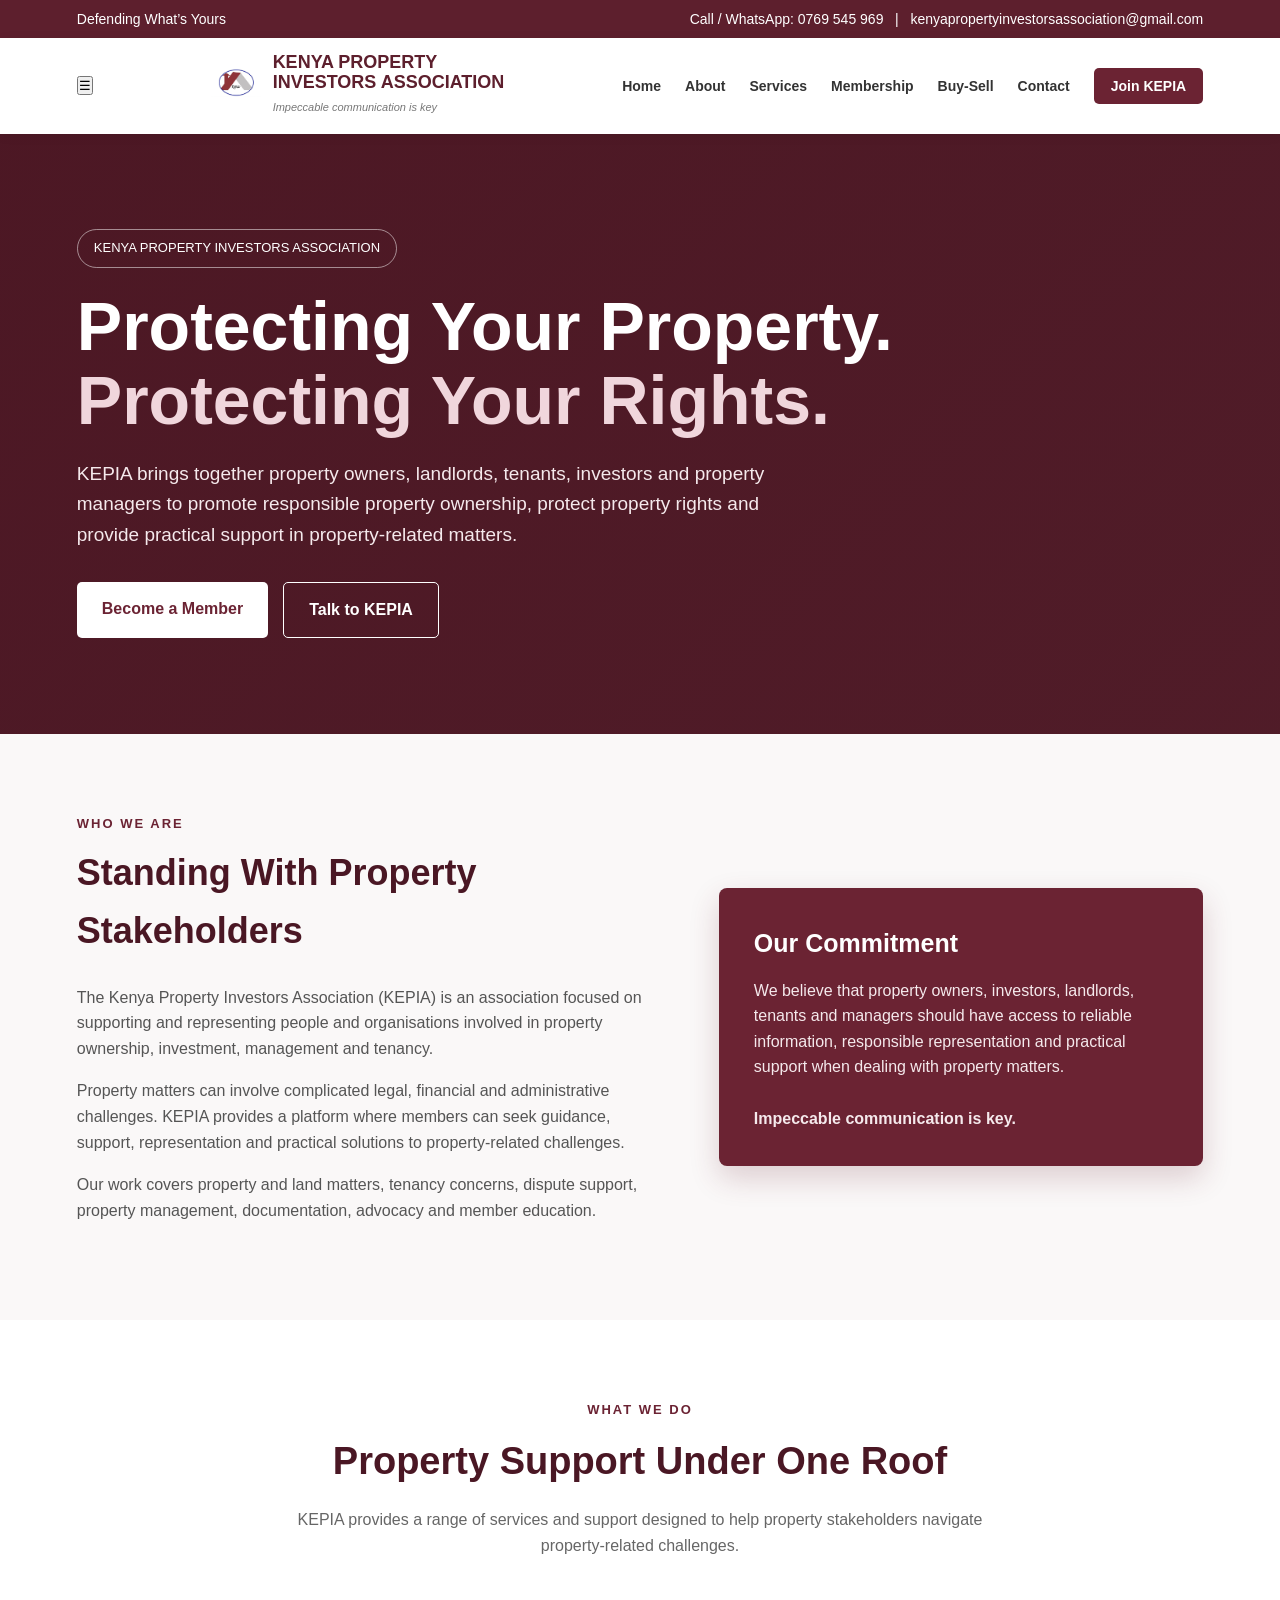
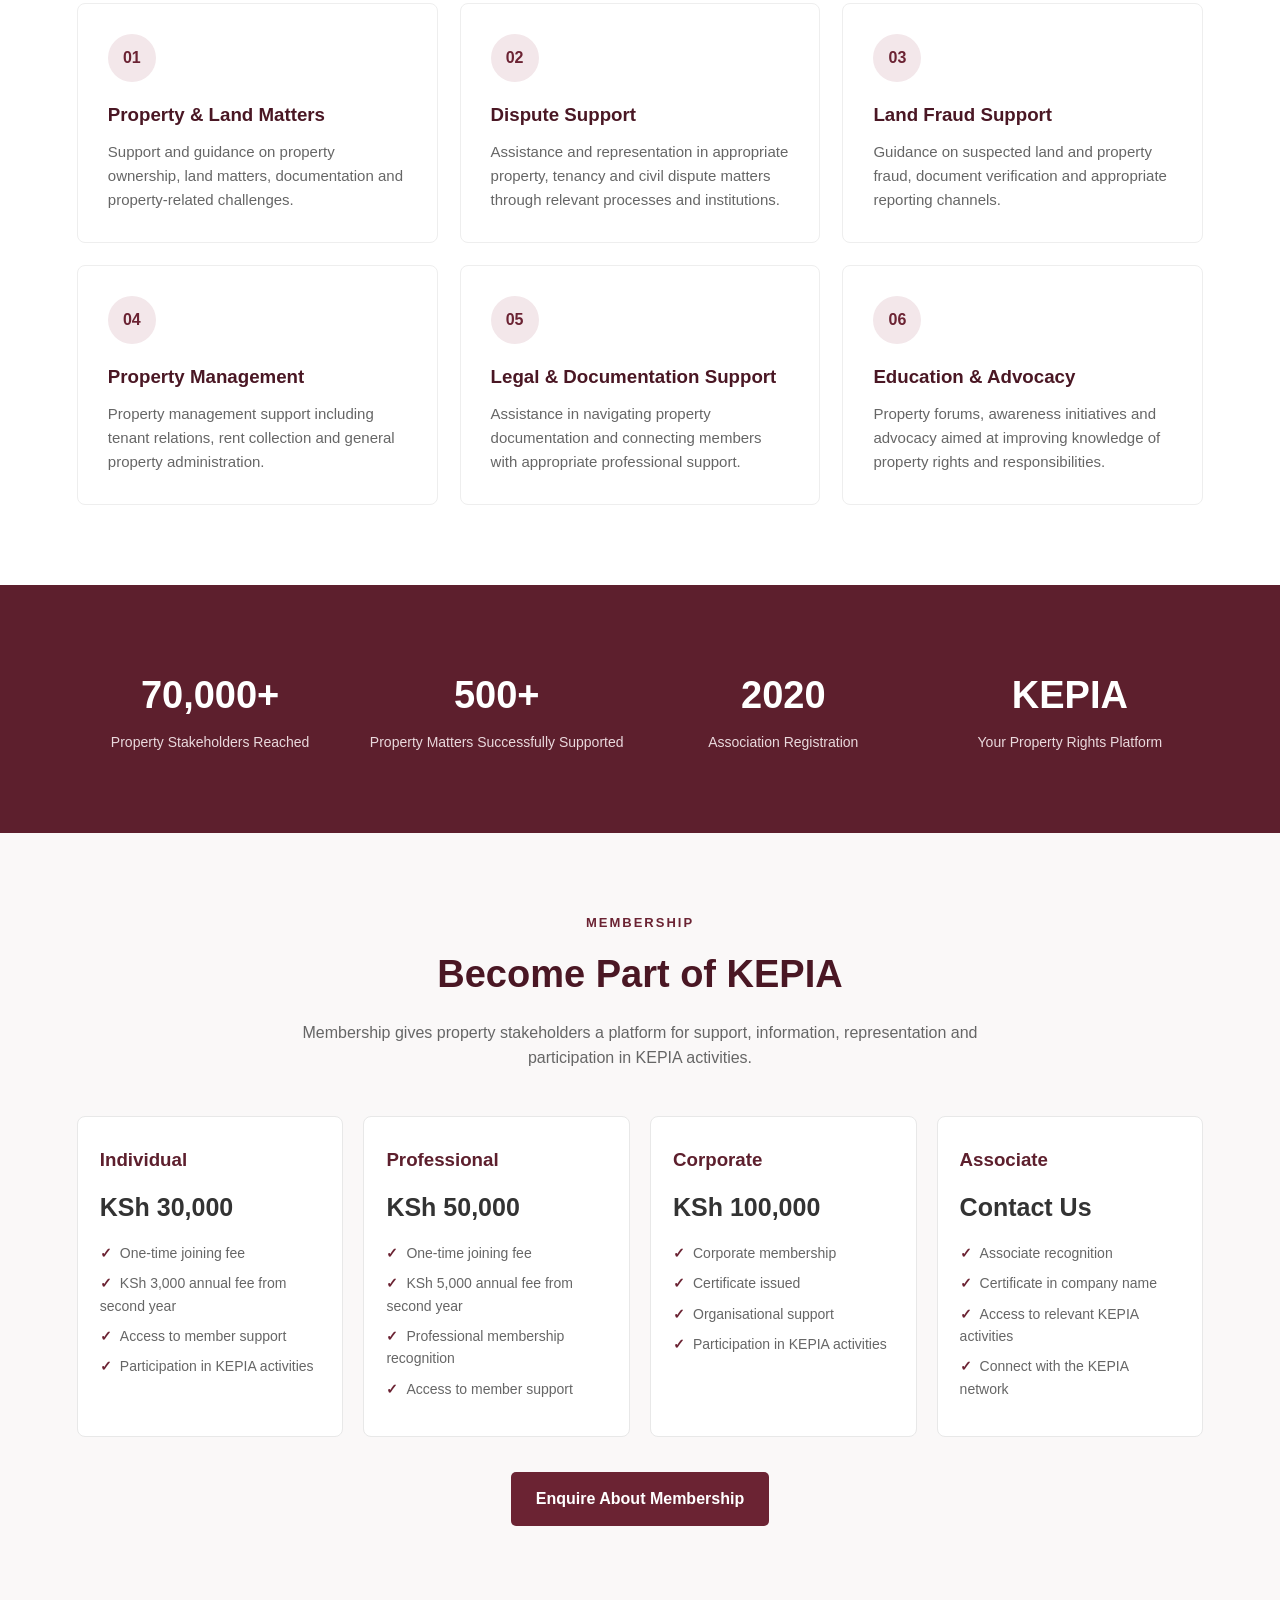
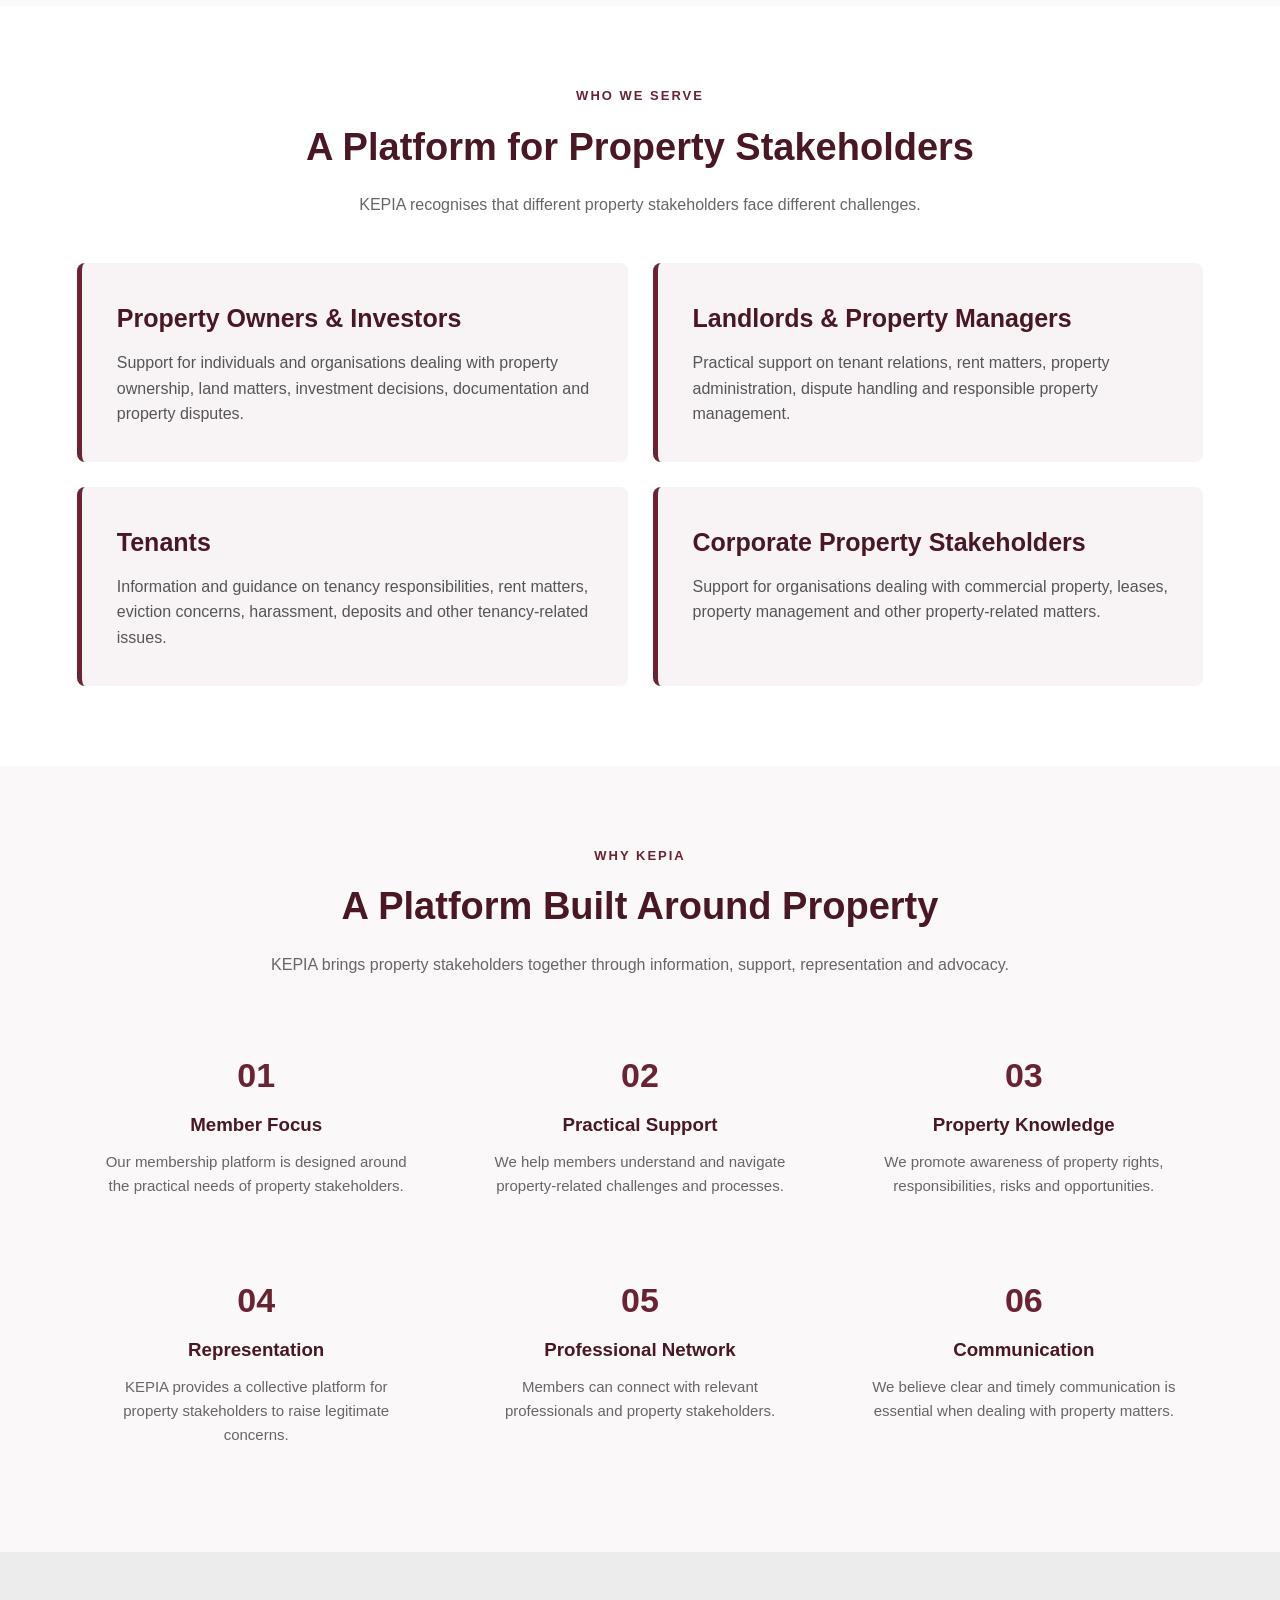
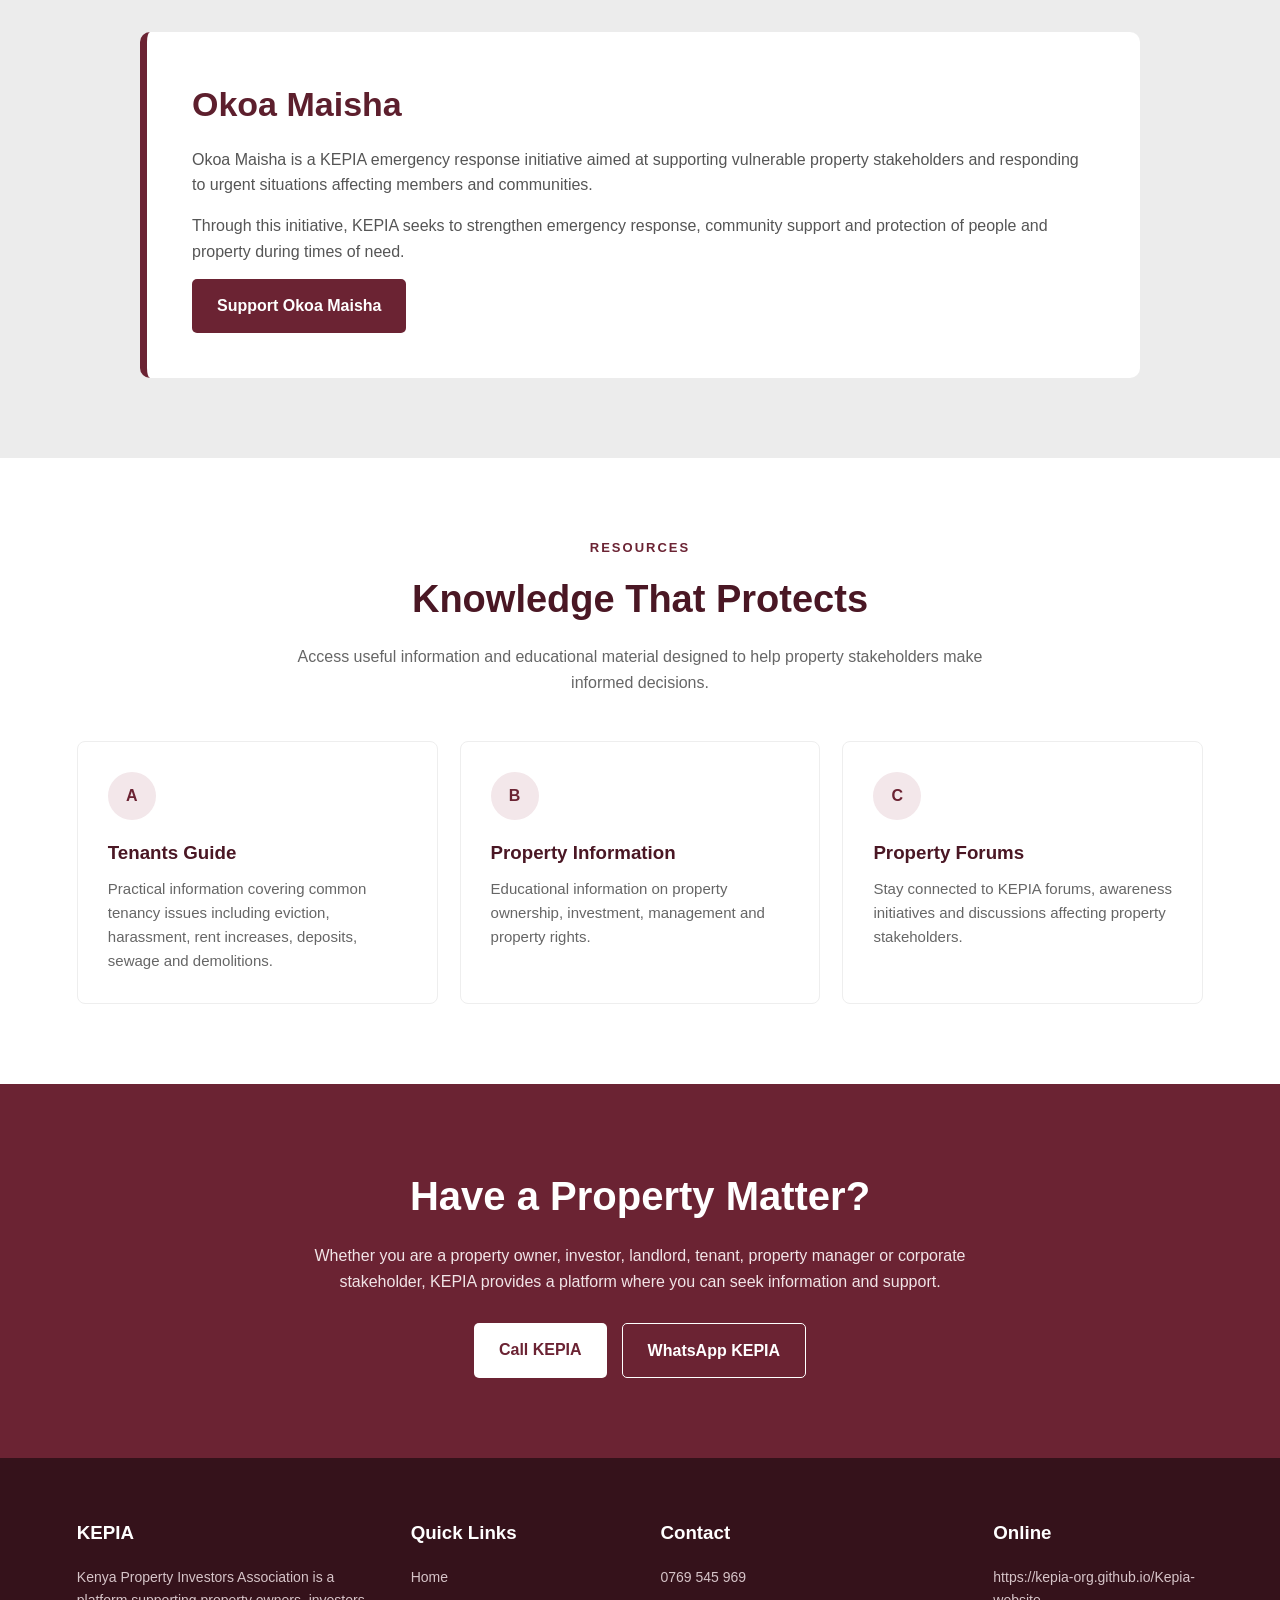
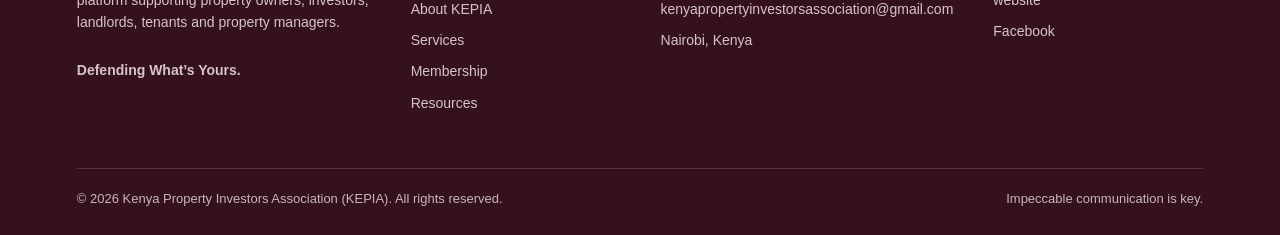
<file: index.html>
<!DOCTYPE html>
<html lang="en">
<head>
    <meta charset="UTF-8">
    <meta name="viewport" content="width=device-width, initial-scale=1.0">
<title>Kenya Property Investors Association (KEPIA) | Property Support in Kenya</title>

<meta name="description" content="Kenya Property Investors Association (KEPIA) supports property owners, landlords, tenants, investors and property managers in Kenya through property advocacy, dispute support, property management and investment services.">

<meta name="keywords" content="KEPIA, Kenya Property Investors Association, property investors Kenya, landlords Kenya, tenants Kenya, property management Kenya, property disputes Kenya, real estate Kenya">
    
    <style>
        * {
            margin: 0;
            padding: 0;
            box-sizing: border-box;
        }

        html {
            scroll-behavior: smooth;
        }

        body {
            font-family: Arial, Helvetica, sans-serif;
            line-height: 1.6;
            color: #333;
            background: #ffffff;
        }

        a {
            text-decoration: none;
        }

        /* TOP BAR */
        .top-bar {
            background: #5d1f2d;
            color: white;
            padding: 8px 6%;
            font-size: 14px;
            display: flex;
            justify-content: space-between;
            flex-wrap: wrap;
            gap: 10px;
        }

        .top-bar a {
            color: white;
        }

        /* NAVIGATION */
        nav {
            background: #ffffff;
            padding: 15px 6%;
            display: flex;
            justify-content: space-between;
            align-items: center;
            position: sticky;
            top: 0;
            z-index: 1000;
            box-shadow: 0 2px 10px rgba(0,0,0,0.08);
        }

        .logo {
            display: flex;
            align-items: center;
            gap: 12px;
        }
.logo-image img {
    width: 50px;
    height: 50px;
    object-fit: contain;
}
        .logo-mark {
            width: 48px;
            height: 48px;
            background: #6b2333;
            color: white;
            display: flex;
            align-items: center;
            justify-content: center;
            font-weight: bold;
            border-radius: 6px;
            font-size: 17px;
        }

        .logo-text h2 {
            color: #5d1f2d;
            font-size: 18px;
            line-height: 1.1;
        }

        .logo-text span {
            font-size: 11px;
            color: #777;
        }

        .nav-links {
            display: flex;
            list-style: none;
            gap: 24px;
            align-items: center;
        }

        .nav-links a {
            color: #333;
            font-weight: 600;
            font-size: 14px;
        }

        .nav-links a:hover {
            color: #6b2333;
        }

        .join-btn {
            background: #6b2333 !important;
            color: white !important;
            padding: 10px 17px;
            border-radius: 5px;
        }

        /* HERO */
        .hero {
            min-height: 600px;
            background:
                linear-gradient(rgba(72, 22, 34, 0.88), rgba(72, 22, 34, 0.88)),
                linear-gradient(135deg, #6b2333, #8b4655);
            color: white;
            display: flex;
            align-items: center;
            padding: 70px 6%;
        }

        .hero-content {
            max-width: 850px;
        }

        .hero-tag {
            display: inline-block;
            border: 1px solid rgba(255,255,255,0.5);
            padding: 8px 16px;
            border-radius: 30px;
            font-size: 13px;
            margin-bottom: 22px;
        }

        .hero h1 {
            font-size: clamp(38px, 6vw, 68px);
            line-height: 1.08;
            margin-bottom: 22px;
        }

        .hero h1 span {
            color: #f0d6dc;
        }

        .hero p {
            font-size: 19px;
            max-width: 720px;
            margin-bottom: 32px;
            color: #f5e9ec;
        }

        .hero-buttons {
            display: flex;
            gap: 15px;
            flex-wrap: wrap;
        }

        .btn-primary,
        .btn-secondary {
            display: inline-block;
            padding: 14px 25px;
            border-radius: 5px;
            font-weight: bold;
        }

        .btn-primary {
            background: white;
            color: #6b2333;
        }

        .btn-secondary {
            border: 1px solid white;
            color: white;
        }

        /* GENERAL */
        section {
            padding: 80px 6%;
        }

        .section-title {
            text-align: center;
            max-width: 750px;
            margin: 0 auto 45px;
        }

        .section-title .small-title {
            color: #6b2333;
            font-weight: bold;
            text-transform: uppercase;
            letter-spacing: 2px;
            font-size: 13px;
        }

        .section-title h2 {
            font-size: 38px;
            color: #4a1724;
            margin: 10px 0 15px;
        }

        .section-title p {
            color: #666;
        }

        /* INTRO */
        .intro {
            background: #faf8f8;
        }

        .intro-grid {
            display: grid;
            grid-template-columns: 1.1fr 0.9fr;
            gap: 50px;
            align-items: center;
        }

        .intro-text h2 {
            color: #4a1724;
            font-size: 36px;
            margin-bottom: 20px;
        }

        .intro-text p {
            margin-bottom: 17px;
            color: #555;
        }

        .highlight-box {
            background: #6b2333;
            color: white;
            padding: 35px;
            border-radius: 8px;
            box-shadow: 0 12px 30px rgba(107,35,51,0.2);
        }

        .highlight-box h3 {
            font-size: 25px;
            margin-bottom: 15px;
        }

        .highlight-box p {
            color: #f5e9ec;
        }

        /* SERVICES */
        .services-grid {
            display: grid;
            grid-template-columns: repeat(3, 1fr);
            gap: 22px;
        }

        .service-card {
            padding: 30px;
            border: 1px solid #eee;
            border-radius: 8px;
            background: white;
            transition: 0.25s;
        }

        .service-card:hover {
            transform: translateY(-5px);
            box-shadow: 0 12px 25px rgba(0,0,0,0.08);
            border-color: #d9bbc2;
        }

        .service-icon {
            width: 48px;
            height: 48px;
            border-radius: 50%;
            background: #f3e7ea;
            color: #6b2333;
            display: flex;
            align-items: center;
            justify-content: center;
            font-weight: bold;
            margin-bottom: 18px;
        }

        .service-card h3 {
            color: #4a1724;
            margin-bottom: 10px;
        }

        .service-card p {
            color: #666;
            font-size: 15px;
        }

        /* STATS */
        .stats {
            background: #5d1f2d;
            color: white;
        }

        .stats-grid {
            display: grid;
            grid-template-columns: repeat(4, 1fr);
            gap: 20px;
            text-align: center;
        }

        .stat h3 {
            font-size: 38px;
            margin-bottom: 5px;
        }

        .stat p {
            color: #ead9dd;
            font-size: 14px;
        }

        /* MEMBERSHIP */
        .membership {
            background: #faf8f8;
        }

        .membership-grid {
            display: grid;
            grid-template-columns: repeat(4, 1fr);
            gap: 20px;
        }

        .membership-card {
            background: white;
            border: 1px solid #e8e8e8;
            padding: 28px 22px;
            border-radius: 8px;
        }

        .membership-card h3 {
            color: #5d1f2d;
            margin-bottom: 12px;
        }

        .membership-card .price {
            font-size: 25px;
            font-weight: bold;
            color: #333;
            margin-bottom: 15px;
        }

        .membership-card ul {
            list-style: none;
            color: #666;
            font-size: 14px;
        }

        .membership-card li {
            margin-bottom: 8px;
        }

        .membership-card li::before {
            content: "✓";
            color: #6b2333;
            font-weight: bold;
            margin-right: 8px;
        }

        /* AUDIENCE */
        .audience-grid {
            display: grid;
            grid-template-columns: repeat(2, 1fr);
            gap: 25px;
        }

        .audience-card {
            padding: 35px;
            border-radius: 8px;
            background: #f8f4f5;
            border-left: 5px solid #6b2333;
        }

        .audience-card h3 {
            color: #4a1724;
            margin-bottom: 12px;
            font-size: 25px;
        }

        .audience-card p {
            color: #555;
        }

        /* OKOA */
        .okoa {
            background: #ececec;
        }

        .okoa-box {
            max-width: 1000px;
            margin: auto;
            background: white;
            border-radius: 10px;
            padding: 45px;
            border-left: 7px solid #6b2333;
        }

        .okoa-box h2 {
            color: #5d1f2d;
            font-size: 34px;
            margin-bottom: 15px;
        }

        .okoa-box p {
            color: #555;
            margin-bottom: 15px;
        }

        /* WHY KEPIA */
        .why-grid {
            display: grid;
            grid-template-columns: repeat(3, 1fr);
            gap: 25px;
        }

        .why-card {
            text-align: center;
            padding: 25px;
        }

        .why-number {
            font-size: 34px;
            color: #6b2333;
            font-weight: bold;
            margin-bottom: 8px;
        }

        .why-card h3 {
            color: #4a1724;
            margin-bottom: 10px;
        }

        .why-card p {
            color: #666;
            font-size: 15px;
        }

        /* CTA */
        .cta {
            background: #6b2333;
            color: white;
            text-align: center;
        }

        .cta h2 {
            font-size: 40px;
            margin-bottom: 15px;
        }

        .cta p {
            max-width: 700px;
            margin: 0 auto 28px;
            color: #f1e4e7;
        }

        .cta-buttons {
            display: flex;
            justify-content: center;
            gap: 15px;
            flex-wrap: wrap;
        }

        .cta .btn-primary {
            color: #6b2333;
        }

        .cta .btn-secondary {
            border-color: white;
        }

        /* FOOTER */
        footer {
            background: #35121b;
            color: white;
            padding: 60px 6% 25px;
        }

        .footer-grid {
            display: grid;
            grid-template-columns: 1.4fr 1fr 1fr 1fr;
            gap: 40px;
            margin-bottom: 45px;
        }

        footer h3 {
            margin-bottom: 18px;
        }

        footer p,
        footer li {
            color: #d6c4c8;
            font-size: 14px;
        }

        footer ul {
            list-style: none;
        }

        footer li {
            margin-bottom: 9px;
        }

        footer a {
            color: #d6c4c8;
        }

        footer a:hover {
            color: white;
        }

        .footer-bottom {
            border-top: 1px solid rgba(255,255,255,0.15);
            padding-top: 20px;
            display: flex;
            justify-content: space-between;
            gap: 15px;
            flex-wrap: wrap;
            font-size: 13px;
            color: #c8b5ba;
        }

        /* MOBILE */
        @media (max-width: 900px) {

            .nav-links {
                display: none;
            }
                .menu-toggle {
        display: block;
        background: #6b2333;
        color: white;
        border: none;
        font-size: 24px;
        padding: 7px 12px;
        border-radius: 5px;
        cursor: pointer;
    }
            .nav-links.active {
    display: flex;
    position: absolute;
    top: 100%;
    left: 0;
    width: 100%;
    background: white;
    flex-direction: column;
    gap: 0;
    padding: 15px 0;
    box-shadow: 0 8px 15px rgba(0,0,0,0.1);
}

.nav-links.active li {
    width: 100%;
    text-align: center;
    padding: 12px;
}

    .nav-links.active {
        display: flex;
        position: absolute;
        top: 100%;
        left: 0;
        width: 100%;
        background: white;
        flex-direction: column;
        gap: 0;
        padding: 15px 0;
        box-shadow: 0 8px 15px rgba(0,0,0,0.1);
    }

    .nav-links.active li {
        width: 100%;
        text-align: center;
        padding: 12px;
    }

            .intro-grid,
            .audience-grid {
                grid-template-columns: 1fr;
            }

            .services-grid,
            .why-grid {
                grid-template-columns: repeat(2, 1fr);
            }

            .membership-grid {
                grid-template-columns: repeat(2, 1fr);
            }

            .stats-grid {
                grid-template-columns: repeat(2, 1fr);
                gap: 35px;
            }

            .footer-grid {
                grid-template-columns: repeat(2, 1fr);
            }
        }

        @media (max-width: 600px) {

            .top-bar {
                justify-content: center;
                text-align: center;
            }

            nav {
                padding: 12px 5%;
            }

            .logo-text h2 {
                font-size: 15px;
            }

            .logo-mark {
                width: 42px;
                height: 42px;
            }
.logo-image img {
    width: 42px;
    height: 42px;
}
            section {
                padding: 60px 5%;
            }

            .hero {
                min-height: 540px;
                padding: 55px 5%;
            }

            .hero p {
                font-size: 17px;
            }

            .section-title h2,
            .intro-text h2 {
                font-size: 30px;
            }

            .services-grid,
            .membership-grid,
            .why-grid {
                grid-template-columns: 1fr;
            }

            .stats-grid {
                grid-template-columns: 1fr 1fr;
            }

            .stat h3 {
                font-size: 30px;
            }

            .footer-grid {
                grid-template-columns: 1fr;
            }

            .okoa-box {
                padding: 30px 22px;
            }

            .cta h2 {
                font-size: 30px;
            }
        }
    </style>
</head>

<body>

    <!-- TOP CONTACT BAR -->
    <div class="top-bar">
        <div>Defending What’s Yours</div>
        <div>
            Call / WhatsApp:
            <a href="tel:+254769545969">0769 545 969</a>
            &nbsp; | &nbsp;
            <a href="mailto:kenyaproprtyinvestorsassociation@gmail.com">kenyapropertyinvestorsassociation@gmail.com</a>
        </div>
    </div>

    <!-- NAVIGATION -->
    <nav>
        <button class="menu-toggle" onclick="toggleMenu()">☰</button>
        <div class="logo">
    <div class="logo-image">
        <img src="kepia-logo.jpg" alt="KEPIA Logo">
    </div>

    <div class="logo-text">
        <h2>KENYA PROPERTY<br>INVESTORS ASSOCIATION</h2>
        <span><em>Impeccable communication is key</em></span>
    </div>
</div>

        <ul class="nav-links">
            <li><a href="#home">Home</a></li>
            <li><a href="about.html">About</a></li>
            <li><a href="services.html">Services</a></li>
            <li><a href="membership.html">Membership</a></li>
            <li><a href="buy-sell.html">Buy-Sell</a></li>
            <li><a href="#contact">Contact</a></li>
            <li><a href="#membership" class="join-btn">Join KEPIA</a></li>
        </ul>
    </nav>

    <!-- HERO -->
    <header class="hero" id="home">
        <div class="hero-content">

            <div class="hero-tag">
                KENYA PROPERTY INVESTORS ASSOCIATION
            </div>

            <h1>
                Protecting Your Property.
                <span>Protecting Your Rights.</span>
            </h1>

            <p>
                KEPIA brings together property owners, landlords, tenants,
                investors and property managers to promote responsible property
                ownership, protect property rights and provide practical support
                in property-related matters.
            </p>

            <div class="hero-buttons">
                <a href="#membership" class="btn-primary">Become a Member</a>
                <a href="#contact" class="btn-secondary">Talk to KEPIA</a>
            </div>

        </div>
    </header>

    <!-- ABOUT INTRO -->
    <section class="intro" id="about">

        <div class="intro-grid">

            <div class="intro-text">

                <div class="section-title" style="text-align:left;margin:0 0 25px;">
                    <div class="small-title">Who We Are</div>
                    <h2>Standing With Property Stakeholders</h2>
                </div>

                <p>
                    The Kenya Property Investors Association (KEPIA) is an
                    association focused on supporting and representing people
                    and organisations involved in property ownership,
                    investment, management and tenancy.
                </p>

                <p>
                    Property matters can involve complicated legal,
                    financial and administrative challenges. KEPIA provides
                    a platform where members can seek guidance, support,
                    representation and practical solutions to property-related
                    challenges.
                </p>

                <p>
                    Our work covers property and land matters, tenancy
                    concerns, dispute support, property management,
                    documentation, advocacy and member education.
                </p>

            </div>

            <div class="highlight-box">
                <h3>Our Commitment</h3>

                <p>
                    We believe that property owners, investors, landlords,
                    tenants and managers should have access to reliable
                    information, responsible representation and practical
                    support when dealing with property matters.
                </p>

                <br>

                <p>
                    <strong>Impeccable communication is key.</strong>
                </p>
            </div>

        </div>

    </section>

    <!-- SERVICES -->
    <section id="services">

        <div class="section-title">
            <div class="small-title">What We Do</div>

            <h2>Property Support Under One Roof</h2>

            <p>
                KEPIA provides a range of services and support designed to
                help property stakeholders navigate property-related
                challenges.
            </p>
        </div>

        <div class="services-grid">

            <div class="service-card">
                <div class="service-icon">01</div>
                <h3>Property & Land Matters</h3>
                <p>
                    Support and guidance on property ownership, land matters,
                    documentation and property-related challenges.
                </p>
            </div>

            <div class="service-card">
                <div class="service-icon">02</div>
                <h3>Dispute Support</h3>
                <p>
                    Assistance and representation in appropriate property,
                    tenancy and civil dispute matters through relevant
                    processes and institutions.
                </p>
            </div>

            <div class="service-card">
                <div class="service-icon">03</div>
                <h3>Land Fraud Support</h3>
                <p>
                    Guidance on suspected land and property fraud, document
                    verification and appropriate reporting channels.
                </p>
            </div>

            <div class="service-card">
                <div class="service-icon">04</div>
                <h3>Property Management</h3>
                <p>
                    Property management support including tenant relations,
                    rent collection and general property administration.
                </p>
            </div>

            <div class="service-card">
                <div class="service-icon">05</div>
                <h3>Legal & Documentation Support</h3>
                <p>
                    Assistance in navigating property documentation and
                    connecting members with appropriate professional support.
                </p>
            </div>

            <div class="service-card">
                <div class="service-icon">06</div>
                <h3>Education & Advocacy</h3>
                <p>
                    Property forums, awareness initiatives and advocacy aimed
                    at improving knowledge of property rights and responsibilities.
                </p>
            </div>

        </div>

    </section>

    <!-- STATS -->
    <section class="stats">

        <div class="stats-grid">

            <div class="stat">
                <h3>70,000+</h3>
                <p>Property Stakeholders Reached</p>
            </div>

            <div class="stat">
                <h3>500+</h3>
                <p>Property Matters Successfully Supported</p>
            </div>

            <div class="stat">
                <h3>2020</h3>
                <p>Association Registration</p>
            </div>

            <div class="stat">
                <h3>KEPIA</h3>
                <p>Your Property Rights Platform</p>
            </div>

        </div>

    </section>

    <!-- MEMBERSHIP -->
    <section class="membership" id="membership">

        <div class="section-title">

            <div class="small-title">Membership</div>

            <h2>Become Part of KEPIA</h2>

            <p>
                Membership gives property stakeholders a platform for
                support, information, representation and participation
                in KEPIA activities.
            </p>

        </div>

        <div class="membership-grid">

            <div class="membership-card">
                <h3>Individual</h3>

                <div class="price">KSh 30,000</div>

                <ul>
                    <li>One-time joining fee</li>
                    <li>KSh 3,000 annual fee from second year</li>
                    <li>Access to member support</li>
                    <li>Participation in KEPIA activities</li>
                </ul>
            </div>

            <div class="membership-card">
                <h3>Professional</h3>

                <div class="price">KSh 50,000</div>

                <ul>
                    <li>One-time joining fee</li>
                    <li>KSh 5,000 annual fee from second year</li>
                    <li>Professional membership recognition</li>
                    <li>Access to member support</li>
                </ul>
            </div>

            <div class="membership-card">
                <h3>Corporate</h3>

                <div class="price">KSh 100,000</div>

                <ul>
                    <li>Corporate membership</li>
                    <li>Certificate issued</li>
                    <li>Organisational support</li>
                    <li>Participation in KEPIA activities</li>
                </ul>
            </div>

            <div class="membership-card">
                <h3>Associate</h3>

                <div class="price">Contact Us</div>

                <ul>
                    <li>Associate recognition</li>
                    <li>Certificate in company name</li>
                    <li>Access to relevant KEPIA activities</li>
                    <li>Connect with the KEPIA network</li>
                </ul>
            </div>

        </div>

        <div style="text-align:center;margin-top:35px;">
            <a href="#contact" class="btn-primary"
               style="background:#6b2333;color:white;">
                Enquire About Membership
            </a>
        </div>

    </section>

    <!-- WHO WE SERVE -->
    <section>

        <div class="section-title">

            <div class="small-title">Who We Serve</div>

            <h2>A Platform for Property Stakeholders</h2>

            <p>
                KEPIA recognises that different property stakeholders face
                different challenges.
            </p>

        </div>

        <div class="audience-grid">

            <div class="audience-card">
                <h3>Property Owners & Investors</h3>
                <p>
                    Support for individuals and organisations dealing with
                    property ownership, land matters, investment decisions,
                    documentation and property disputes.
                </p>
            </div>

            <div class="audience-card">
                <h3>Landlords & Property Managers</h3>
                <p>
                    Practical support on tenant relations, rent matters,
                    property administration, dispute handling and responsible
                    property management.
                </p>
            </div>

            <div class="audience-card">
                <h3>Tenants</h3>
                <p>
                    Information and guidance on tenancy responsibilities,
                    rent matters, eviction concerns, harassment, deposits
                    and other tenancy-related issues.
                </p>
            </div>

            <div class="audience-card">
                <h3>Corporate Property Stakeholders</h3>
                <p>
                    Support for organisations dealing with commercial
                    property, leases, property management and other
                    property-related matters.
                </p>
            </div>

        </div>

    </section>

    <!-- WHY KEPIA -->
    <section class="intro">

        <div class="section-title">

            <div class="small-title">Why KEPIA</div>

            <h2>A Platform Built Around Property</h2>

            <p>
                KEPIA brings property stakeholders together through
                information, support, representation and advocacy.
            </p>

        </div>

        <div class="why-grid">

            <div class="why-card">
                <div class="why-number">01</div>
                <h3>Member Focus</h3>
                <p>
                    Our membership platform is designed around the practical
                    needs of property stakeholders.
                </p>
            </div>

            <div class="why-card">
                <div class="why-number">02</div>
                <h3>Practical Support</h3>
                <p>
                    We help members understand and navigate property-related
                    challenges and processes.
                </p>
            </div>

            <div class="why-card">
                <div class="why-number">03</div>
                <h3>Property Knowledge</h3>
                <p>
                    We promote awareness of property rights, responsibilities,
                    risks and opportunities.
                </p>
            </div>

            <div class="why-card">
                <div class="why-number">04</div>
                <h3>Representation</h3>
                <p>
                    KEPIA provides a collective platform for property
                    stakeholders to raise legitimate concerns.
                </p>
            </div>

            <div class="why-card">
                <div class="why-number">05</div>
                <h3>Professional Network</h3>
                <p>
                    Members can connect with relevant professionals and
                    property stakeholders.
                </p>
            </div>

            <div class="why-card">
                <div class="why-number">06</div>
                <h3>Communication</h3>
                <p>
                    We believe clear and timely communication is essential
                    when dealing with property matters.
                </p>
            </div>

        </div>

    </section>

    <!-- OKOA MAISHA -->
    <section class="okoa" id="resources">

        <div class="okoa-box">

            <h2>Okoa Maisha</h2>

            <p>
                Okoa Maisha is a KEPIA emergency response initiative aimed
                at supporting vulnerable property stakeholders and responding
                to urgent situations affecting members and communities.
            </p>

            <p>
                Through this initiative, KEPIA seeks to strengthen emergency
                response, community support and protection of people and
                property during times of need.
            </p>

            <a href="https://www.mchanga.africa/fundraiser/115937"
               target="_blank"
               class="btn-primary"
               style="background:#6b2333;color:white;">
                Support Okoa Maisha
            </a>

        </div>

    </section>

    <!-- RESOURCES -->
    <section>

        <div class="section-title">

            <div class="small-title">Resources</div>

            <h2>Knowledge That Protects</h2>

            <p>
                Access useful information and educational material designed
                to help property stakeholders make informed decisions.
            </p>

        </div>

        <div class="services-grid">

            <div class="service-card">
                <div class="service-icon">A</div>
                <h3>Tenants Guide</h3>
                <p>
                    Practical information covering common tenancy issues
                    including eviction, harassment, rent increases, deposits,
                    sewage and demolitions.
                </p>
            </div>

            <div class="service-card">
                <div class="service-icon">B</div>
                <h3>Property Information</h3>
                <p>
                    Educational information on property ownership,
                    investment, management and property rights.
                </p>
            </div>

            <div class="service-card">
                <div class="service-icon">C</div>
                <h3>Property Forums</h3>
                <p>
                    Stay connected to KEPIA forums, awareness initiatives
                    and discussions affecting property stakeholders.
                </p>
            </div>

        </div>

    </section>

    <!-- FINAL CTA -->
    <section class="cta">

        <h2>Have a Property Matter?</h2>

        <p>
            Whether you are a property owner, investor, landlord, tenant,
            property manager or corporate stakeholder, KEPIA provides a
            platform where you can seek information and support.
        </p>

        <div class="cta-buttons">

            <a href="tel:+254769545969" class="btn-primary">
                Call KEPIA
            </a>

            <a href="https://wa.me/254769545969"
               target="_blank"
               class="btn-secondary">
                WhatsApp KEPIA
            </a>

        </div>

    </section>

    <!-- FOOTER -->
    <footer id="contact">

        <div class="footer-grid">

            <div>
                <h3>KEPIA</h3>

                <p>
                    Kenya Property Investors Association is a platform
                    supporting property owners, investors, landlords,
                    tenants and property managers.
                </p>

                <br>

                <p>
                    <strong>Defending What’s Yours.</strong>
                </p>
            </div>

            <div>
                <h3>Quick Links</h3>

                <ul>
                    <li><a href="#home">Home</a></li>
                    <li><a href="#about">About KEPIA</a></li>
                    <li><a href="#services">Services</a></li>
                    <li><a href="#membership">Membership</a></li>
                    <li><a href="#resources">Resources</a></li>
                </ul>
            </div>

            <div>
                <h3>Contact</h3>

                <ul>
                    <li>
                        <a href="tel:+254769545969">
                            0769 545 969
                        </a>
                    </li>

                    <li>
                        <a href="mailto:kenyapropertyinvestorsassociation@gmail.com">
                            kenyapropertyinvestorsassociation@gmail.com
                        </a>
                    </li>

                    <li>Nairobi, Kenya</li>
                </ul>
            </div>

            <div>
                <h3>Online</h3>

                <ul>
                    <li>
                        <a href="https://https://kepia-org.github.io/Kepia-website " target="_blank">
                            https://kepia-org.github.io/Kepia-website
                        </a>
                    </li>

                    <li>
                        <a href="https://www.facebook.com/KEPIA"
                           target="_blank">
                            Facebook
                        </a>
                    </li>
                </ul>
            </div>

        </div>

        <div class="footer-bottom">

            <div>
                © 2026 Kenya Property Investors Association (KEPIA).
                All rights reserved.
            </div>

            <div>
                Impeccable communication is key.
            </div>

        </div>

    </footer>

<script>
function toggleMenu() {
    document.querySelector('.nav-links').classList.toggle('active');
}
</script>
</body>
</html>
</file>
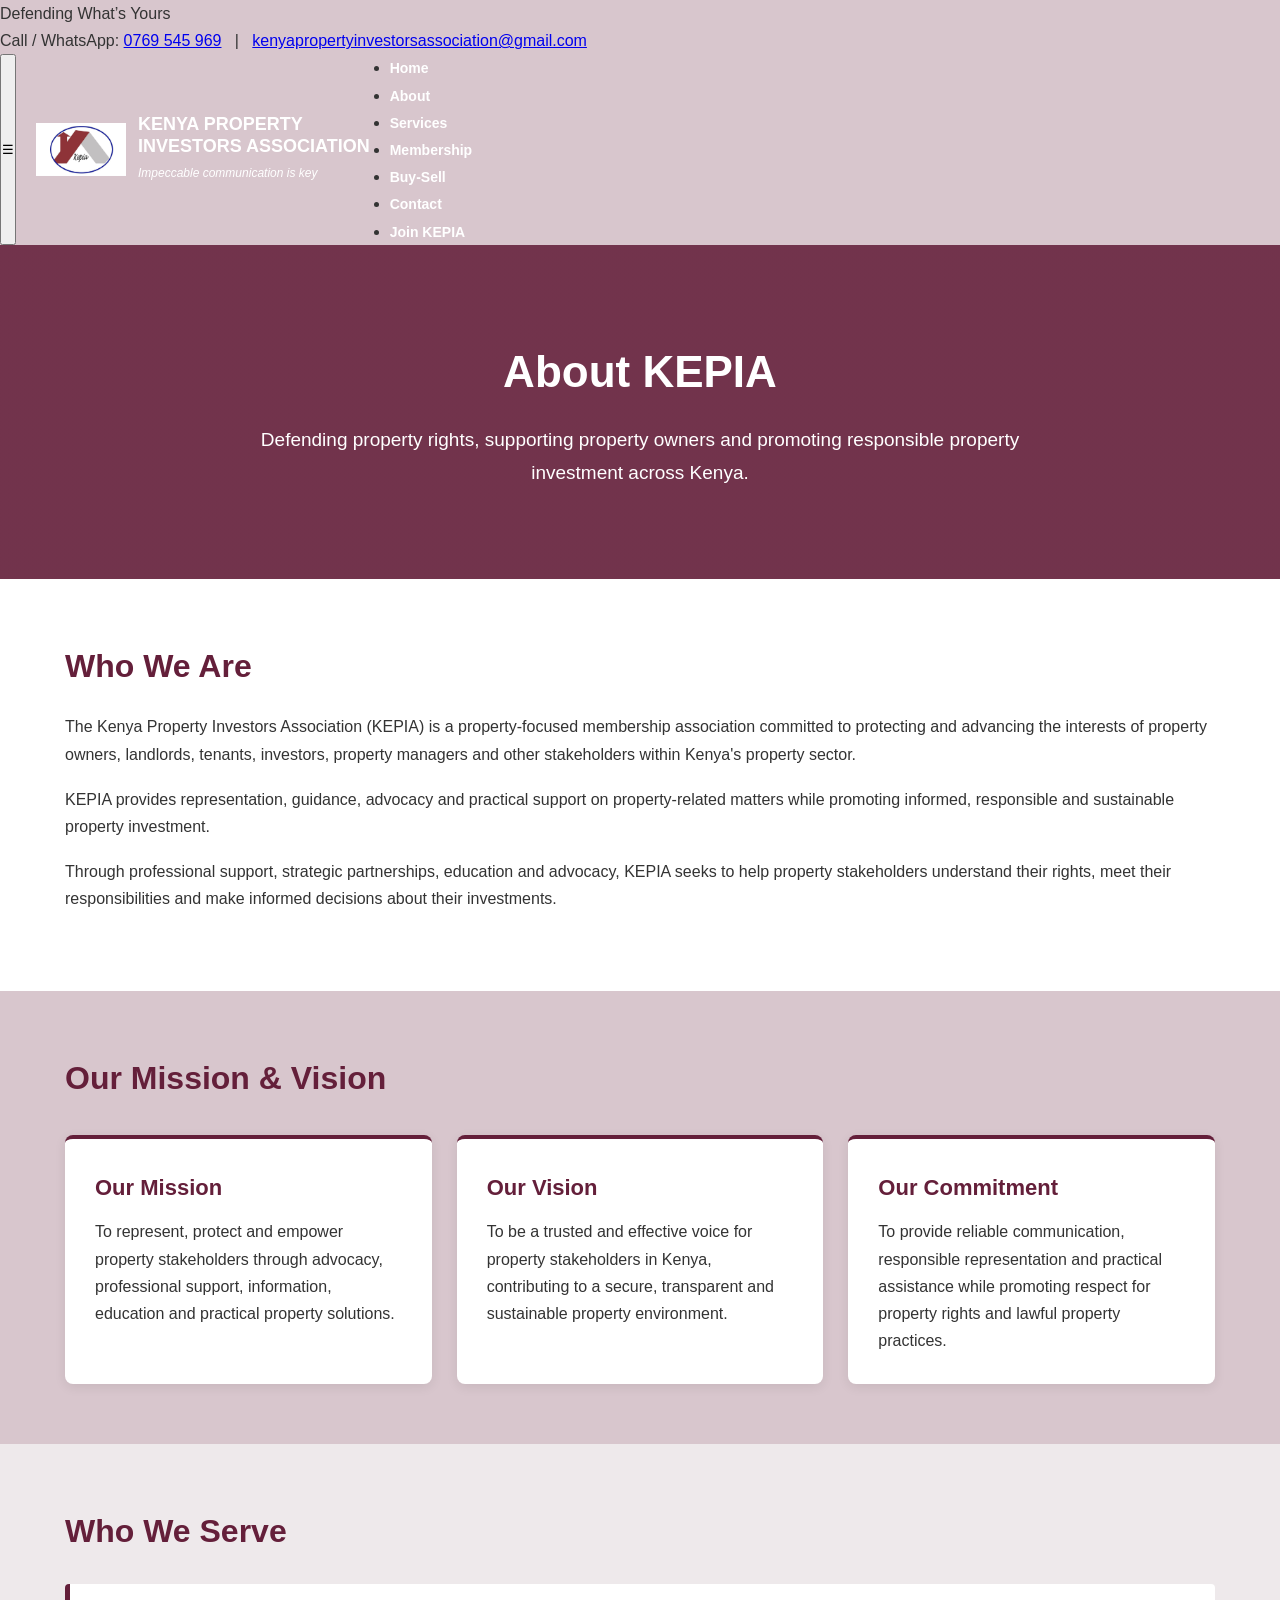
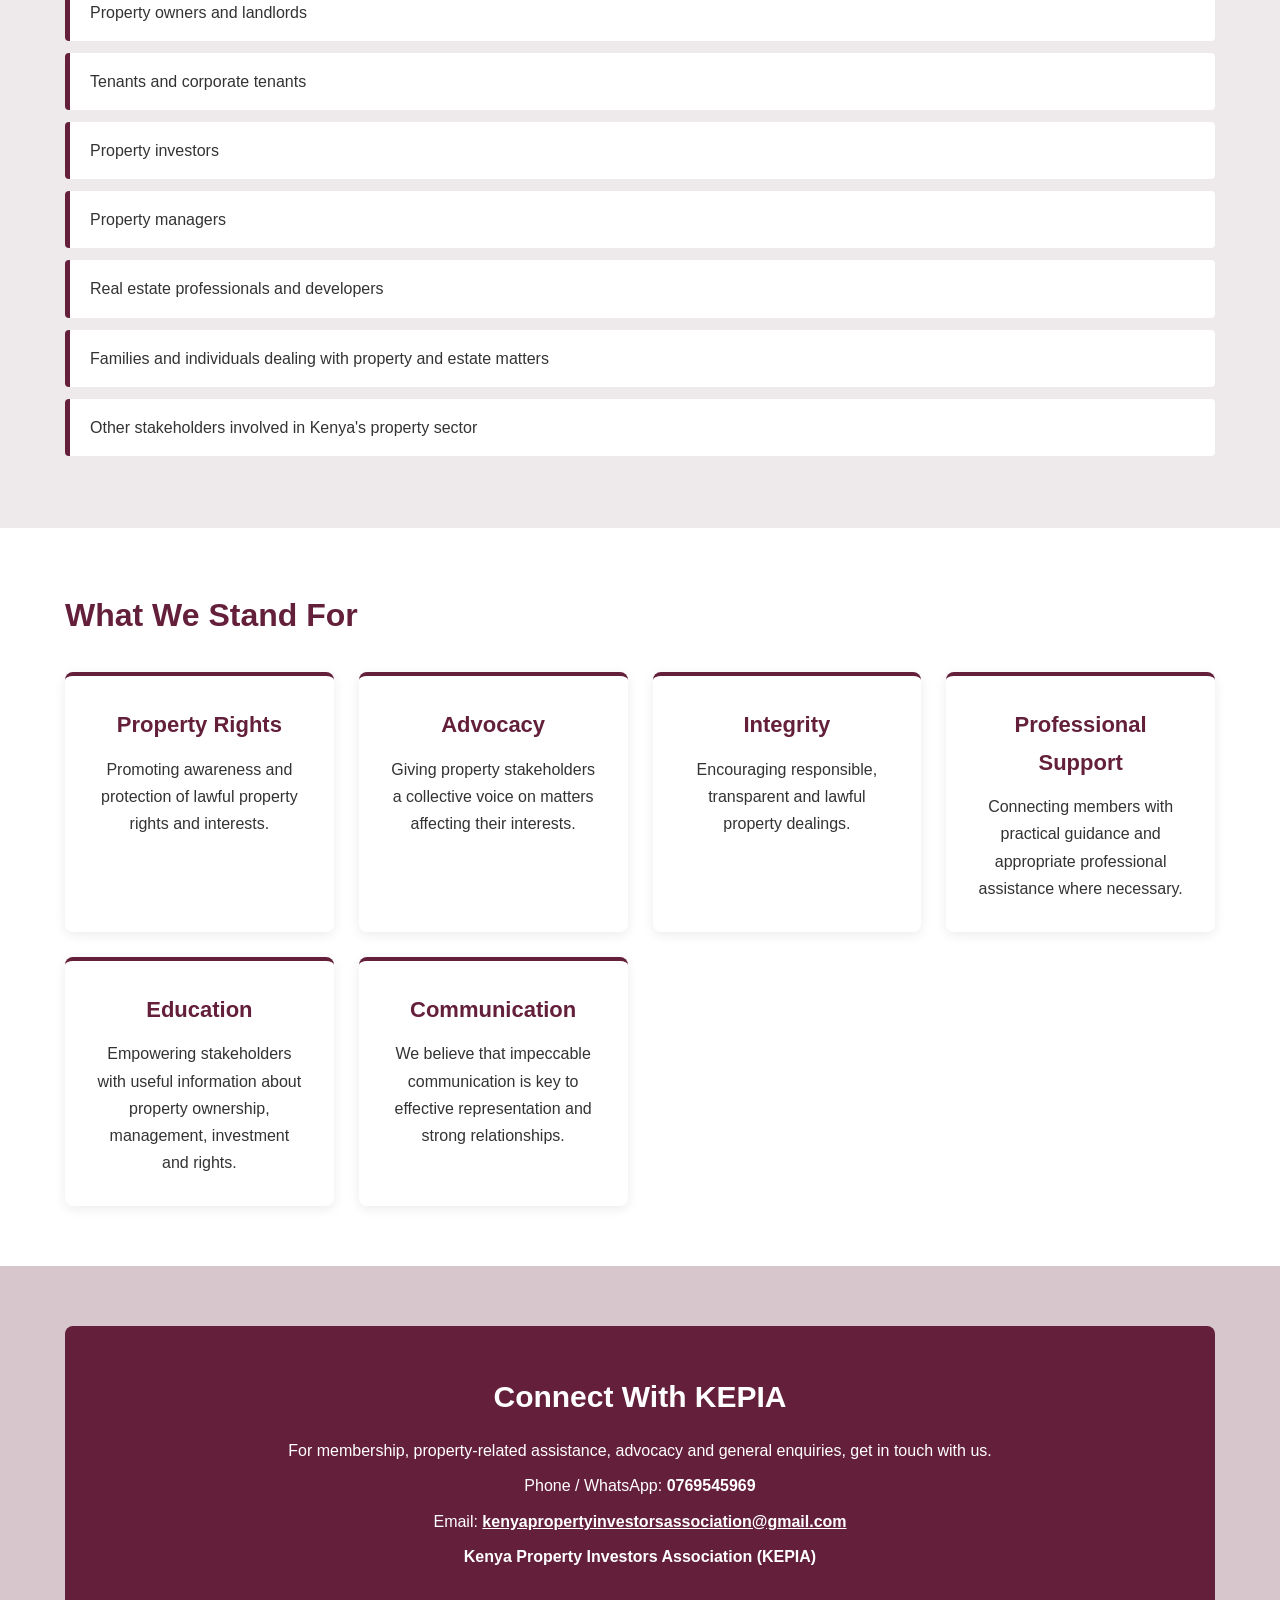
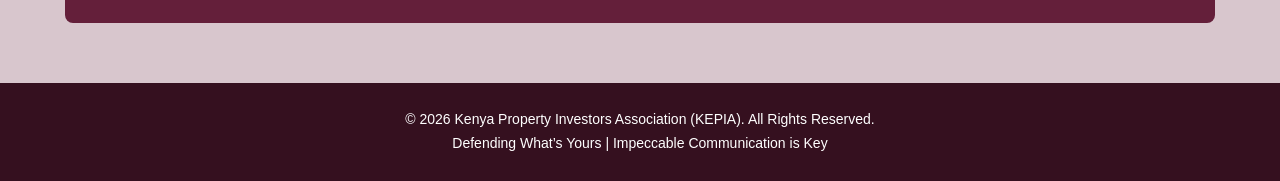
<file: about.html>
<!DOCTYPE html>
<html lang="en">
<head>
  <meta charset="UTF-8">
  <meta name="viewport" content="width=device-width, initial-scale=1.0">
  <title>About KEPIA | Kenya Property Investors Association</title>
<meta name="description" content="Learn about the Kenya Property Investors Association (KEPIA), its mission and its support for property owners, landlords, tenants, investors and property managers across Kenya.">
<meta name="keywords" content="KEPIA, Kenya Property Investors Association, property owners Kenya, landlords Kenya, tenants Kenya, property investors Kenya, property management Kenya">
  <style>
    * {
      box-sizing: border-box;
      margin: 0;
      padding: 0;
    }

    body {
      font-family: Arial, Helvetica, sans-serif;
      line-height: 1.7;
      color: #333;
      background: rgba(100, 31, 58, 0.25);
    }

    header {
      background: #641f3a;
      color: white;
      padding: 12px 6%;
      display: flex;
      justify-content: space-between;
      align-items: center;
      flex-wrap: wrap;
    }
.logo {
  display: flex;
  align-items: center;
  gap: 12px;
}

.logo-text h2 {
  font-size: 18px;
  margin: 0;
  line-height: 1.2;
}

.logo-text span {
  font-size: 12px;
  font-weight: normal;
}
   .logo-text {
  color: white !important;
}

.logo-text h2 {
  color: white !important;
}

.logo-text span {
  color: white !important;
} 
   .logo-image img {
  width: 90px;
  height: 90px;
  object-fit: contain;
  display: block;
} 

    nav {
      display: flex;
      gap: 20px;
      flex-wrap: wrap;
    }

    nav a {
      color: white;
      text-decoration: none;
      font-weight: bold;
      font-size: 14px;
    }

    nav a:hover {
      text-decoration: underline;
    }

    .hero {
      background: linear-gradient(rgba(100,31,58,0.88), rgba(100,31,58,0.88)),
                  url("https://images.unsplash.com/photo-1560518883-ce09059eeffa?auto=format&fit=crop&w=1600&q=80");
      background-size: cover;
      background-position: center;
      color: white;
      text-align: center;
      padding: 90px 20px;
    }

    .hero h1 {
      font-size: 44px;
      margin-bottom: 15px;
    }

    .hero p {
      font-size: 19px;
      max-width: 800px;
      margin: auto;
    }

    .container {
      width: 90%;
      max-width: 1150px;
      margin: auto;
    }

    section {
      padding: 60px 0;
    }

    .intro {
      background: white;
    }

    .intro h2,
    .section-title {
      color: #641f3a;
      font-size: 32px;
      margin-bottom: 20px;
    }

    .intro p {
      margin-bottom: 18px;
      font-size: 16px;
    }

    .cards {
      display: grid;
      grid-template-columns: repeat(auto-fit, minmax(250px, 1fr));
      gap: 25px;
      margin-top: 30px;
    }

    .card {
      background: white;
      padding: 30px;
      border-radius: 8px;
      box-shadow: 0 3px 12px rgba(0,0,0,0.08);
      border-top: 4px solid #641f3a;
    }

    .card h3 {
      color: #641f3a;
      margin-bottom: 12px;
      font-size: 22px;
    }

    .serve {
      background: #eee9eb;
    }

    .serve ul {
      list-style: none;
      margin-top: 25px;
    }

    .serve li {
      background: white;
      margin-bottom: 12px;
      padding: 15px 20px;
      border-left: 5px solid #641f3a;
      border-radius: 4px;
    }

    .values {
      background: white;
    }

    .values .card {
      text-align: center;
    }

    .contact-box {
      background: #641f3a;
      color: white;
      text-align: center;
      padding: 45px 25px;
      border-radius: 8px;
    }

    .contact-box h2 {
      font-size: 30px;
      margin-bottom: 15px;
    }

    .contact-box p {
      margin: 8px 0;
    }

    .contact-box a {
      color: white;
      font-weight: bold;
    }

    footer {
      background: #35101f;
      color: white;
      text-align: center;
      padding: 25px 15px;
      font-size: 14px;
    }

    @media (max-width: 700px) {
      header {
        justify-content: center;
        gap: 15px;
      }

      nav {
        justify-content: center;
      }

      .hero h1 {
        font-size: 34px;
      }

      .hero p {
        font-size: 17px;
      }

      section {
        padding: 45px 0;
      }
    }
  </style>
</head>

<body>
<!-- TOP CONTACT BAR -->
<div class="top-bar">
  <div>Defending What’s Yours</div>
  <div>
    Call / WhatsApp:
    <a href="tel:+254769545969">0769 545 969</a>
    &nbsp; | &nbsp;
    <a href="mailto:kenyapropertyinvestorsassociation@gmail.com">kenyapropertyinvestorsassociation@gmail.com</a>
  </div>
</div>

<!-- NAVIGATION -->
<nav>
  <button class="menu-toggle" onclick="toggleMenu()">☰</button>

  <div class="logo">
    <div class="logo-image">
      <img src="kepia-logo.jpg" alt="KEPIA Logo" style="width: 90px; height: 90px; object-fit: contain;">
    </div>

    <div class="logo-text">
      <h2>KENYA PROPERTY<br>INVESTORS ASSOCIATION</h2>
      <span><em>Impeccable communication is key</em></span>
    </div>
  </div>

  <ul class="nav-links">
    <li><a href="index.html">Home</a></li>
    <li><a href="about.html">About</a></li>
    <li><a href="services.html">Services</a></li>
    <li><a href="membership.html">Membership</a></li>
    <li><a href="buy-sell.html">Buy-Sell</a></li>
    <li><a href="contact.html">Contact</a></li>
    <li><a href="#membership" class="join-btn">Join KEPIA</a></li>
  </ul>
</nav>

<section class="hero">
  <h1>About KEPIA</h1>
  <p>
    Defending property rights, supporting property owners and promoting
    responsible property investment across Kenya.
  </p>
</section>

<section class="intro">
  <div class="container">

    <h2>Who We Are</h2>

    <p>
      The Kenya Property Investors Association (KEPIA) is a property-focused
      membership association committed to protecting and advancing the interests
      of property owners, landlords, tenants, investors, property managers and
      other stakeholders within Kenya's property sector.
    </p>

    <p>
      KEPIA provides representation, guidance, advocacy and practical support
      on property-related matters while promoting informed, responsible and
      sustainable property investment.
    </p>

    <p>
      Through professional support, strategic partnerships, education and
      advocacy, KEPIA seeks to help property stakeholders understand their
      rights, meet their responsibilities and make informed decisions about
      their investments.
    </p>

  </div>
</section>

<section>
  <div class="container">

    <h2 class="section-title">Our Mission & Vision</h2>

    <div class="cards">

      <div class="card">
        <h3>Our Mission</h3>
        <p>
          To represent, protect and empower property stakeholders through
          advocacy, professional support, information, education and practical
          property solutions.
        </p>
      </div>

      <div class="card">
        <h3>Our Vision</h3>
        <p>
          To be a trusted and effective voice for property stakeholders in
          Kenya, contributing to a secure, transparent and sustainable property
          environment.
        </p>
      </div>

      <div class="card">
        <h3>Our Commitment</h3>
        <p>
          To provide reliable communication, responsible representation and
          practical assistance while promoting respect for property rights and
          lawful property practices.
        </p>
      </div>

    </div>

  </div>
</section>

<section class="serve">
  <div class="container">

    <h2 class="section-title">Who We Serve</h2>

    <ul>
      <li>Property owners and landlords</li>
      <li>Tenants and corporate tenants</li>
      <li>Property investors</li>
      <li>Property managers</li>
      <li>Real estate professionals and developers</li>
      <li>Families and individuals dealing with property and estate matters</li>
      <li>Other stakeholders involved in Kenya's property sector</li>
    </ul>

  </div>
</section>

<section class="values">
  <div class="container">

    <h2 class="section-title">What We Stand For</h2>

    <div class="cards">

      <div class="card">
        <h3>Property Rights</h3>
        <p>
          Promoting awareness and protection of lawful property rights and
          interests.
        </p>
      </div>

      <div class="card">
        <h3>Advocacy</h3>
        <p>
          Giving property stakeholders a collective voice on matters affecting
          their interests.
        </p>
      </div>

      <div class="card">
        <h3>Integrity</h3>
        <p>
          Encouraging responsible, transparent and lawful property dealings.
        </p>
      </div>

      <div class="card">
        <h3>Professional Support</h3>
        <p>
          Connecting members with practical guidance and appropriate
          professional assistance where necessary.
        </p>
      </div>

      <div class="card">
        <h3>Education</h3>
        <p>
          Empowering stakeholders with useful information about property
          ownership, management, investment and rights.
        </p>
      </div>

      <div class="card">
        <h3>Communication</h3>
        <p>
          We believe that impeccable communication is key to effective
          representation and strong relationships.
        </p>
      </div>

    </div>

  </div>
</section>

<section>
  <div class="container">

    <div class="contact-box">
      <h2>Connect With KEPIA</h2>

      <p>
        For membership, property-related assistance, advocacy and general
        enquiries, get in touch with us.
      </p>

      <p>Phone / WhatsApp: <strong>0769545969</strong></p>

      <p>
        Email:
        <a href="mailto:kenyapropertyinvestorsassociation@gmail.com">kenyapropertyinvestorsassociation@gmail.com</a>
      </p>

      <p>
        <strong>Kenya Property Investors Association (KEPIA)</strong>
      </p>
    </div>

  </div>
</section>

<footer>
  <p>© 2026 Kenya Property Investors Association (KEPIA). All Rights Reserved.</p>
  <p>Defending What’s Yours | Impeccable Communication is Key</p>
</footer>

</body>
</html>
</file>
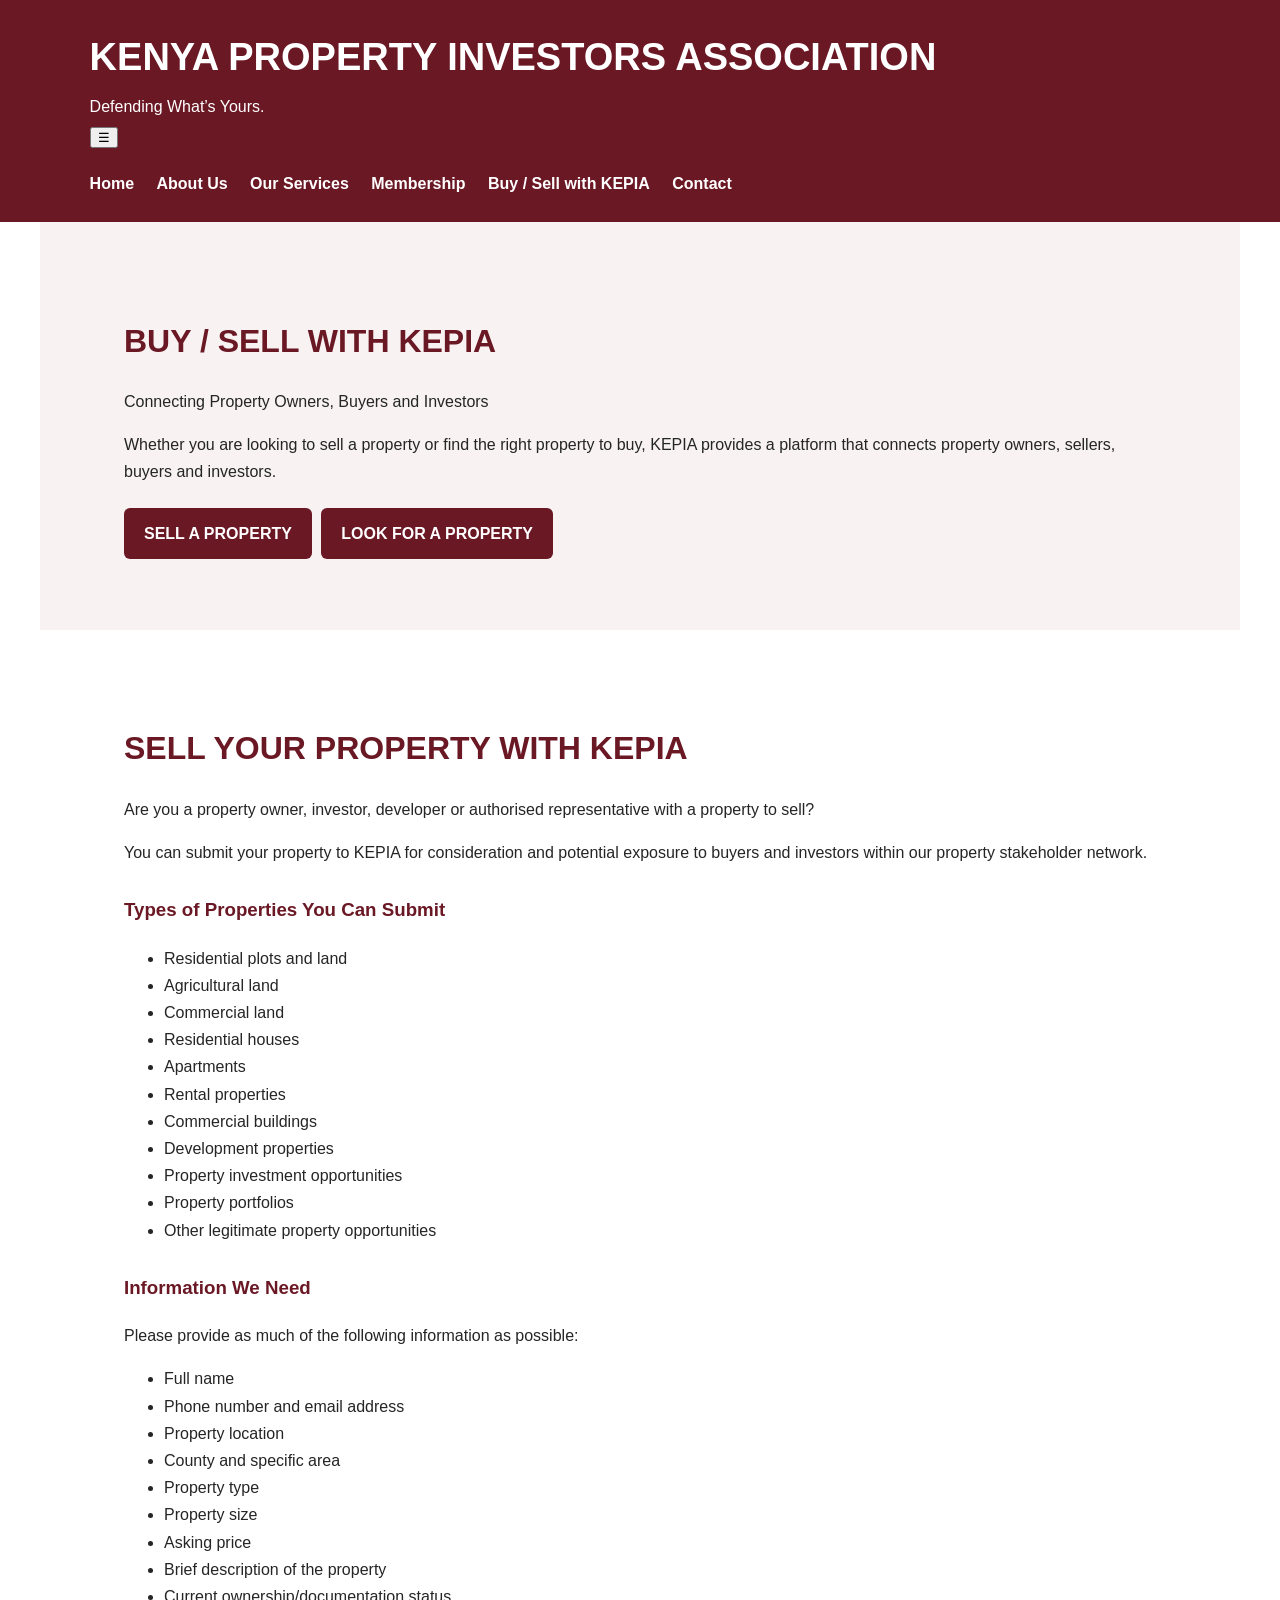
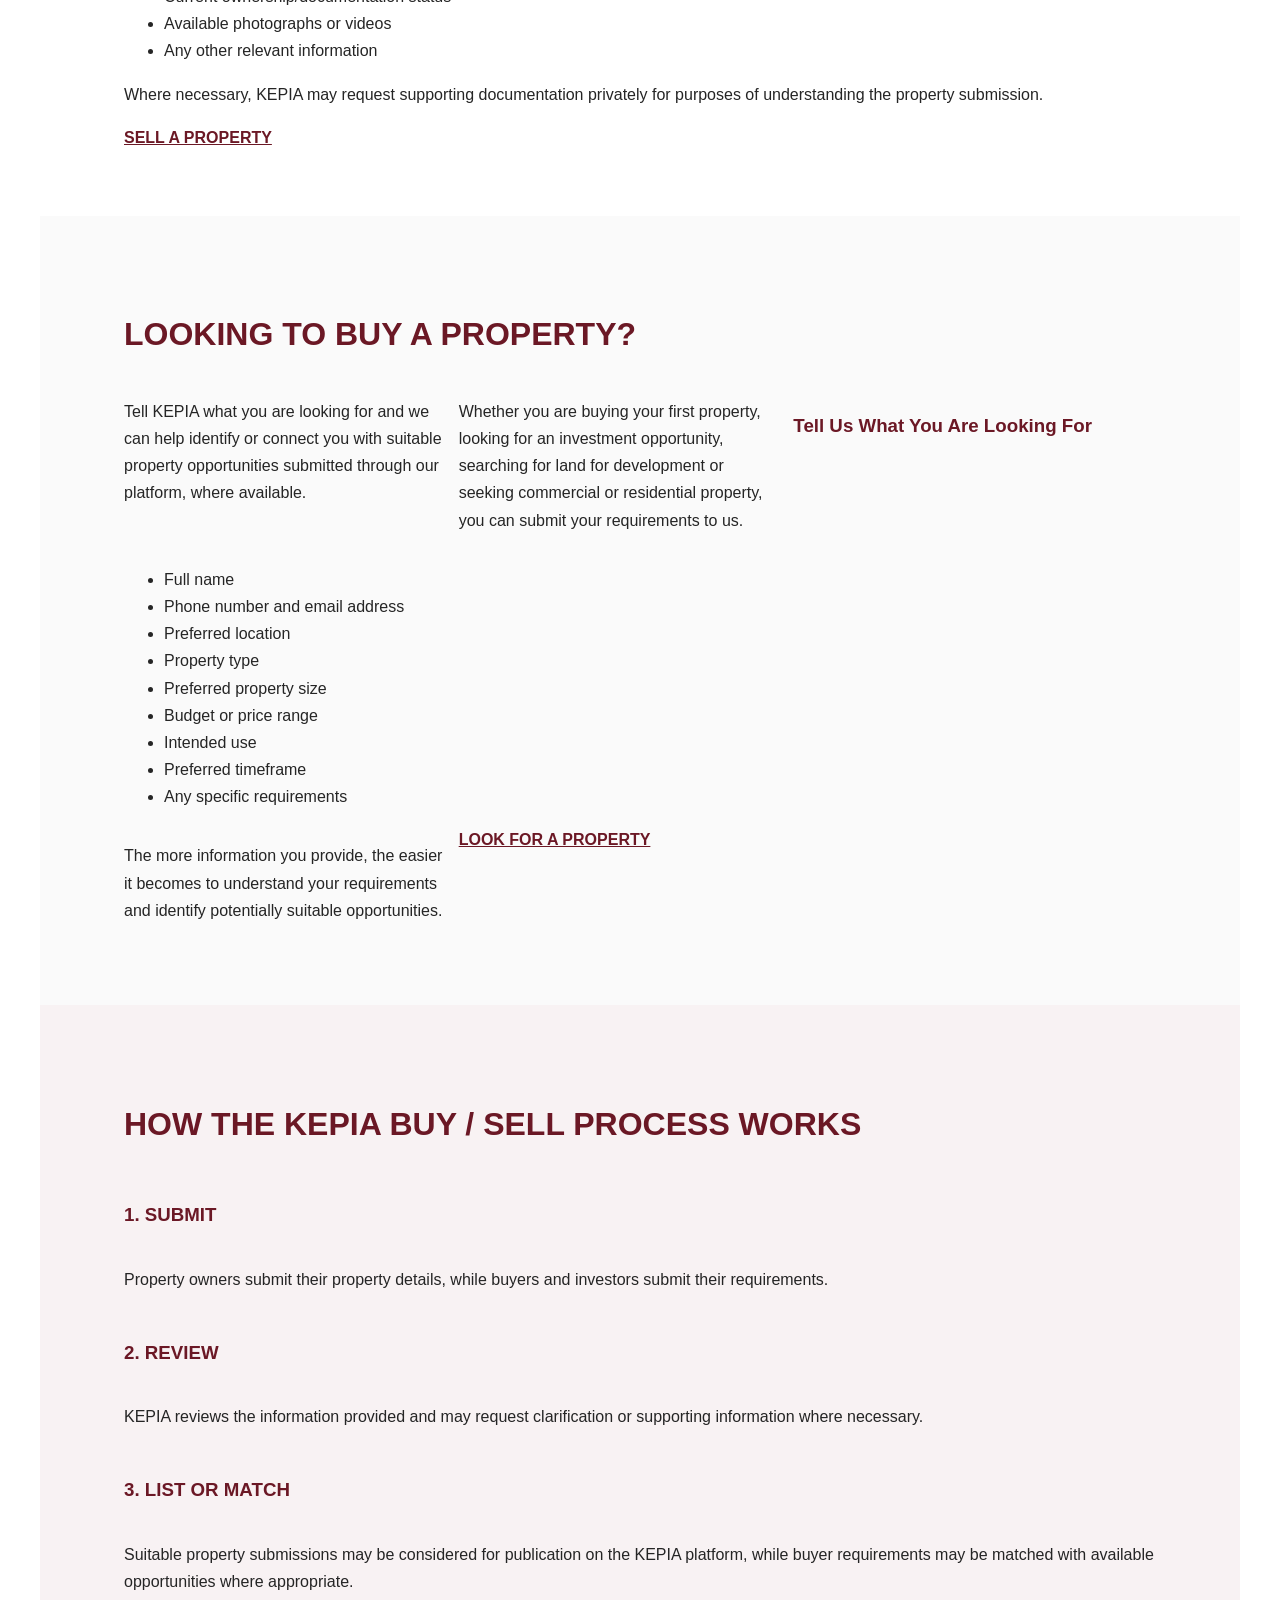
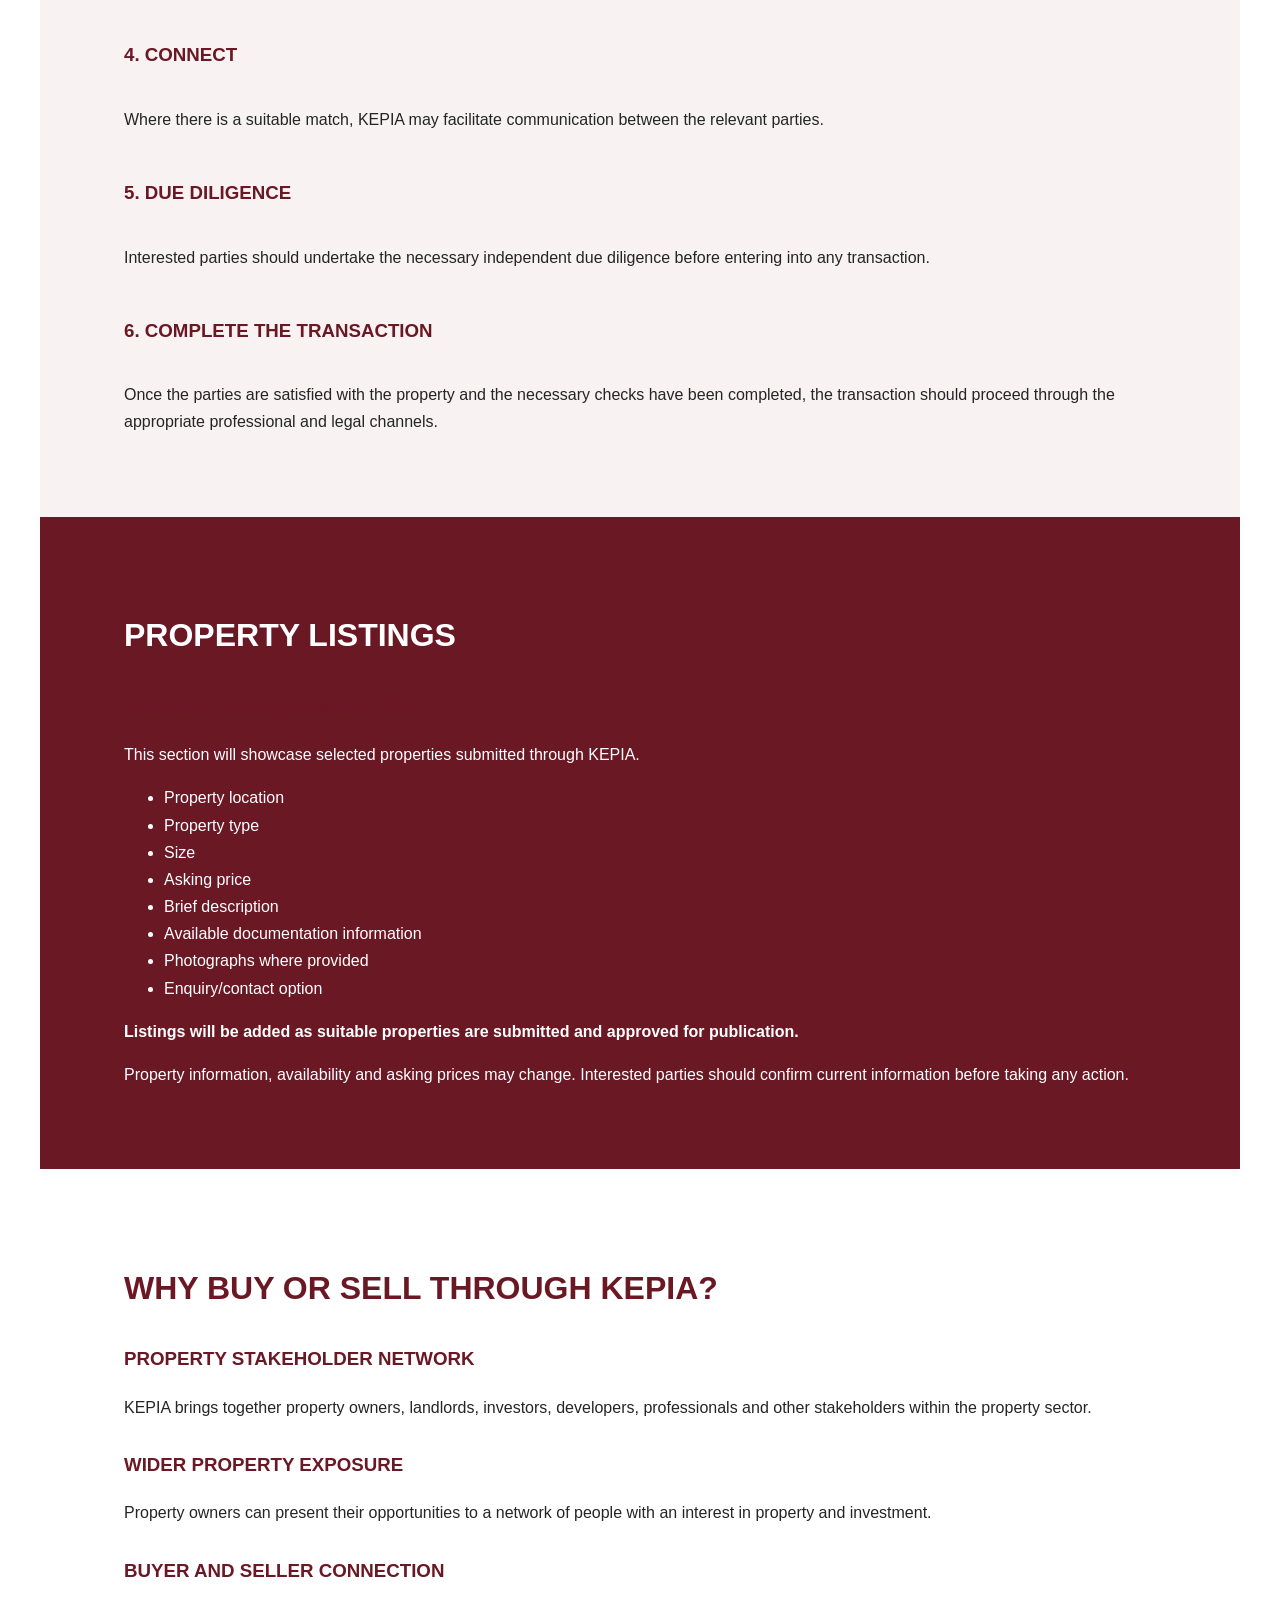
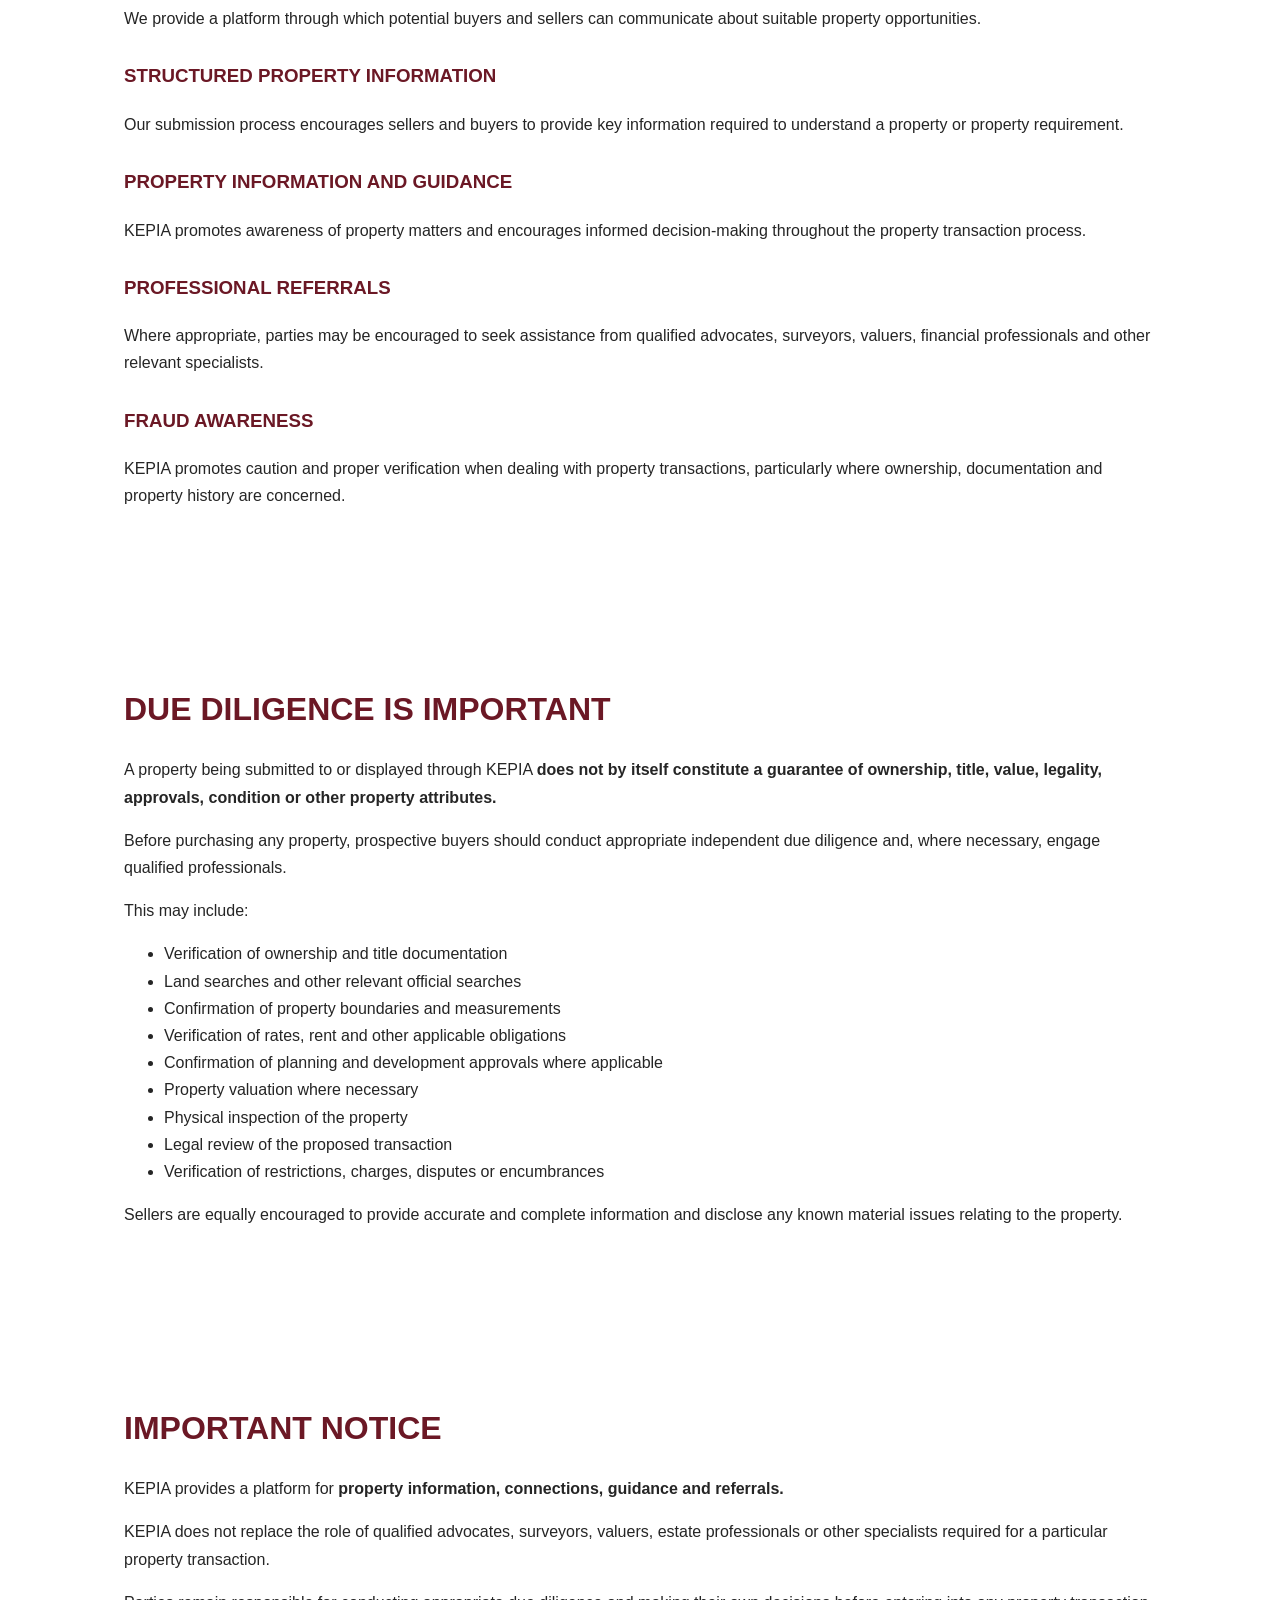
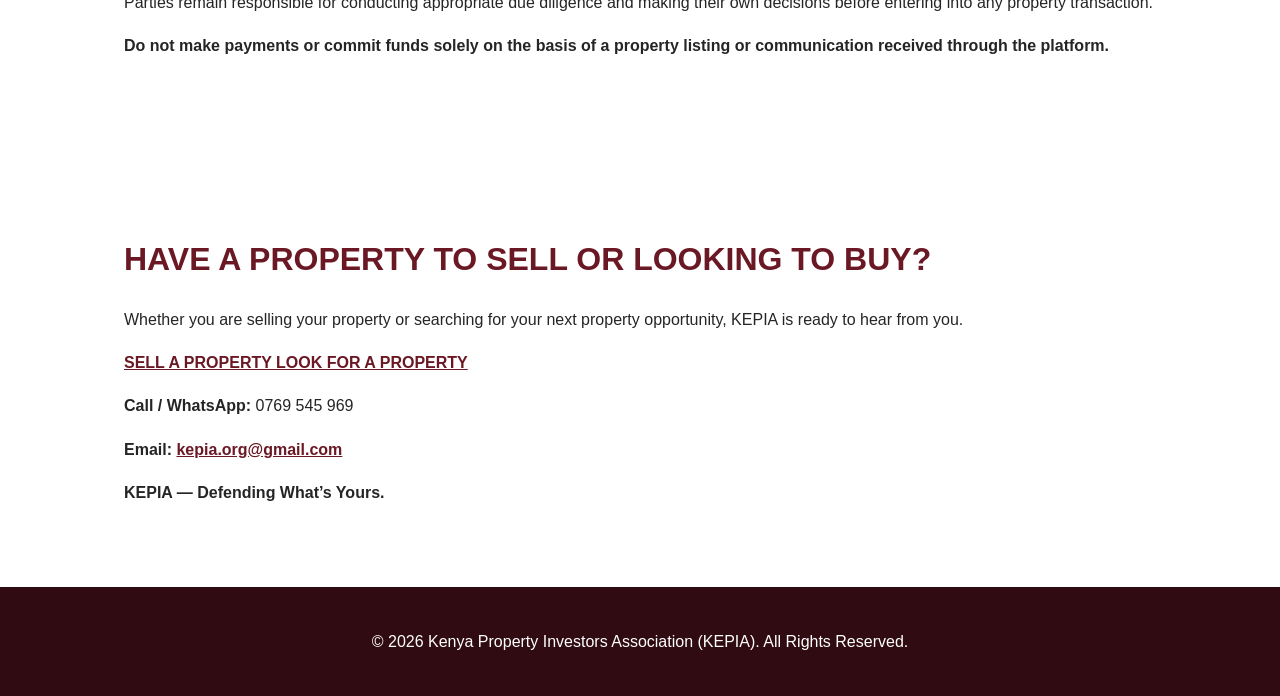
<file: Buy-Sell.html>
<!DOCTYPE html>
<html lang="en">
<head>
    <meta charset="UTF-8">
    <meta name="viewport" content="width=device-width, initial-scale=1.0">
    <title>Buy / Sell with KEPIA | Kenya Property Investors Association</title>
    <meta name="description" content="Buy or sell property through KEPIA. Connect with property owners, buyers and investors while promoting informed property transactions and proper due diligence.">
    <link rel="stylesheet" href="style.css">
</head>

<body>

<header>
    <div class="container">
        <h1>KENYA PROPERTY INVESTORS ASSOCIATION</h1>
        <p>Defending What’s Yours.</p>

        <button class="menu-toggle" onclick="toggleMenu()">☰</button>

        <nav id="main-nav">
            <a href="index.html">Home</a>
            <a href="about.html">About Us</a>
            <a href="services.html">Our Services</a>
            <a href="membership.html">Membership</a>
            <a href="buy-sell.html" class="active">Buy / Sell with KEPIA</a>
            <a href="contact.html">Contact</a>
        </nav>
    </div>
</header>

<main>

    <!-- HERO SECTION -->
    <section class="hero">
        <div class="container">
            <h2>BUY / SELL WITH KEPIA</h2>
            <p>Connecting Property Owners, Buyers and Investors</p>

            <p>
                Whether you are looking to sell a property or find the right
                property to buy, KEPIA provides a platform that connects
                property owners, sellers, buyers and investors.
            </p>

            <div class="button-group">
                <a class="btn" href="mailto:kepia.org@gmail.com?subject=Property%20for%20Sale%20-%20KEPIA&body=Hello%20KEPIA,%0D%0A%0D%0AI%20would%20like%20to%20submit%20a%20property%20for%20sale.%0D%0A%0D%0AFull%20Name:%0D%0APhone%20Number:%0D%0AProperty%20Location:%0D%0ACounty:%0D%0AProperty%20Type:%0D%0AProperty%20Size:%0D%0AAsking%20Price:%0D%0ABrief%20Description:%0D%0AOwnership%2FDocumentation%20Status:%0D%0A%0D%0APlease%20let%20me%20know%20the%20next%20steps.%0D%0A%0D%0AThank%20you.">
                    SELL A PROPERTY
                </a>

                <a class="btn" href="mailto:kepia.org@gmail.com?subject=Property%20Search%20Request%20-%20KEPIA&body=Hello%20KEPIA,%0D%0A%0D%0AI%20am%20looking%20for%20a%20property.%0D%0A%0D%0AFull%20Name:%0D%0APhone%20Number:%0D%0APreferred%20Location:%0D%0AProperty%20Type:%0D%0APreferred%20Size:%0D%0ABudget%2FPrice%20Range:%0D%0AIntended%20Use:%0D%0APreferred%20Timeframe:%0D%0AOther%20Requirements:%0D%0A%0D%0APlease%20let%20me%20know%20if%20you%20have%20suitable%20opportunities.%0D%0A%0D%0AThank%20you.">
                    LOOK FOR A PROPERTY
                </a>
            </div>
        </div>
    </section>


    <!-- SELL PROPERTY -->
    <section>
        <div class="container">
            <h2>SELL YOUR PROPERTY WITH KEPIA</h2>

            <p>
                Are you a property owner, investor, developer or authorised
                representative with a property to sell?
            </p>

            <p>
                You can submit your property to KEPIA for consideration and
                potential exposure to buyers and investors within our property
                stakeholder network.
            </p>

            <h3>Types of Properties You Can Submit</h3>

            <ul>
                <li>Residential plots and land</li>
                <li>Agricultural land</li>
                <li>Commercial land</li>
                <li>Residential houses</li>
                <li>Apartments</li>
                <li>Rental properties</li>
                <li>Commercial buildings</li>
                <li>Development properties</li>
                <li>Property investment opportunities</li>
                <li>Property portfolios</li>
                <li>Other legitimate property opportunities</li>
            </ul>

            <h3>Information We Need</h3>

            <p>Please provide as much of the following information as possible:</p>

            <ul>
                <li>Full name</li>
                <li>Phone number and email address</li>
                <li>Property location</li>
                <li>County and specific area</li>
                <li>Property type</li>
                <li>Property size</li>
                <li>Asking price</li>
                <li>Brief description of the property</li>
                <li>Current ownership/documentation status</li>
                <li>Available photographs or videos</li>
                <li>Any other relevant information</li>
            </ul>

            <p>
                Where necessary, KEPIA may request supporting documentation
                privately for purposes of understanding the property submission.
            </p>

            <a class="btn" href="mailto:kepia.org@gmail.com?subject=Property%20for%20Sale%20-%20KEPIA&body=Hello%20KEPIA,%0D%0A%0D%0AI%20would%20like%20to%20submit%20a%20property%20for%20sale.%0D%0A%0D%0AFull%20Name:%0D%0APhone%20Number:%0D%0AProperty%20Location:%0D%0ACounty:%0D%0AProperty%20Type:%0D%0AProperty%20Size:%0D%0AAsking%20Price:%0D%0ABrief%20Description:%0D%0AOwnership%2FDocumentation%20Status:%0D%0A%0D%0AThank%20you.">
                SELL A PROPERTY
            </a>
        </div>
    </section>


    <!-- BUY PROPERTY -->
    <section>
        <div class="container">
            <h2>LOOKING TO BUY A PROPERTY?</h2>

            <p>
                Tell KEPIA what you are looking for and we can help identify
                or connect you with suitable property opportunities submitted
                through our platform, where available.
            </p>

            <p>
                Whether you are buying your first property, looking for an
                investment opportunity, searching for land for development or
                seeking commercial or residential property, you can submit
                your requirements to us.
            </p>

            <h3>Tell Us What You Are Looking For</h3>

            <ul>
                <li>Full name</li>
                <li>Phone number and email address</li>
                <li>Preferred location</li>
                <li>Property type</li>
                <li>Preferred property size</li>
                <li>Budget or price range</li>
                <li>Intended use</li>
                <li>Preferred timeframe</li>
                <li>Any specific requirements</li>
            </ul>

            <p>
                The more information you provide, the easier it becomes to
                understand your requirements and identify potentially suitable
                opportunities.
            </p>

            <a class="btn" href="mailto:kepia.org@gmail.com?subject=Property%20Search%20Request%20-%20KEPIA&body=Hello%20KEPIA,%0D%0A%0D%0AI%20am%20looking%20for%20a%20property.%0D%0A%0D%0AFull%20Name:%0D%0APhone%20Number:%0D%0APreferred%20Location:%0D%0AProperty%20Type:%0D%0APreferred%20Size:%0D%0ABudget%2FPrice%20Range:%0D%0AIntended%20Use:%0D%0APreferred%20Timeframe:%0D%0AOther%20Requirements:%0D%0A%0D%0AThank%20you.">
                LOOK FOR A PROPERTY
            </a>
        </div>
    </section>


    <!-- HOW IT WORKS -->
    <section>
        <div class="container">
            <h2>HOW THE KEPIA BUY / SELL PROCESS WORKS</h2>

            <h3>1. SUBMIT</h3>
            <p>
                Property owners submit their property details, while buyers
                and investors submit their requirements.
            </p>

            <h3>2. REVIEW</h3>
            <p>
                KEPIA reviews the information provided and may request
                clarification or supporting information where necessary.
            </p>

            <h3>3. LIST OR MATCH</h3>
            <p>
                Suitable property submissions may be considered for
                publication on the KEPIA platform, while buyer requirements
                may be matched with available opportunities where appropriate.
            </p>

            <h3>4. CONNECT</h3>
            <p>
                Where there is a suitable match, KEPIA may facilitate
                communication between the relevant parties.
            </p>

            <h3>5. DUE DILIGENCE</h3>
            <p>
                Interested parties should undertake the necessary independent
                due diligence before entering into any transaction.
            </p>

            <h3>6. COMPLETE THE TRANSACTION</h3>
            <p>
                Once the parties are satisfied with the property and the
                necessary checks have been completed, the transaction should
                proceed through the appropriate professional and legal channels.
            </p>
        </div>
    </section>


    <!-- LISTINGS -->
    <section>
        <div class="container">
            <h2>PROPERTY LISTINGS</h2>

            <h3>Available Property Opportunities</h3>

            <p>
                This section will showcase selected properties submitted
                through KEPIA.
            </p>

            <ul>
                <li>Property location</li>
                <li>Property type</li>
                <li>Size</li>
                <li>Asking price</li>
                <li>Brief description</li>
                <li>Available documentation information</li>
                <li>Photographs where provided</li>
                <li>Enquiry/contact option</li>
            </ul>

            <p>
                <strong>Listings will be added as suitable properties are
                submitted and approved for publication.</strong>
            </p>

            <p>
                Property information, availability and asking prices may change.
                Interested parties should confirm current information before
                taking any action.
            </p>
        </div>
    </section>


    <!-- WHY KEPIA -->
    <section>
        <div class="container">
            <h2>WHY BUY OR SELL THROUGH KEPIA?</h2>

            <h3>PROPERTY STAKEHOLDER NETWORK</h3>
            <p>
                KEPIA brings together property owners, landlords, investors,
                developers, professionals and other stakeholders within the
                property sector.
            </p>

            <h3>WIDER PROPERTY EXPOSURE</h3>
            <p>
                Property owners can present their opportunities to a network
                of people with an interest in property and investment.
            </p>

            <h3>BUYER AND SELLER CONNECTION</h3>
            <p>
                We provide a platform through which potential buyers and
                sellers can communicate about suitable property opportunities.
            </p>

            <h3>STRUCTURED PROPERTY INFORMATION</h3>
            <p>
                Our submission process encourages sellers and buyers to provide
                key information required to understand a property or property
                requirement.
            </p>

            <h3>PROPERTY INFORMATION AND GUIDANCE</h3>
            <p>
                KEPIA promotes awareness of property matters and encourages
                informed decision-making throughout the property transaction
                process.
            </p>

            <h3>PROFESSIONAL REFERRALS</h3>
            <p>
                Where appropriate, parties may be encouraged to seek assistance
                from qualified advocates, surveyors, valuers, financial
                professionals and other relevant specialists.
            </p>

            <h3>FRAUD AWARENESS</h3>
            <p>
                KEPIA promotes caution and proper verification when dealing
                with property transactions, particularly where ownership,
                documentation and property history are concerned.
            </p>
        </div>
    </section>


    <!-- DUE DILIGENCE -->
    <section>
        <div class="container">
            <h2>DUE DILIGENCE IS IMPORTANT</h2>

            <p>
                A property being submitted to or displayed through KEPIA
                <strong>does not by itself constitute a guarantee of ownership,
                title, value, legality, approvals, condition or other property
                attributes.</strong>
            </p>

            <p>
                Before purchasing any property, prospective buyers should
                conduct appropriate independent due diligence and, where
                necessary, engage qualified professionals.
            </p>

            <p>This may include:</p>

            <ul>
                <li>Verification of ownership and title documentation</li>
                <li>Land searches and other relevant official searches</li>
                <li>Confirmation of property boundaries and measurements</li>
                <li>Verification of rates, rent and other applicable obligations</li>
                <li>Confirmation of planning and development approvals where applicable</li>
                <li>Property valuation where necessary</li>
                <li>Physical inspection of the property</li>
                <li>Legal review of the proposed transaction</li>
                <li>Verification of restrictions, charges, disputes or encumbrances</li>
            </ul>

            <p>
                Sellers are equally encouraged to provide accurate and complete
                information and disclose any known material issues relating to
                the property.
            </p>
        </div>
    </section>


    <!-- IMPORTANT NOTICE -->
    <section>
        <div class="container">
            <h2>IMPORTANT NOTICE</h2>

            <p>
                KEPIA provides a platform for
                <strong>property information, connections, guidance and
                referrals.</strong>
            </p>

            <p>
                KEPIA does not replace the role of qualified advocates,
                surveyors, valuers, estate professionals or other specialists
                required for a particular property transaction.
            </p>

            <p>
                Parties remain responsible for conducting appropriate due
                diligence and making their own decisions before entering into
                any property transaction.
            </p>

            <p>
                <strong>
                    Do not make payments or commit funds solely on the basis of
                    a property listing or communication received through the
                    platform.
                </strong>
            </p>
        </div>
    </section>


    <!-- CONTACT -->
    <section class="cta">
        <div class="container">
            <h2>HAVE A PROPERTY TO SELL OR LOOKING TO BUY?</h2>

            <p>
                Whether you are selling your property or searching for your
                next property opportunity, KEPIA is ready to hear from you.
            </p>

            <div class="button-group">

                <a class="btn" href="mailto:kepia.org@gmail.com?subject=Property%20for%20Sale%20-%20KEPIA">
                    SELL A PROPERTY
                </a>

                <a class="btn" href="mailto:kepia.org@gmail.com?subject=Property%20Search%20Request%20-%20KEPIA">
                    LOOK FOR A PROPERTY
                </a>

            </div>

            <p>
                <strong>Call / WhatsApp:</strong> 0769 545 969
            </p>

            <p>
                <strong>Email:</strong>
                <a href="mailto:kepia.org@gmail.com">kepia.org@gmail.com</a>
            </p>

            <p><strong>KEPIA — Defending What’s Yours.</strong></p>
        </div>
    </section>

</main>


<footer>
    <div class="container">
        <p>&copy; 2026 Kenya Property Investors Association (KEPIA). All Rights Reserved.</p>
    </div>
</footer>


<script>
function toggleMenu() {
    const nav = document.getElementById("main-nav");
    nav.classList.toggle("show");
}
</script>

</body>
</html>
</file>
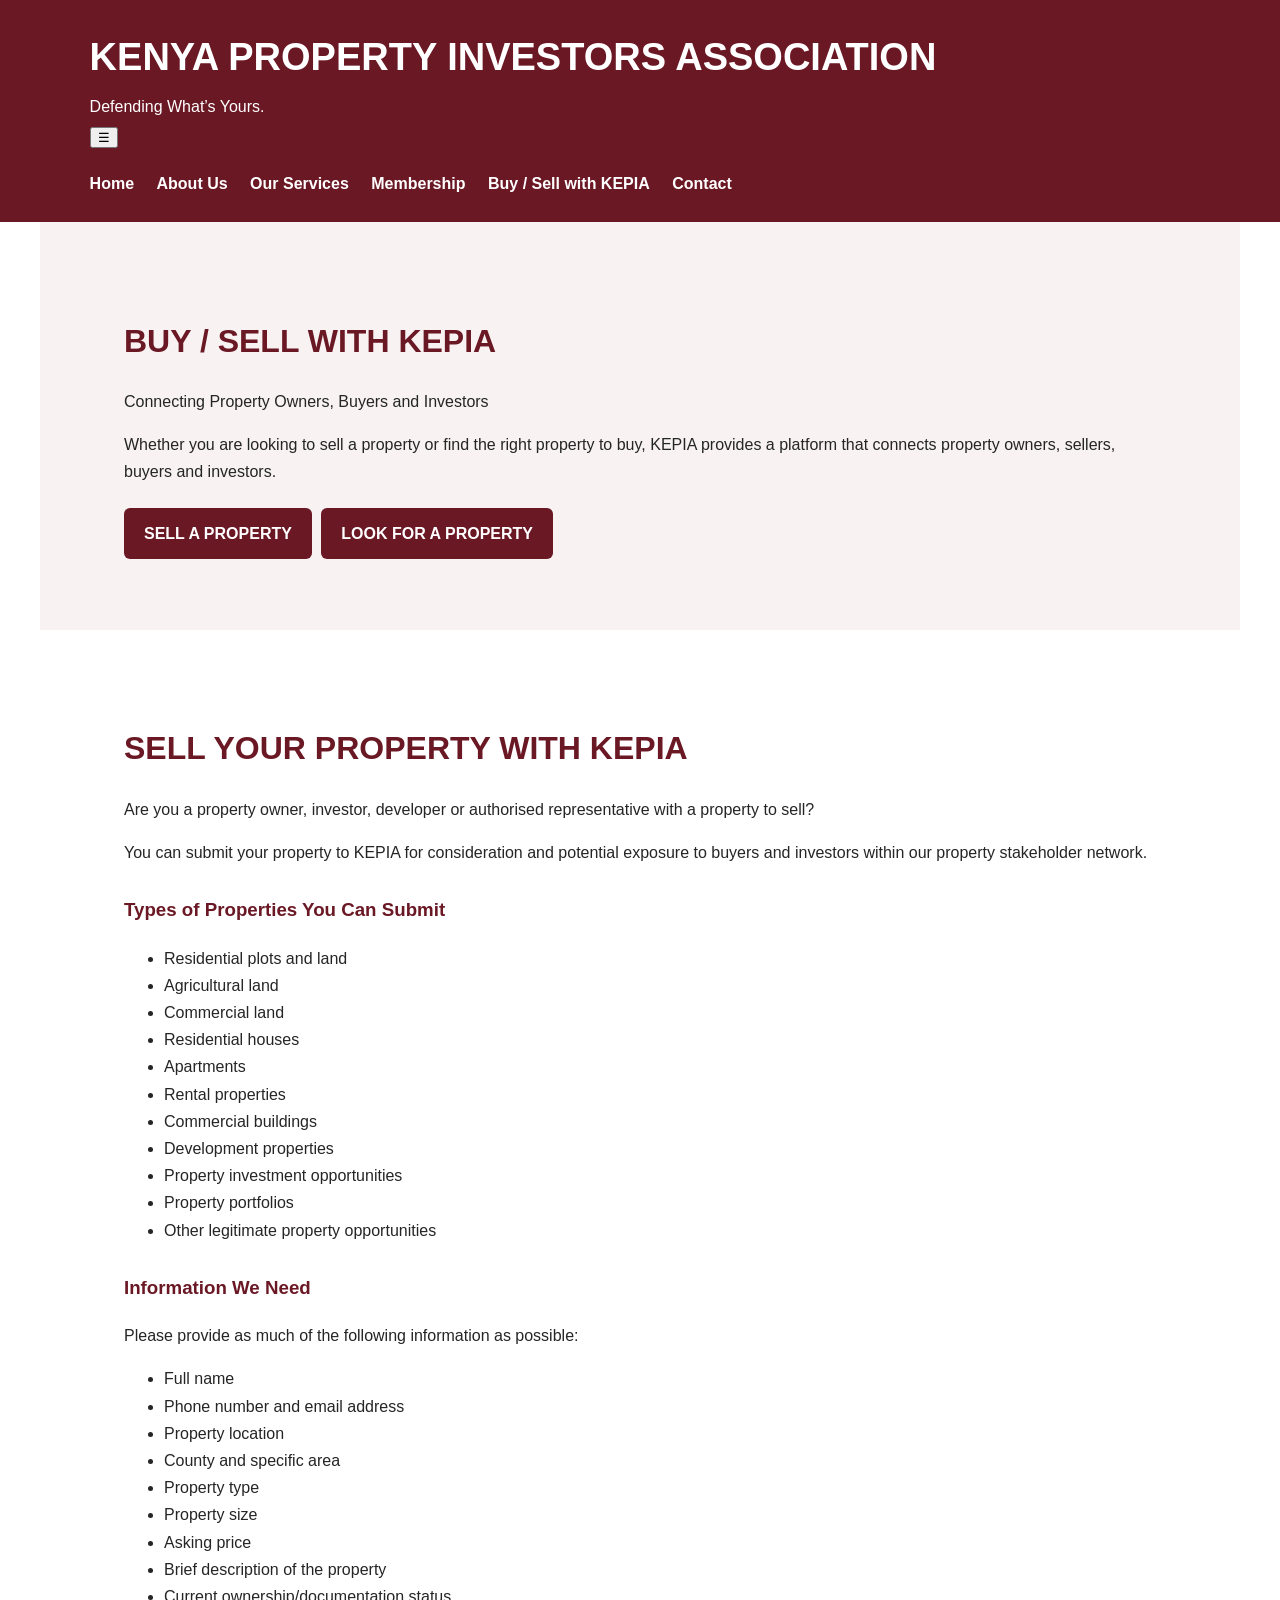
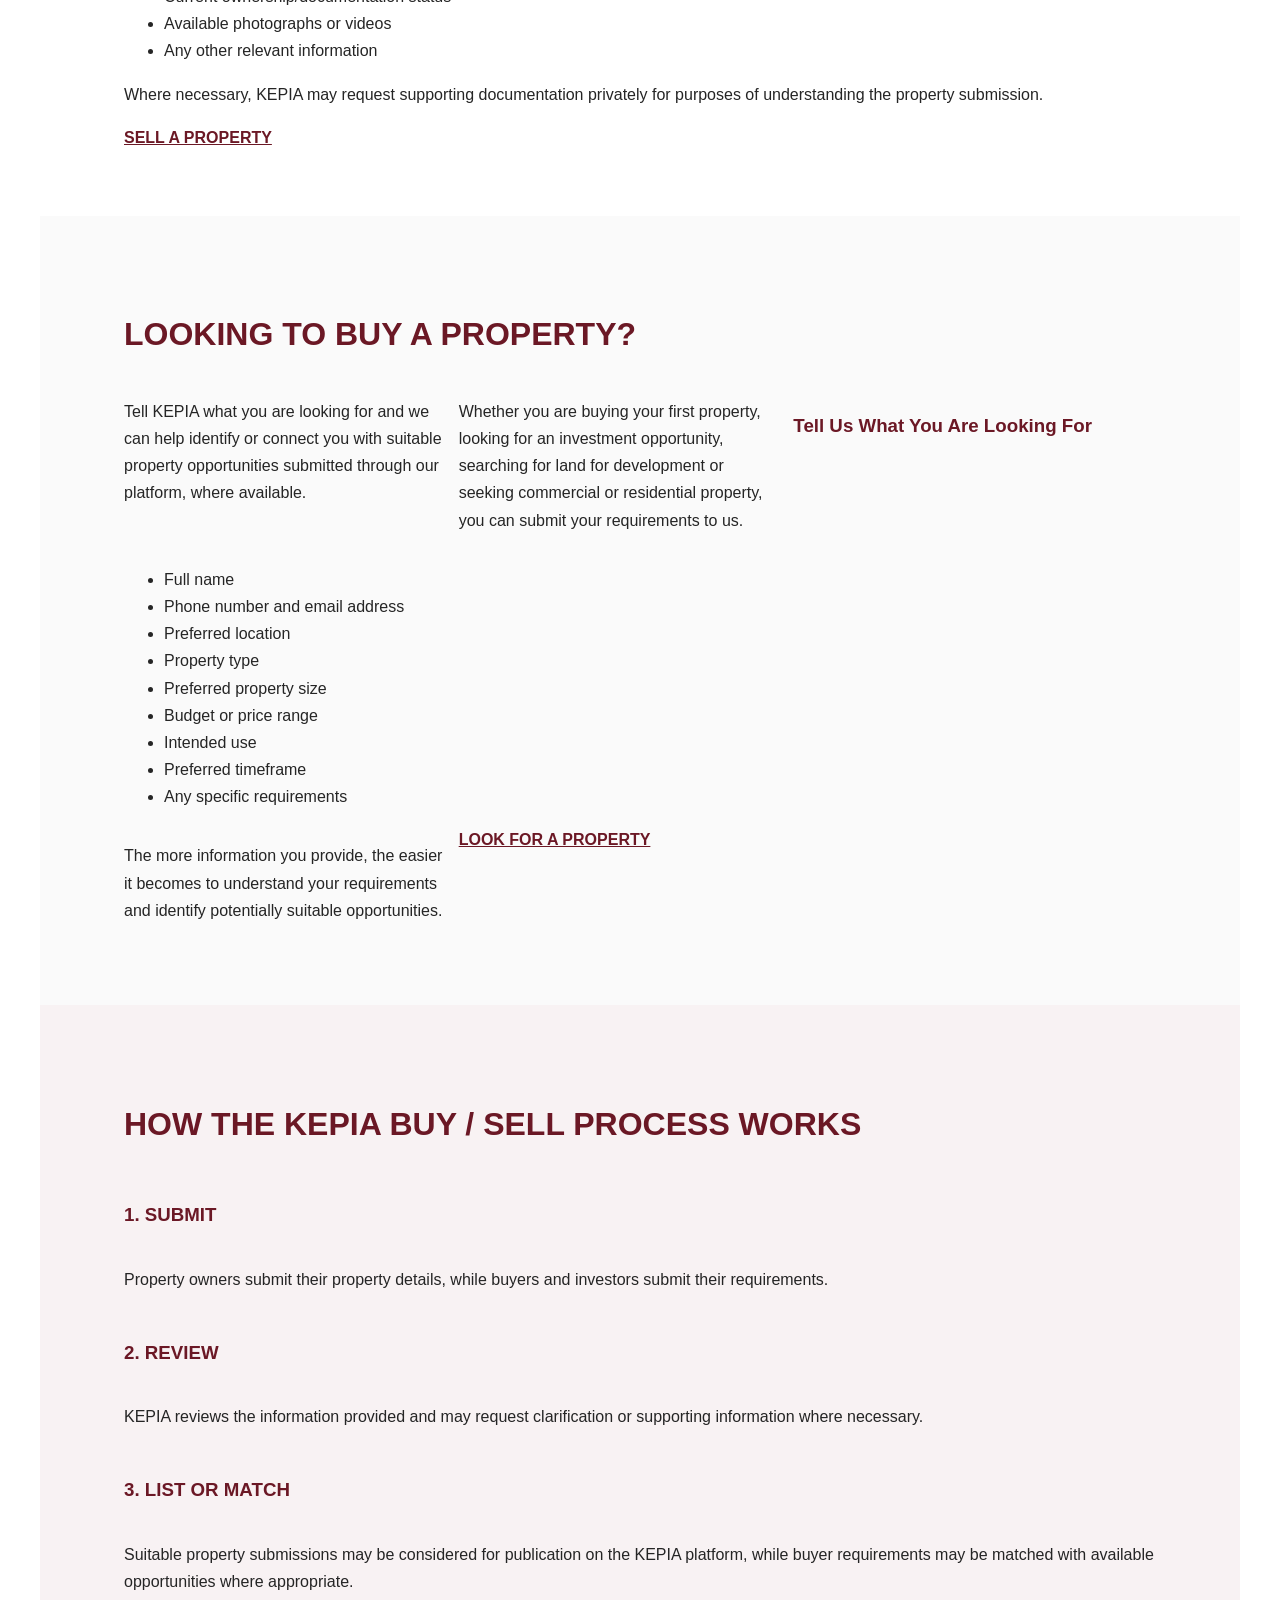
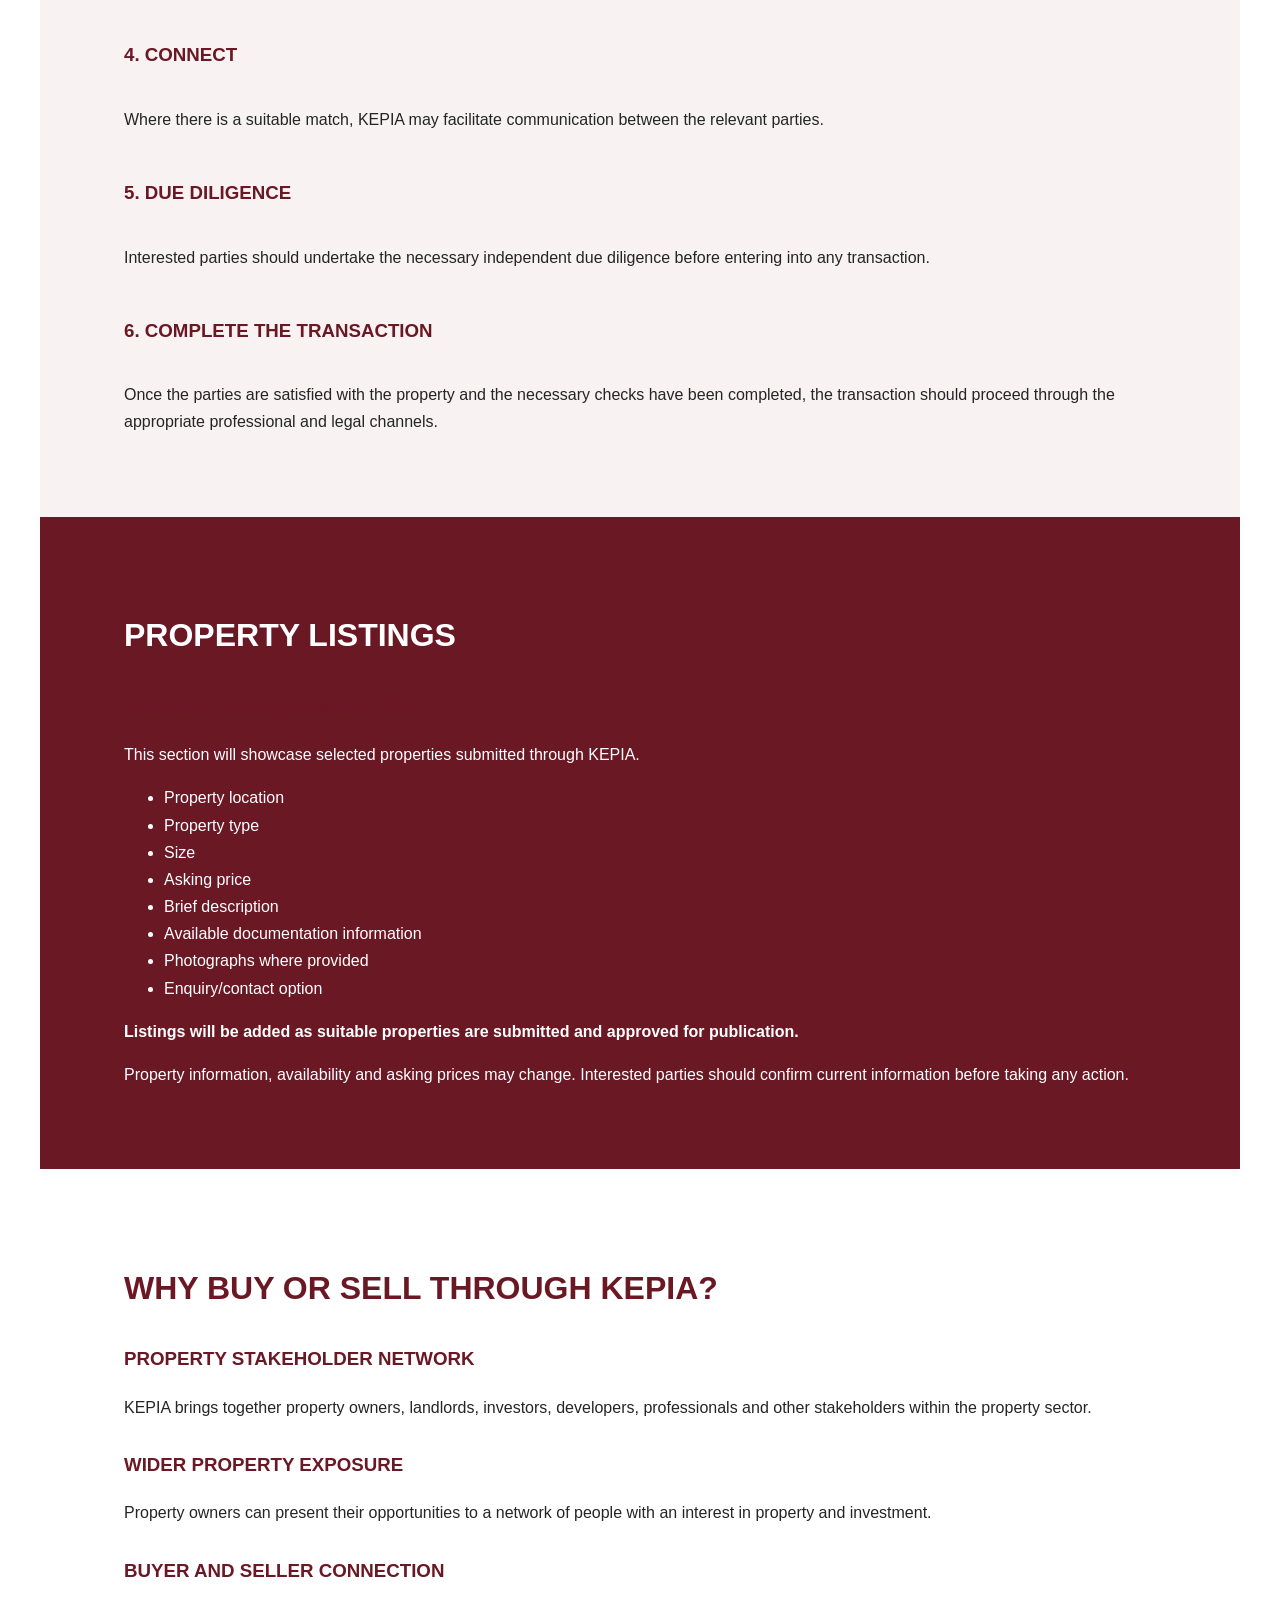
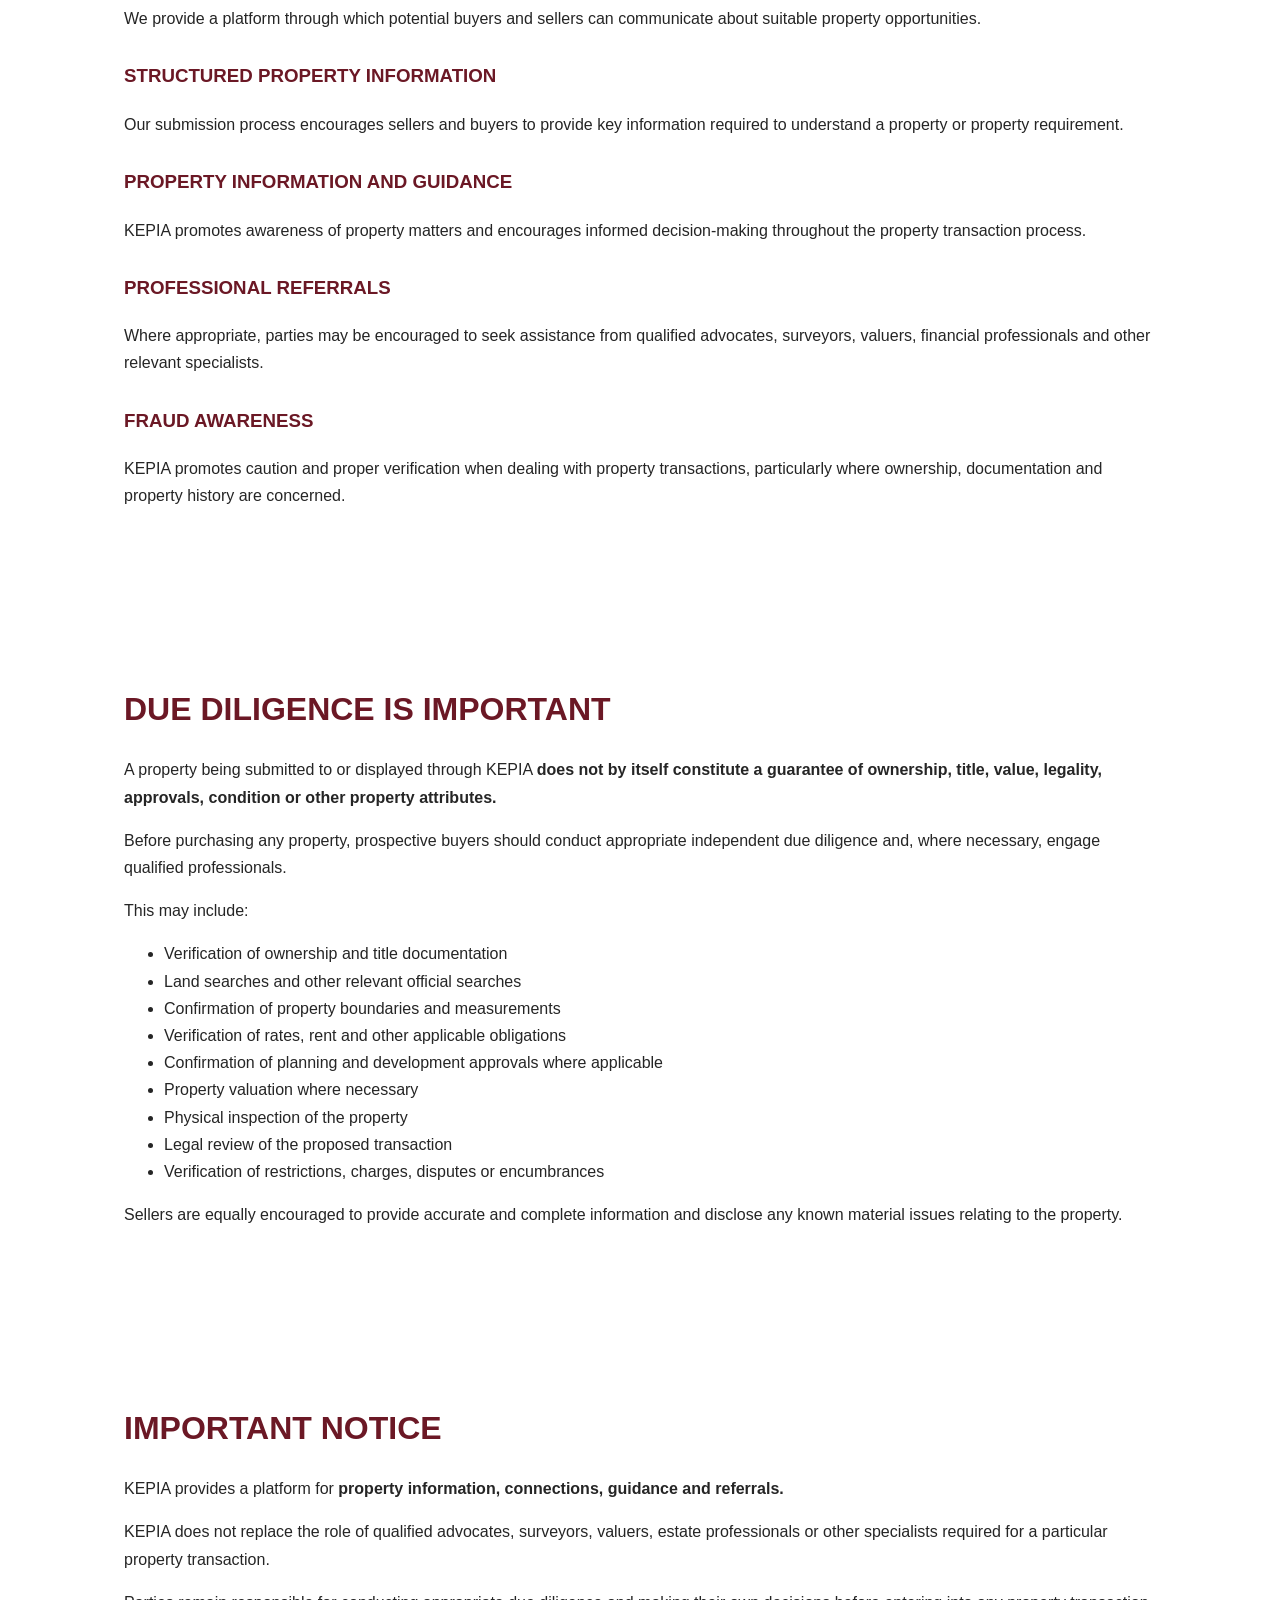
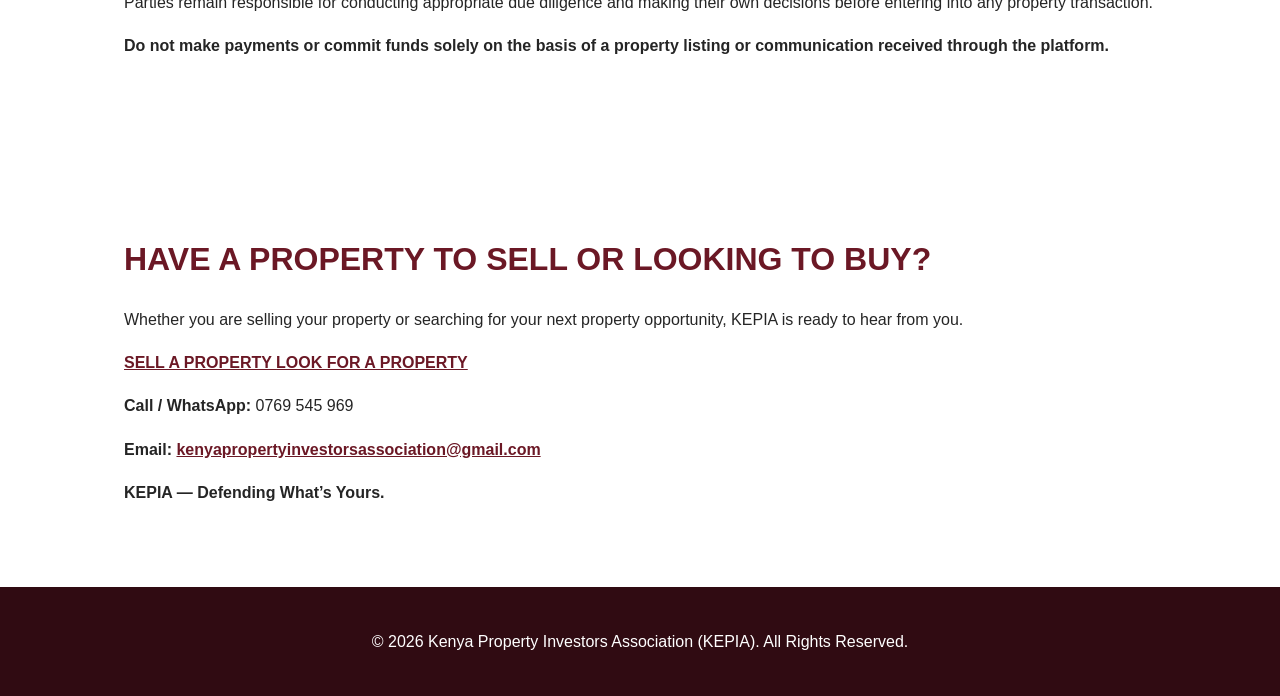
<file: buy-sell.html>
<!DOCTYPE html>
<html lang="en">
<head>
    <meta charset="UTF-8">
    <meta name="viewport" content="width=device-width, initial-scale=1.0">
    <title>Buy / Sell with KEPIA | Kenya Property Investors Association</title>
    <meta name="description" content="Buy or sell property through KEPIA. Connect with property owners, buyers and investors while promoting informed property transactions and proper due diligence.">
    <link rel="stylesheet" href="style.css">
</head>

<body>

<header>
    <div class="container">
        <h1>KENYA PROPERTY INVESTORS ASSOCIATION</h1>
        <p>Defending What’s Yours.</p>

        <button class="menu-toggle" onclick="toggleMenu()">☰</button>

        <nav id="main-nav">
            <a href="index.html">Home</a>
            <a href="about.html">About Us</a>
            <a href="services.html">Our Services</a>
            <a href="membership.html">Membership</a>
            <a href="buy-sell.html" class="active">Buy / Sell with KEPIA</a>
            <a href="contact.html">Contact</a>
        </nav>
    </div>
</header>

<main>

    <!-- HERO SECTION -->
    <section class="hero">
        <div class="container">
            <h2>BUY / SELL WITH KEPIA</h2>
            <p>Connecting Property Owners, Buyers and Investors</p>

            <p>
                Whether you are looking to sell a property or find the right
                property to buy, KEPIA provides a platform that connects
                property owners, sellers, buyers and investors.
            </p>

            <div class="button-group">
                <a class="btn" href="mailto:kenyapropertyinvestorsassociation@gmail.com?subject=Property%20for%20Sale%20-%20KEPIA&body=Hello%20KEPIA,%0D%0A%0D%0AI%20would%20like%20to%20submit%20a%20property%20for%20sale.%0D%0A%0D%0AFull%20Name:%0D%0APhone%20Number:%0D%0AProperty%20Location:%0D%0ACounty:%0D%0AProperty%20Type:%0D%0AProperty%20Size:%0D%0AAsking%20Price:%0D%0ABrief%20Description:%0D%0AOwnership%2FDocumentation%20Status:%0D%0A%0D%0APlease%20let%20me%20know%20the%20next%20steps.%0D%0A%0D%0AThank%20you.">
                    SELL A PROPERTY
                </a>

                <a class="btn" href="mailto:kenyapropertyinvestorsassociation@gmail.com?subject=Property%20Search%20Request%20-%20KEPIA&body=Hello%20KEPIA,%0D%0A%0D%0AI%20am%20looking%20for%20a%20property.%0D%0A%0D%0AFull%20Name:%0D%0APhone%20Number:%0D%0APreferred%20Location:%0D%0AProperty%20Type:%0D%0APreferred%20Size:%0D%0ABudget%2FPrice%20Range:%0D%0AIntended%20Use:%0D%0APreferred%20Timeframe:%0D%0AOther%20Requirements:%0D%0A%0D%0APlease%20let%20me%20know%20if%20you%20have%20suitable%20opportunities.%0D%0A%0D%0AThank%20you.">
                    LOOK FOR A PROPERTY
                </a>
            </div>
        </div>
    </section>


    <!-- SELL PROPERTY -->
    <section>
        <div class="container">
            <h2>SELL YOUR PROPERTY WITH KEPIA</h2>

            <p>
                Are you a property owner, investor, developer or authorised
                representative with a property to sell?
            </p>

            <p>
                You can submit your property to KEPIA for consideration and
                potential exposure to buyers and investors within our property
                stakeholder network.
            </p>

            <h3>Types of Properties You Can Submit</h3>

            <ul>
                <li>Residential plots and land</li>
                <li>Agricultural land</li>
                <li>Commercial land</li>
                <li>Residential houses</li>
                <li>Apartments</li>
                <li>Rental properties</li>
                <li>Commercial buildings</li>
                <li>Development properties</li>
                <li>Property investment opportunities</li>
                <li>Property portfolios</li>
                <li>Other legitimate property opportunities</li>
            </ul>

            <h3>Information We Need</h3>

            <p>Please provide as much of the following information as possible:</p>

            <ul>
                <li>Full name</li>
                <li>Phone number and email address</li>
                <li>Property location</li>
                <li>County and specific area</li>
                <li>Property type</li>
                <li>Property size</li>
                <li>Asking price</li>
                <li>Brief description of the property</li>
                <li>Current ownership/documentation status</li>
                <li>Available photographs or videos</li>
                <li>Any other relevant information</li>
            </ul>

            <p>
                Where necessary, KEPIA may request supporting documentation
                privately for purposes of understanding the property submission.
            </p>

            <a class="btn" href="mailto:kenyapropertyinvestorsassociation@gmail.com?subject=Property%20for%20Sale%20-%20KEPIA&body=Hello%20KEPIA,%0D%0A%0D%0AI%20would%20like%20to%20submit%20a%20property%20for%20sale.%0D%0A%0D%0AFull%20Name:%0D%0APhone%20Number:%0D%0AProperty%20Location:%0D%0ACounty:%0D%0AProperty%20Type:%0D%0AProperty%20Size:%0D%0AAsking%20Price:%0D%0ABrief%20Description:%0D%0AOwnership%2FDocumentation%20Status:%0D%0A%0D%0AThank%20you.">
                SELL A PROPERTY
            </a>
        </div>
    </section>


    <!-- BUY PROPERTY -->
    <section>
        <div class="container">
            <h2>LOOKING TO BUY A PROPERTY?</h2>

            <p>
                Tell KEPIA what you are looking for and we can help identify
                or connect you with suitable property opportunities submitted
                through our platform, where available.
            </p>

            <p>
                Whether you are buying your first property, looking for an
                investment opportunity, searching for land for development or
                seeking commercial or residential property, you can submit
                your requirements to us.
            </p>

            <h3>Tell Us What You Are Looking For</h3>

            <ul>
                <li>Full name</li>
                <li>Phone number and email address</li>
                <li>Preferred location</li>
                <li>Property type</li>
                <li>Preferred property size</li>
                <li>Budget or price range</li>
                <li>Intended use</li>
                <li>Preferred timeframe</li>
                <li>Any specific requirements</li>
            </ul>

            <p>
                The more information you provide, the easier it becomes to
                understand your requirements and identify potentially suitable
                opportunities.
            </p>

            <a class="btn" href="mailto:kenyapropertyinvestorsassociation@gmail.com?subject=Property%20Search%20Request%20-%20KEPIA&body=Hello%20KEPIA,%0D%0A%0D%0AI%20am%20looking%20for%20a%20property.%0D%0A%0D%0AFull%20Name:%0D%0APhone%20Number:%0D%0APreferred%20Location:%0D%0AProperty%20Type:%0D%0APreferred%20Size:%0D%0ABudget%2FPrice%20Range:%0D%0AIntended%20Use:%0D%0APreferred%20Timeframe:%0D%0AOther%20Requirements:%0D%0A%0D%0AThank%20you.">
                LOOK FOR A PROPERTY
            </a>
        </div>
    </section>


    <!-- HOW IT WORKS -->
    <section>
        <div class="container">
            <h2>HOW THE KEPIA BUY / SELL PROCESS WORKS</h2>

            <h3>1. SUBMIT</h3>
            <p>
                Property owners submit their property details, while buyers
                and investors submit their requirements.
            </p>

            <h3>2. REVIEW</h3>
            <p>
                KEPIA reviews the information provided and may request
                clarification or supporting information where necessary.
            </p>

            <h3>3. LIST OR MATCH</h3>
            <p>
                Suitable property submissions may be considered for
                publication on the KEPIA platform, while buyer requirements
                may be matched with available opportunities where appropriate.
            </p>

            <h3>4. CONNECT</h3>
            <p>
                Where there is a suitable match, KEPIA may facilitate
                communication between the relevant parties.
            </p>

            <h3>5. DUE DILIGENCE</h3>
            <p>
                Interested parties should undertake the necessary independent
                due diligence before entering into any transaction.
            </p>

            <h3>6. COMPLETE THE TRANSACTION</h3>
            <p>
                Once the parties are satisfied with the property and the
                necessary checks have been completed, the transaction should
                proceed through the appropriate professional and legal channels.
            </p>
        </div>
    </section>


    <!-- LISTINGS -->
    <section>
        <div class="container">
            <h2>PROPERTY LISTINGS</h2>

            <h3>Available Property Opportunities</h3>

            <p>
                This section will showcase selected properties submitted
                through KEPIA.
            </p>

            <ul>
                <li>Property location</li>
                <li>Property type</li>
                <li>Size</li>
                <li>Asking price</li>
                <li>Brief description</li>
                <li>Available documentation information</li>
                <li>Photographs where provided</li>
                <li>Enquiry/contact option</li>
            </ul>

            <p>
                <strong>Listings will be added as suitable properties are
                submitted and approved for publication.</strong>
            </p>

            <p>
                Property information, availability and asking prices may change.
                Interested parties should confirm current information before
                taking any action.
            </p>
        </div>
    </section>


    <!-- WHY KEPIA -->
    <section>
        <div class="container">
            <h2>WHY BUY OR SELL THROUGH KEPIA?</h2>

            <h3>PROPERTY STAKEHOLDER NETWORK</h3>
            <p>
                KEPIA brings together property owners, landlords, investors,
                developers, professionals and other stakeholders within the
                property sector.
            </p>

            <h3>WIDER PROPERTY EXPOSURE</h3>
            <p>
                Property owners can present their opportunities to a network
                of people with an interest in property and investment.
            </p>

            <h3>BUYER AND SELLER CONNECTION</h3>
            <p>
                We provide a platform through which potential buyers and
                sellers can communicate about suitable property opportunities.
            </p>

            <h3>STRUCTURED PROPERTY INFORMATION</h3>
            <p>
                Our submission process encourages sellers and buyers to provide
                key information required to understand a property or property
                requirement.
            </p>

            <h3>PROPERTY INFORMATION AND GUIDANCE</h3>
            <p>
                KEPIA promotes awareness of property matters and encourages
                informed decision-making throughout the property transaction
                process.
            </p>

            <h3>PROFESSIONAL REFERRALS</h3>
            <p>
                Where appropriate, parties may be encouraged to seek assistance
                from qualified advocates, surveyors, valuers, financial
                professionals and other relevant specialists.
            </p>

            <h3>FRAUD AWARENESS</h3>
            <p>
                KEPIA promotes caution and proper verification when dealing
                with property transactions, particularly where ownership,
                documentation and property history are concerned.
            </p>
        </div>
    </section>


    <!-- DUE DILIGENCE -->
    <section>
        <div class="container">
            <h2>DUE DILIGENCE IS IMPORTANT</h2>

            <p>
                A property being submitted to or displayed through KEPIA
                <strong>does not by itself constitute a guarantee of ownership,
                title, value, legality, approvals, condition or other property
                attributes.</strong>
            </p>

            <p>
                Before purchasing any property, prospective buyers should
                conduct appropriate independent due diligence and, where
                necessary, engage qualified professionals.
            </p>

            <p>This may include:</p>

            <ul>
                <li>Verification of ownership and title documentation</li>
                <li>Land searches and other relevant official searches</li>
                <li>Confirmation of property boundaries and measurements</li>
                <li>Verification of rates, rent and other applicable obligations</li>
                <li>Confirmation of planning and development approvals where applicable</li>
                <li>Property valuation where necessary</li>
                <li>Physical inspection of the property</li>
                <li>Legal review of the proposed transaction</li>
                <li>Verification of restrictions, charges, disputes or encumbrances</li>
            </ul>

            <p>
                Sellers are equally encouraged to provide accurate and complete
                information and disclose any known material issues relating to
                the property.
            </p>
        </div>
    </section>


    <!-- IMPORTANT NOTICE -->
    <section>
        <div class="container">
            <h2>IMPORTANT NOTICE</h2>

            <p>
                KEPIA provides a platform for
                <strong>property information, connections, guidance and
                referrals.</strong>
            </p>

            <p>
                KEPIA does not replace the role of qualified advocates,
                surveyors, valuers, estate professionals or other specialists
                required for a particular property transaction.
            </p>

            <p>
                Parties remain responsible for conducting appropriate due
                diligence and making their own decisions before entering into
                any property transaction.
            </p>

            <p>
                <strong>
                    Do not make payments or commit funds solely on the basis of
                    a property listing or communication received through the
                    platform.
                </strong>
            </p>
        </div>
    </section>


    <!-- CONTACT -->
    <section class="cta">
        <div class="container">
            <h2>HAVE A PROPERTY TO SELL OR LOOKING TO BUY?</h2>

            <p>
                Whether you are selling your property or searching for your
                next property opportunity, KEPIA is ready to hear from you.
            </p>

            <div class="button-group">

                <a class="btn" href="mailto:kenyapropertyinvestorsassociation@gmail.com?subject=Property%20for%20Sale%20-%20KEPIA">
                    SELL A PROPERTY
                </a>

                <a class="btn" href="mailto:kenyapropertyinvestorsassociation@gmail.com?subject=Property%20Search%20Request%20-%20KEPIA">
                    LOOK FOR A PROPERTY
                </a>

            </div>

            <p>
                <strong>Call / WhatsApp:</strong> 0769 545 969
            </p>

            <p>
                <strong>Email:</strong>
                <a href="mailto:kenyapropertyinvestorsassociation@gmail.com">kenyapropertyinvestorsassociation@gmail.com</a>
            </p>

            <p><strong>KEPIA — Defending What’s Yours.</strong></p>
        </div>
    </section>

</main>


<footer>
    <div class="container">
        <p>&copy; 2026 Kenya Property Investors Association (KEPIA). All Rights Reserved.</p>
    </div>
</footer>


<script>
function toggleMenu() {
    const nav = document.getElementById("main-nav");
    nav.classList.toggle("show");
}
</script>

</body>
</html>
</file>
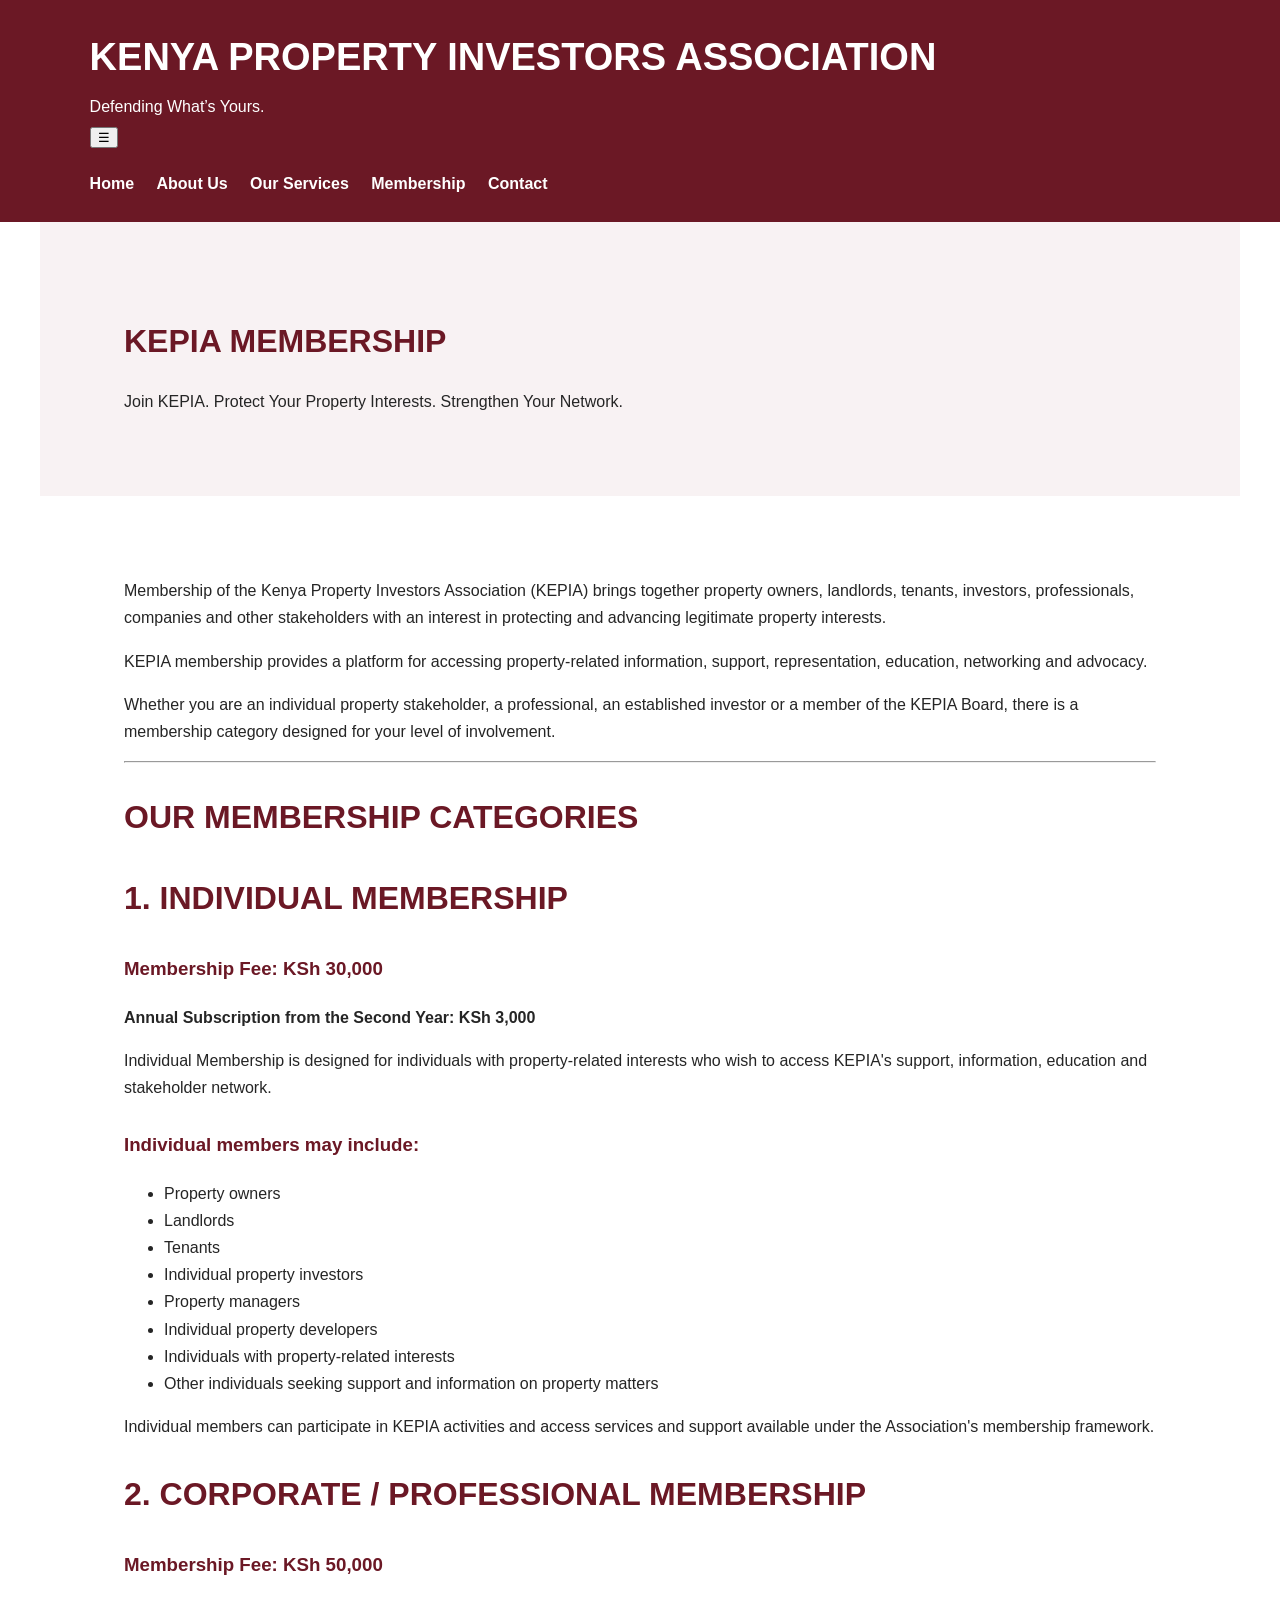
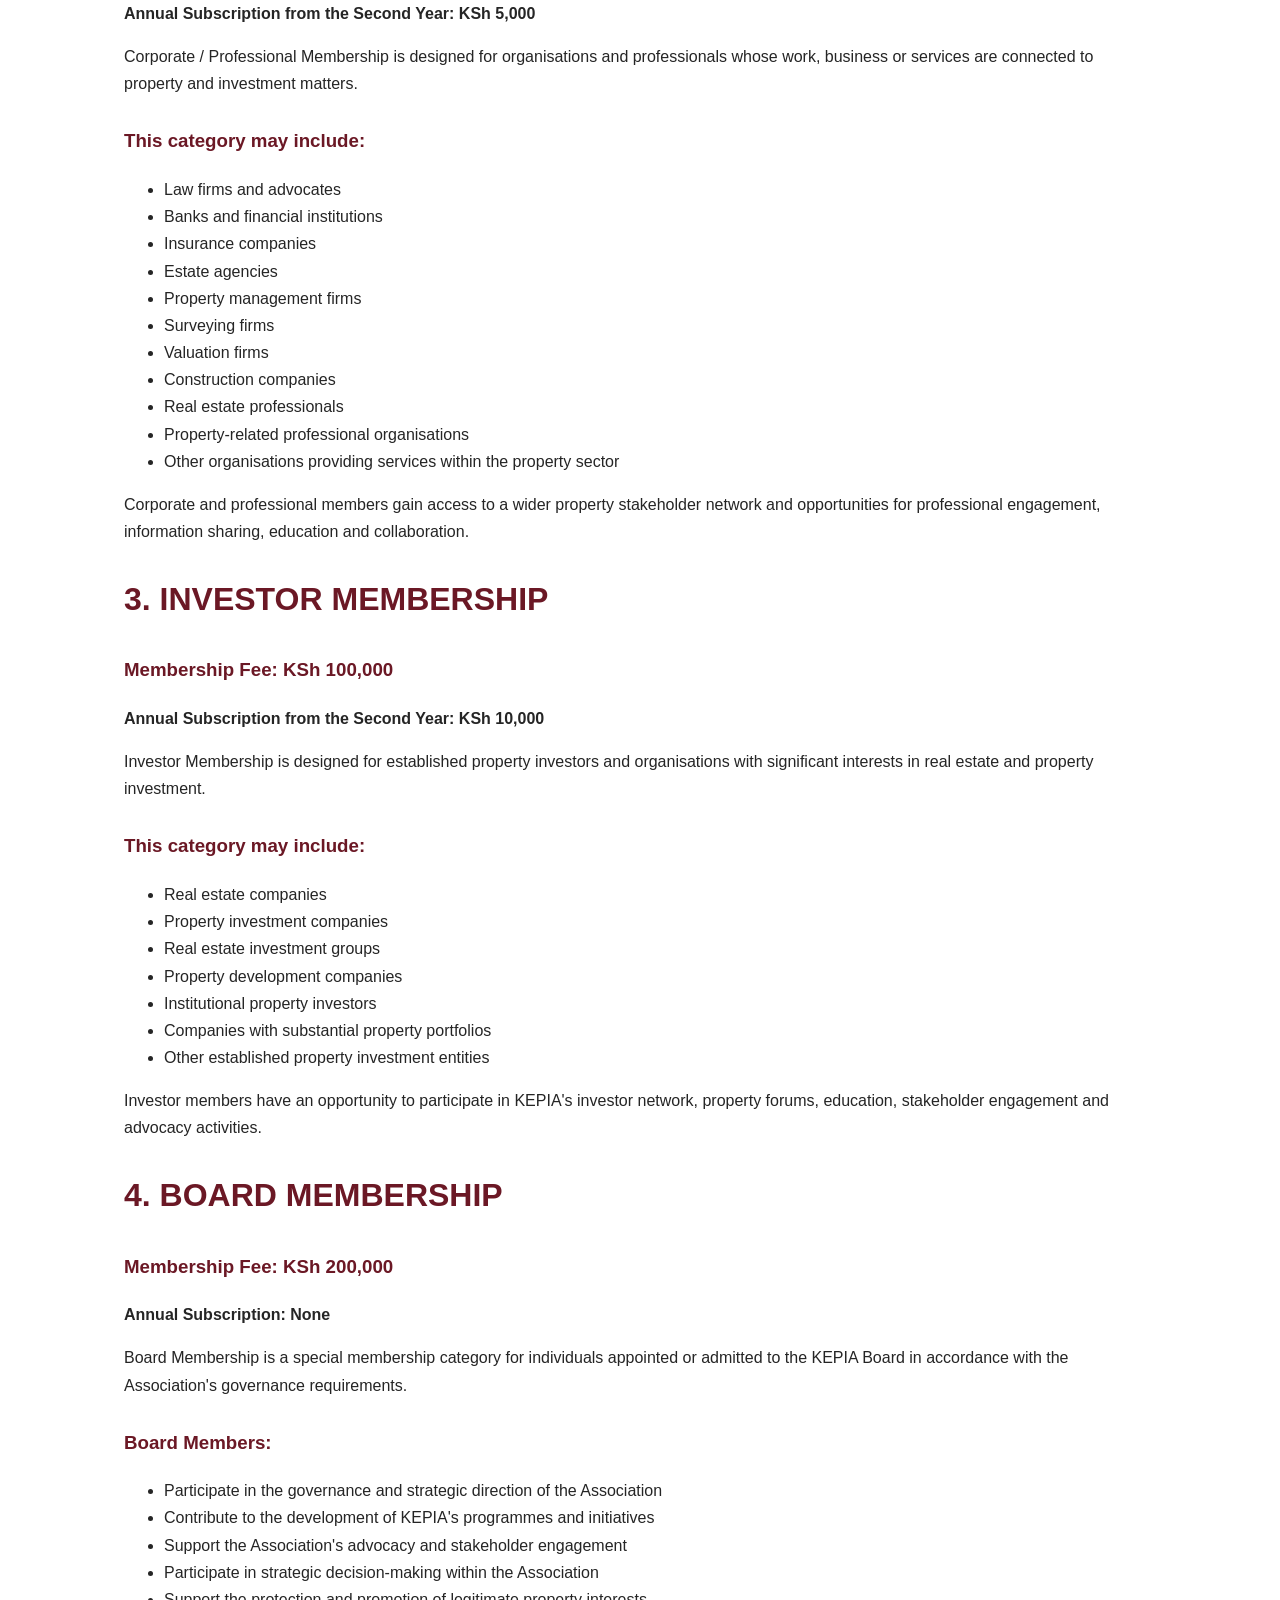
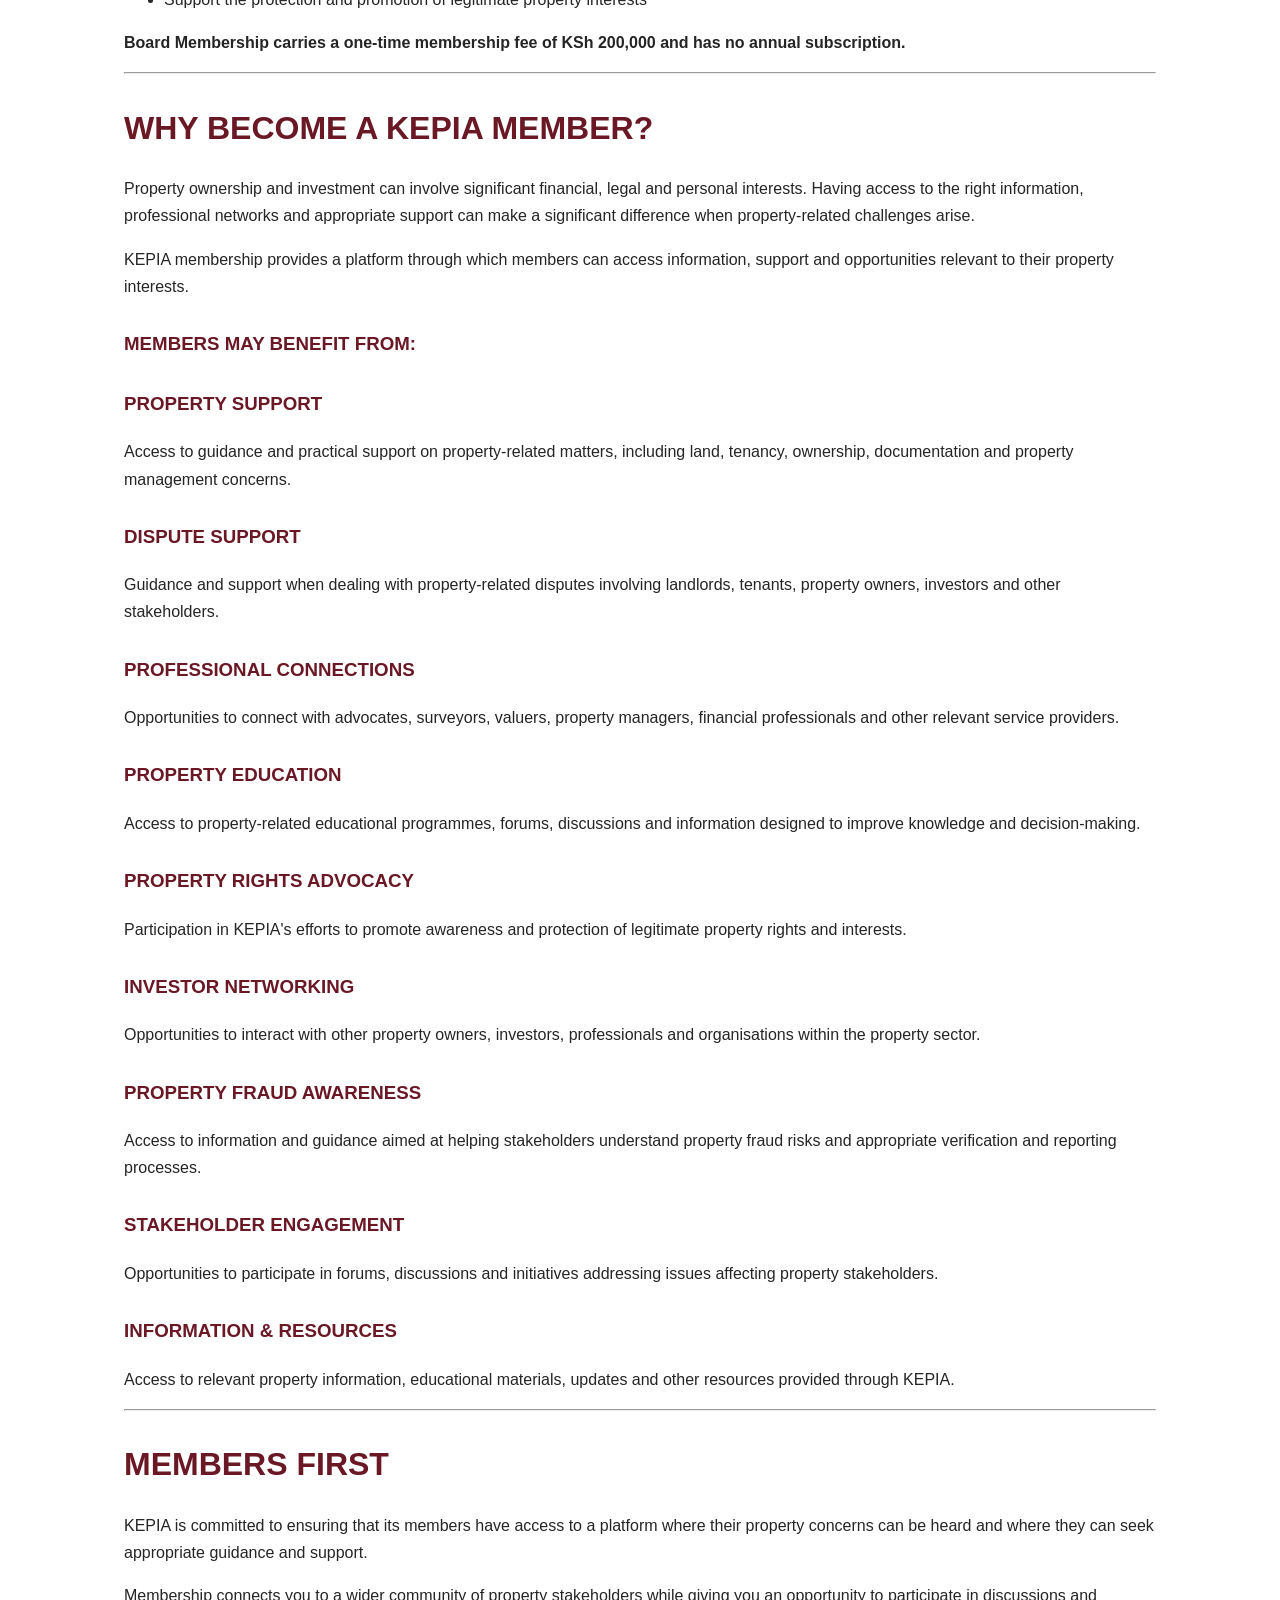
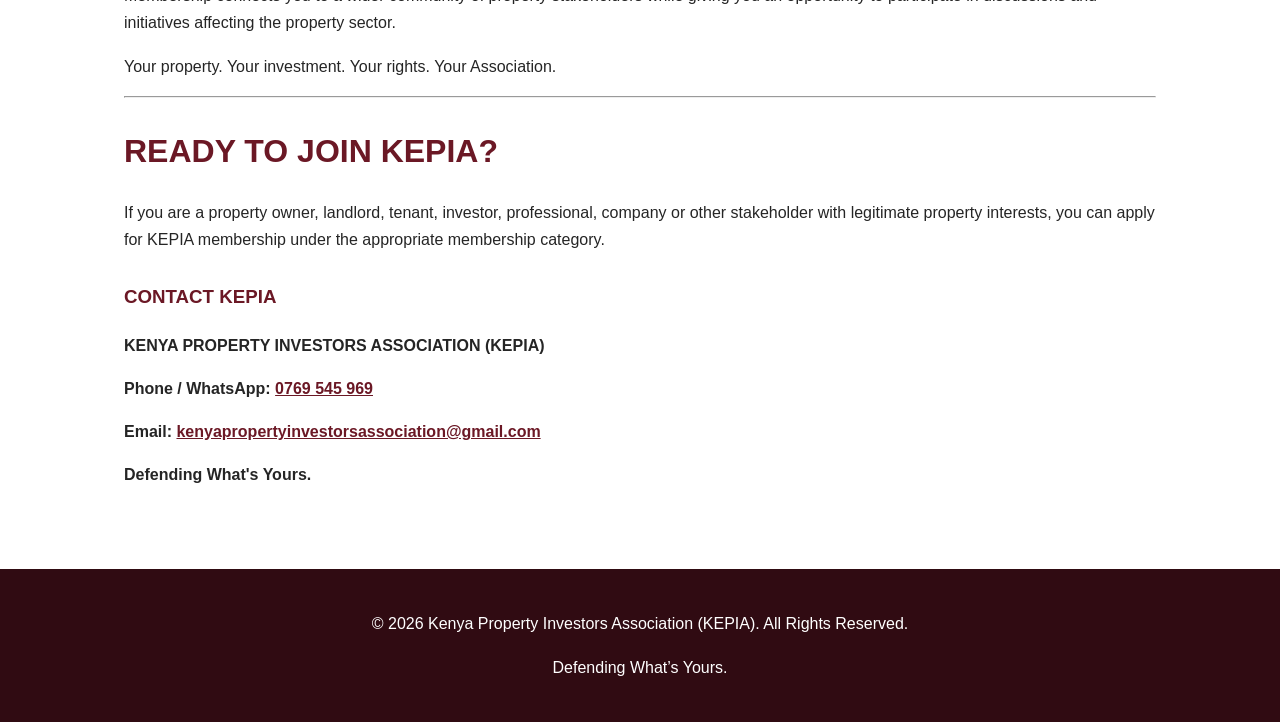
<file: membership.html>
<!DOCTYPE html>
<html lang="en">
<head>
    <meta charset="UTF-8">
    <meta name="viewport" content="width=device-width, initial-scale=1.0">

    <title>Membership | KEPIA</title>

    <meta name="description" content="Join the Kenya Property Investors Association (KEPIA). Explore Individual, Corporate/Professional, Investor and Board Membership categories.">

    <link rel="stylesheet" href="style.css">
</head>

<body>

<header>
    <div class="container">
        <h1>KENYA PROPERTY INVESTORS ASSOCIATION</h1>
        <p>Defending What’s Yours.</p>

        <button class="menu-toggle" onclick="toggleMenu()">☰</button>

        <nav id="main-nav">
            <a href="index.html">Home</a>
            <a href="about.html">About Us</a>
            <a href="services.html">Our Services</a>
            <a href="membership.html" class="active">Membership</a>
            <a href="contact.html">Contact</a>
        </nav>
    </div>
</header>

<main>

<section class="page-header">
    <div class="container">
        <h2>KEPIA MEMBERSHIP</h2>
        <p>Join KEPIA. Protect Your Property Interests. Strengthen Your Network.</p>
    </div>
</section>

<section>
    <div class="container">

        <p>
            Membership of the Kenya Property Investors Association (KEPIA) brings together
            property owners, landlords, tenants, investors, professionals, companies and other
            stakeholders with an interest in protecting and advancing legitimate property interests.
        </p>

        <p>
            KEPIA membership provides a platform for accessing property-related information,
            support, representation, education, networking and advocacy.
        </p>

        <p>
            Whether you are an individual property stakeholder, a professional, an established
            investor or a member of the KEPIA Board, there is a membership category designed
            for your level of involvement.
        </p>

        <hr>

        <h2>OUR MEMBERSHIP CATEGORIES</h2>

        <div class="service-grid">

            <div class="service-card">
                <h2>1. INDIVIDUAL MEMBERSHIP</h2>

                <h3>Membership Fee: KSh 30,000</h3>
                <p><strong>Annual Subscription from the Second Year: KSh 3,000</strong></p>

                <p>
                    Individual Membership is designed for individuals with property-related
                    interests who wish to access KEPIA's support, information, education and
                    stakeholder network.
                </p>

                <h3>Individual members may include:</h3>

                <ul>
                    <li>Property owners</li>
                    <li>Landlords</li>
                    <li>Tenants</li>
                    <li>Individual property investors</li>
                    <li>Property managers</li>
                    <li>Individual property developers</li>
                    <li>Individuals with property-related interests</li>
                    <li>Other individuals seeking support and information on property matters</li>
                </ul>

                <p>
                    Individual members can participate in KEPIA activities and access services
                    and support available under the Association's membership framework.
                </p>
            </div>


            <div class="service-card">
                <h2>2. CORPORATE / PROFESSIONAL MEMBERSHIP</h2>

                <h3>Membership Fee: KSh 50,000</h3>
                <p><strong>Annual Subscription from the Second Year: KSh 5,000</strong></p>

                <p>
                    Corporate / Professional Membership is designed for organisations and
                    professionals whose work, business or services are connected to property
                    and investment matters.
                </p>

                <h3>This category may include:</h3>

                <ul>
                    <li>Law firms and advocates</li>
                    <li>Banks and financial institutions</li>
                    <li>Insurance companies</li>
                    <li>Estate agencies</li>
                    <li>Property management firms</li>
                    <li>Surveying firms</li>
                    <li>Valuation firms</li>
                    <li>Construction companies</li>
                    <li>Real estate professionals</li>
                    <li>Property-related professional organisations</li>
                    <li>Other organisations providing services within the property sector</li>
                </ul>

                <p>
                    Corporate and professional members gain access to a wider property stakeholder
                    network and opportunities for professional engagement, information sharing,
                    education and collaboration.
                </p>
            </div>


            <div class="service-card">
                <h2>3. INVESTOR MEMBERSHIP</h2>

                <h3>Membership Fee: KSh 100,000</h3>
                <p><strong>Annual Subscription from the Second Year: KSh 10,000</strong></p>

                <p>
                    Investor Membership is designed for established property investors and
                    organisations with significant interests in real estate and property investment.
                </p>

                <h3>This category may include:</h3>

                <ul>
                    <li>Real estate companies</li>
                    <li>Property investment companies</li>
                    <li>Real estate investment groups</li>
                    <li>Property development companies</li>
                    <li>Institutional property investors</li>
                    <li>Companies with substantial property portfolios</li>
                    <li>Other established property investment entities</li>
                </ul>

                <p>
                    Investor members have an opportunity to participate in KEPIA's investor network,
                    property forums, education, stakeholder engagement and advocacy activities.
                </p>
            </div>


            <div class="service-card">
                <h2>4. BOARD MEMBERSHIP</h2>

                <h3>Membership Fee: KSh 200,000</h3>
                <p><strong>Annual Subscription: None</strong></p>

                <p>
                    Board Membership is a special membership category for individuals appointed
                    or admitted to the KEPIA Board in accordance with the Association's
                    governance requirements.
                </p>

                <h3>Board Members:</h3>

                <ul>
                    <li>Participate in the governance and strategic direction of the Association</li>
                    <li>Contribute to the development of KEPIA's programmes and initiatives</li>
                    <li>Support the Association's advocacy and stakeholder engagement</li>
                    <li>Participate in strategic decision-making within the Association</li>
                    <li>Support the protection and promotion of legitimate property interests</li>
                </ul>

                <p>
                    <strong>
                        Board Membership carries a one-time membership fee of KSh 200,000
                        and has no annual subscription.
                    </strong>
                </p>
            </div>

        </div>

        <hr>

        <h2>WHY BECOME A KEPIA MEMBER?</h2>

        <p>
            Property ownership and investment can involve significant financial, legal and
            personal interests. Having access to the right information, professional networks
            and appropriate support can make a significant difference when property-related
            challenges arise.
        </p>

        <p>
            KEPIA membership provides a platform through which members can access information,
            support and opportunities relevant to their property interests.
        </p>

        <h3>MEMBERS MAY BENEFIT FROM:</h3>

        <h3>PROPERTY SUPPORT</h3>
        <p>
            Access to guidance and practical support on property-related matters, including
            land, tenancy, ownership, documentation and property management concerns.
        </p>

        <h3>DISPUTE SUPPORT</h3>
        <p>
            Guidance and support when dealing with property-related disputes involving landlords,
            tenants, property owners, investors and other stakeholders.
        </p>

        <h3>PROFESSIONAL CONNECTIONS</h3>
        <p>
            Opportunities to connect with advocates, surveyors, valuers, property managers,
            financial professionals and other relevant service providers.
        </p>

        <h3>PROPERTY EDUCATION</h3>
        <p>
            Access to property-related educational programmes, forums, discussions and
            information designed to improve knowledge and decision-making.
        </p>

        <h3>PROPERTY RIGHTS ADVOCACY</h3>
        <p>
            Participation in KEPIA's efforts to promote awareness and protection of legitimate
            property rights and interests.
        </p>

        <h3>INVESTOR NETWORKING</h3>
        <p>
            Opportunities to interact with other property owners, investors, professionals
            and organisations within the property sector.
        </p>

        <h3>PROPERTY FRAUD AWARENESS</h3>
        <p>
            Access to information and guidance aimed at helping stakeholders understand
            property fraud risks and appropriate verification and reporting processes.
        </p>

        <h3>STAKEHOLDER ENGAGEMENT</h3>
        <p>
            Opportunities to participate in forums, discussions and initiatives addressing
            issues affecting property stakeholders.
        </p>

        <h3>INFORMATION &amp; RESOURCES</h3>
        <p>
            Access to relevant property information, educational materials, updates and
            other resources provided through KEPIA.
        </p>

        <hr>

        <h2>MEMBERS FIRST</h2>

        <p>
            KEPIA is committed to ensuring that its members have access to a platform where
            their property concerns can be heard and where they can seek appropriate guidance
            and support.
        </p>

        <p>
            Membership connects you to a wider community of property stakeholders while giving
            you an opportunity to participate in discussions and initiatives affecting the
            property sector.
        </p>

        <p class="highlight">
            Your property. Your investment. Your rights. Your Association.
        </p>

        <hr>

        <div class="contact-box">

            <h2>READY TO JOIN KEPIA?</h2>

            <p>
                If you are a property owner, landlord, tenant, investor, professional,
                company or other stakeholder with legitimate property interests, you can
                apply for KEPIA membership under the appropriate membership category.
            </p>

            <h3>CONTACT KEPIA</h3>

            <p>
                <strong>KENYA PROPERTY INVESTORS ASSOCIATION (KEPIA)</strong>
            </p>

            <p>
                <strong>Phone / WhatsApp:</strong>
                <a href="tel:+254769545969">0769 545 969</a>
            </p>

            <p>
                <strong>Email:</strong>
                <a href="mailto:kenyapropertyinvestorsassociation@gmail.com">kenyapropertyinvestorsassociation@gmail.com</a>
            </p>

            <p><strong>Defending What's Yours.</strong></p>

        </div>

    </div>
</section>

</main>

<footer>
    <div class="container">
        <p>&copy; 2026 Kenya Property Investors Association (KEPIA). All Rights Reserved.</p>
        <p>Defending What’s Yours.</p>
    </div>
</footer>

<script>
function toggleMenu() {
    const nav = document.getElementById("main-nav");
    nav.classList.toggle("show");
}
</script>

</body>
</html>
</file>
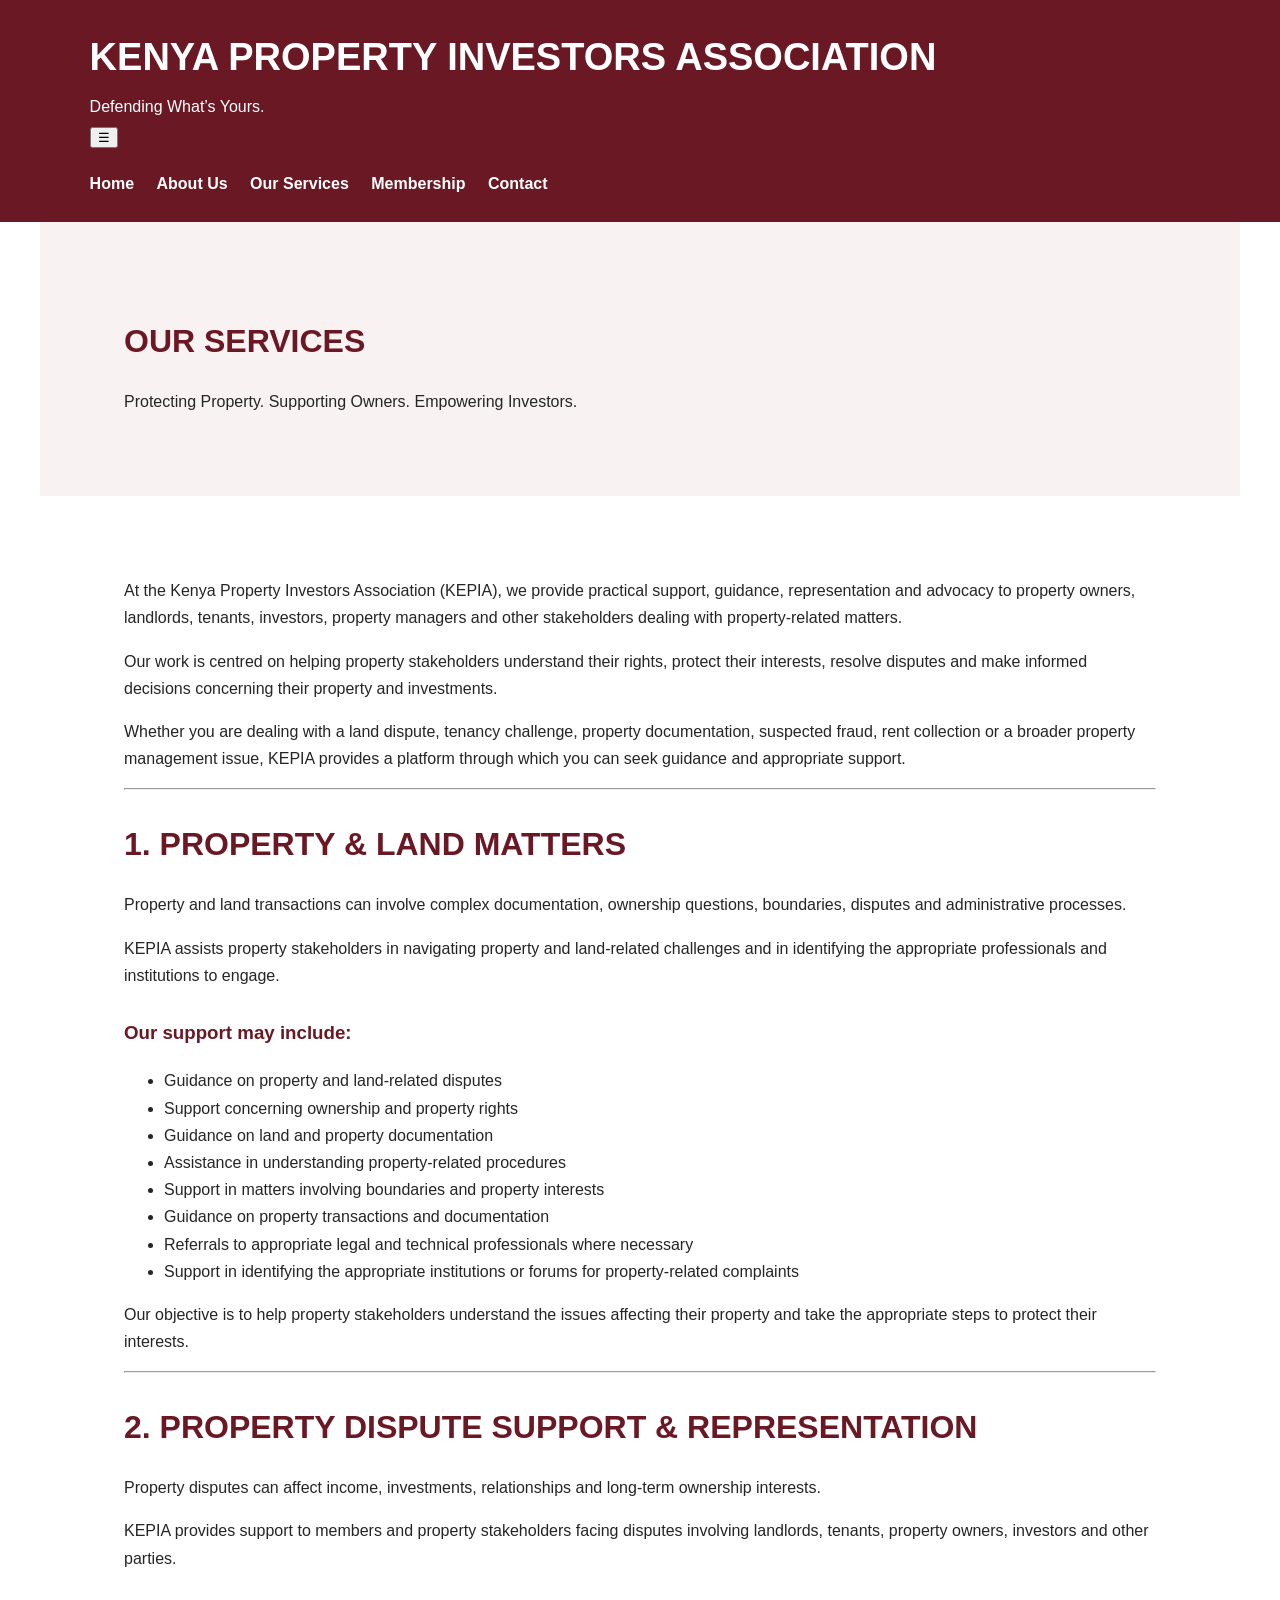
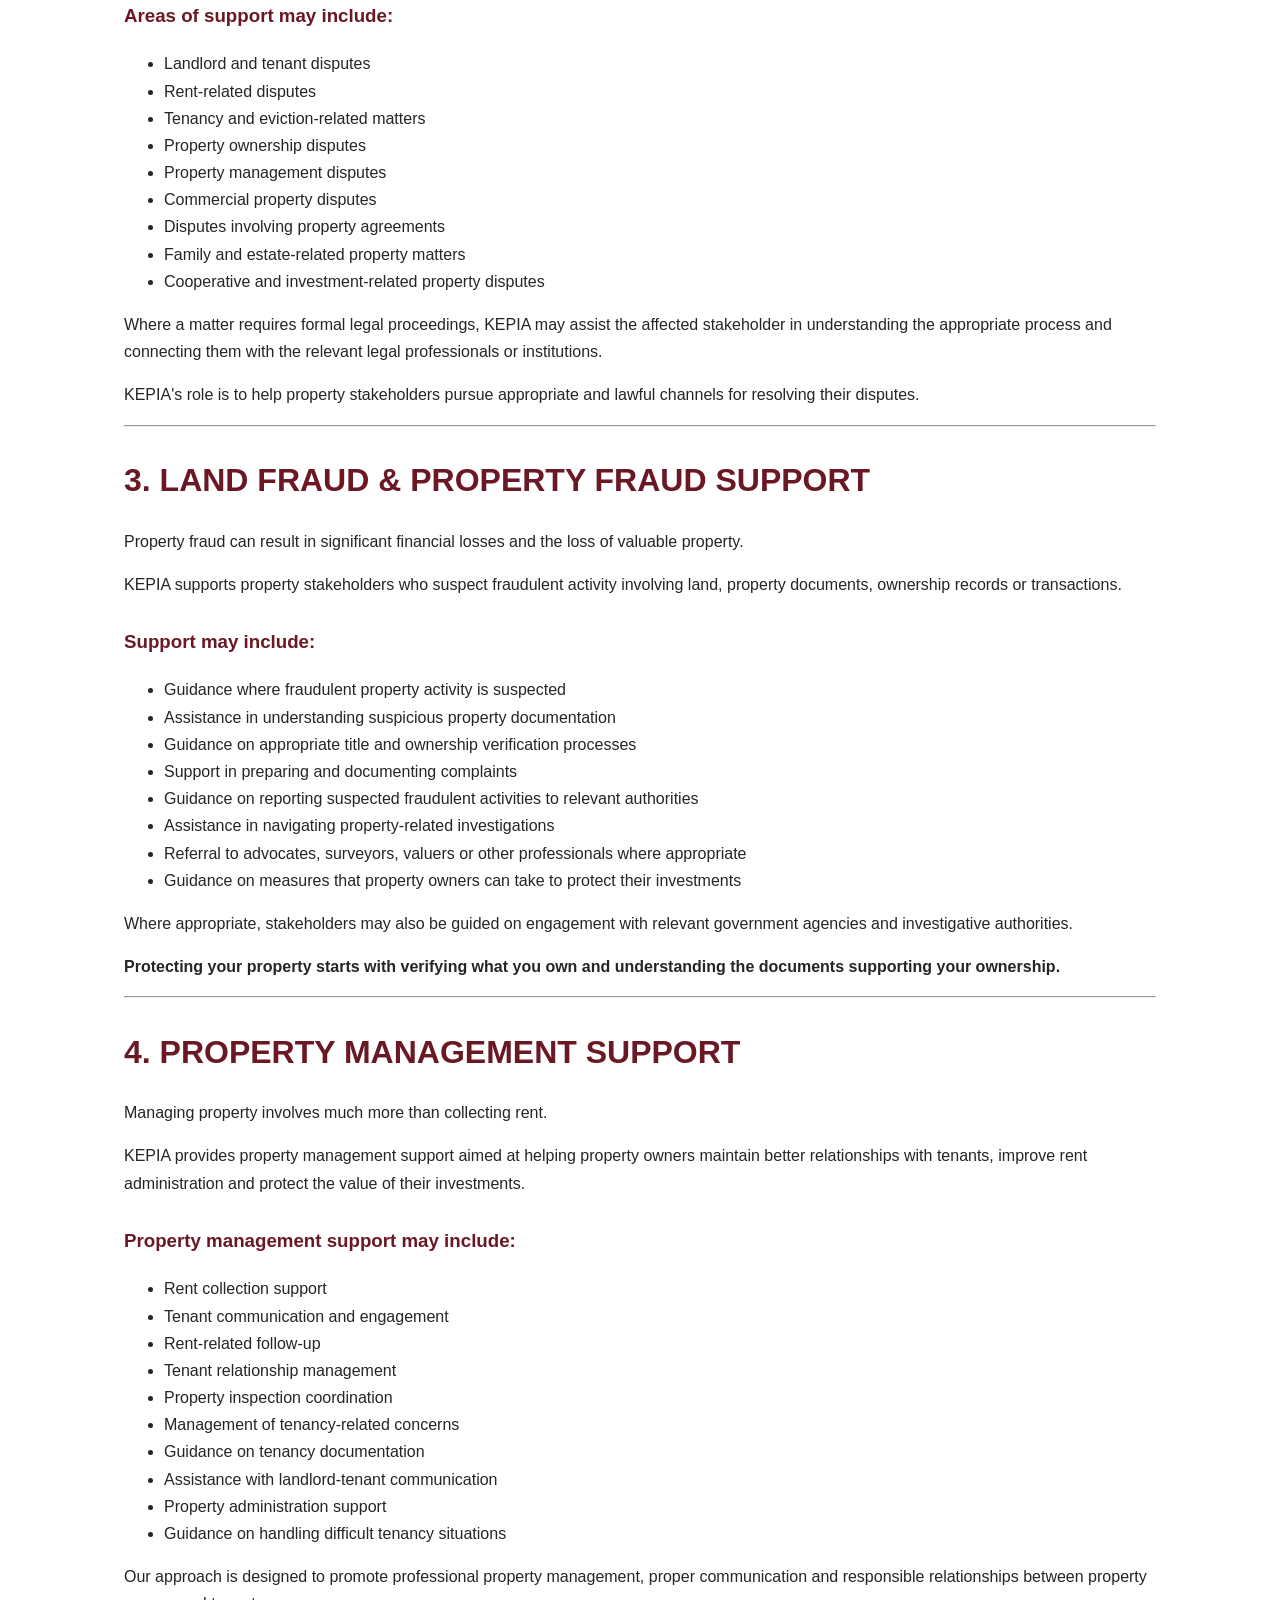
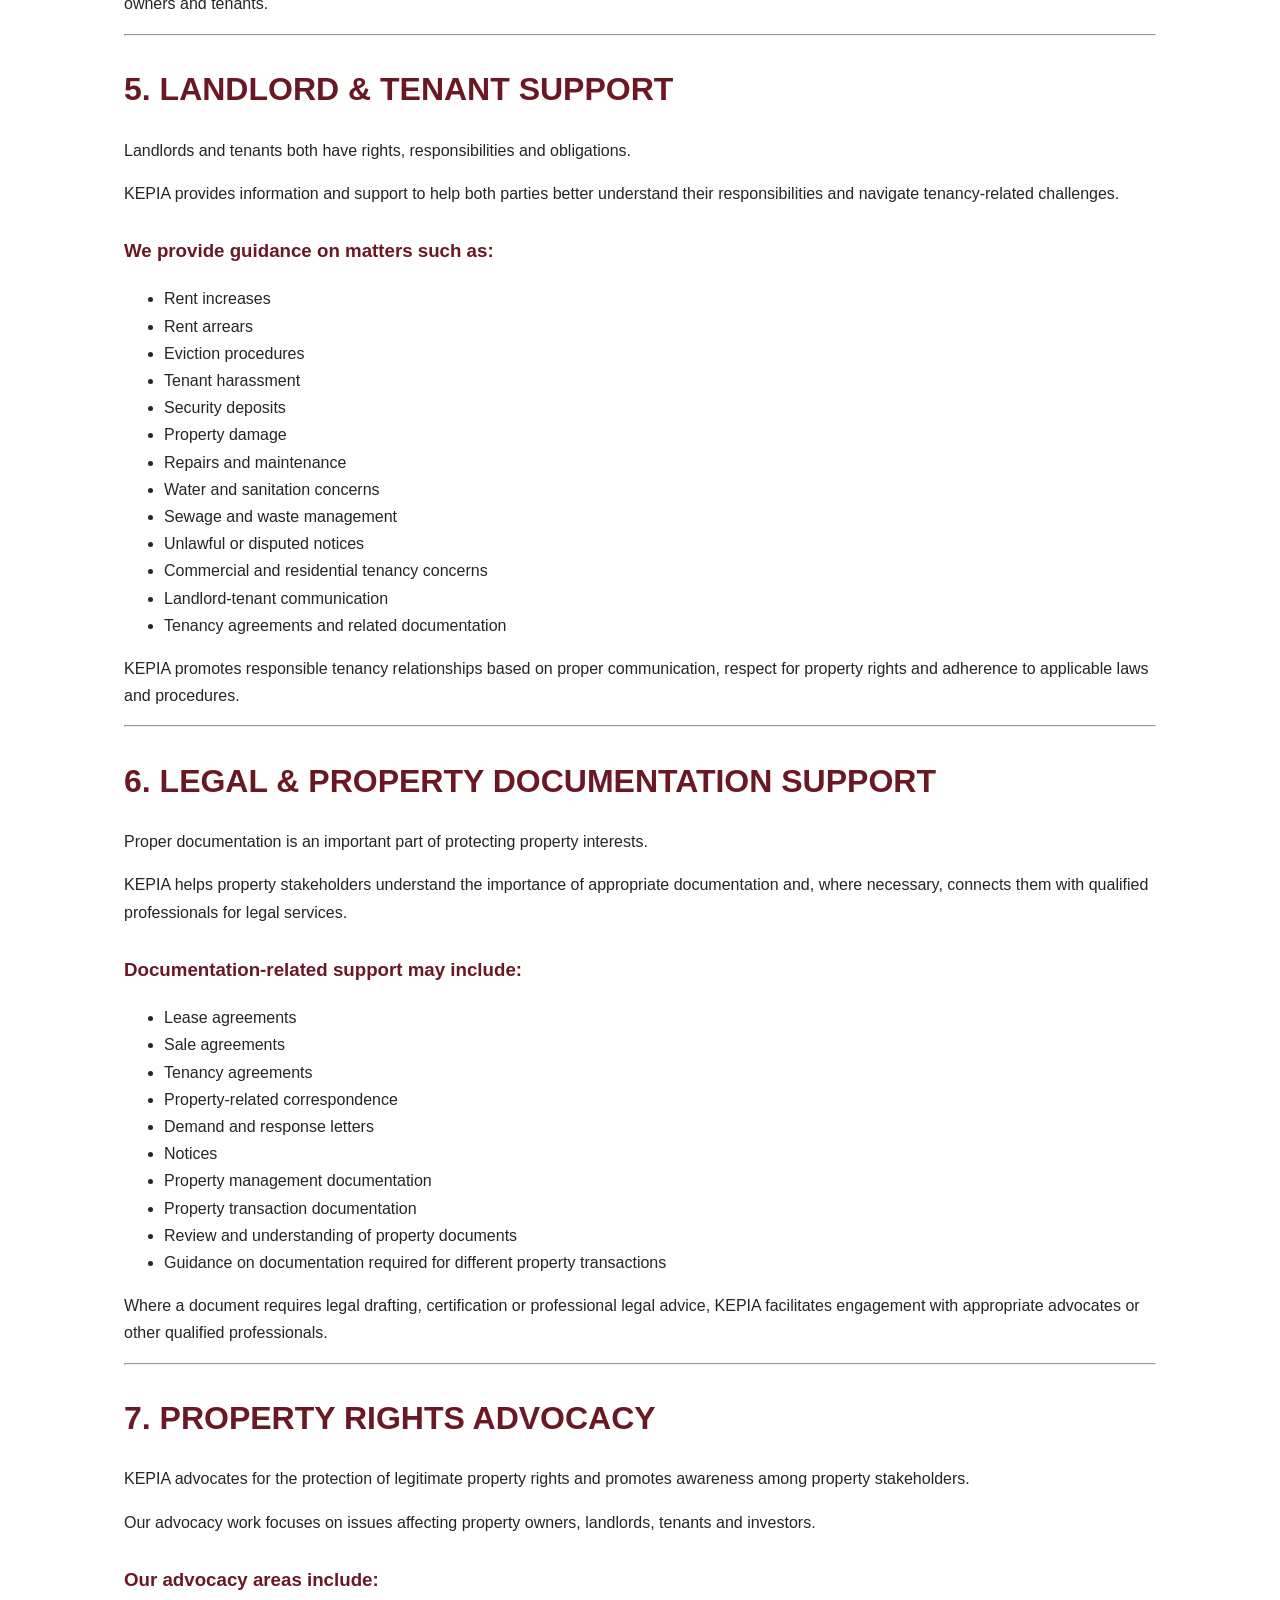
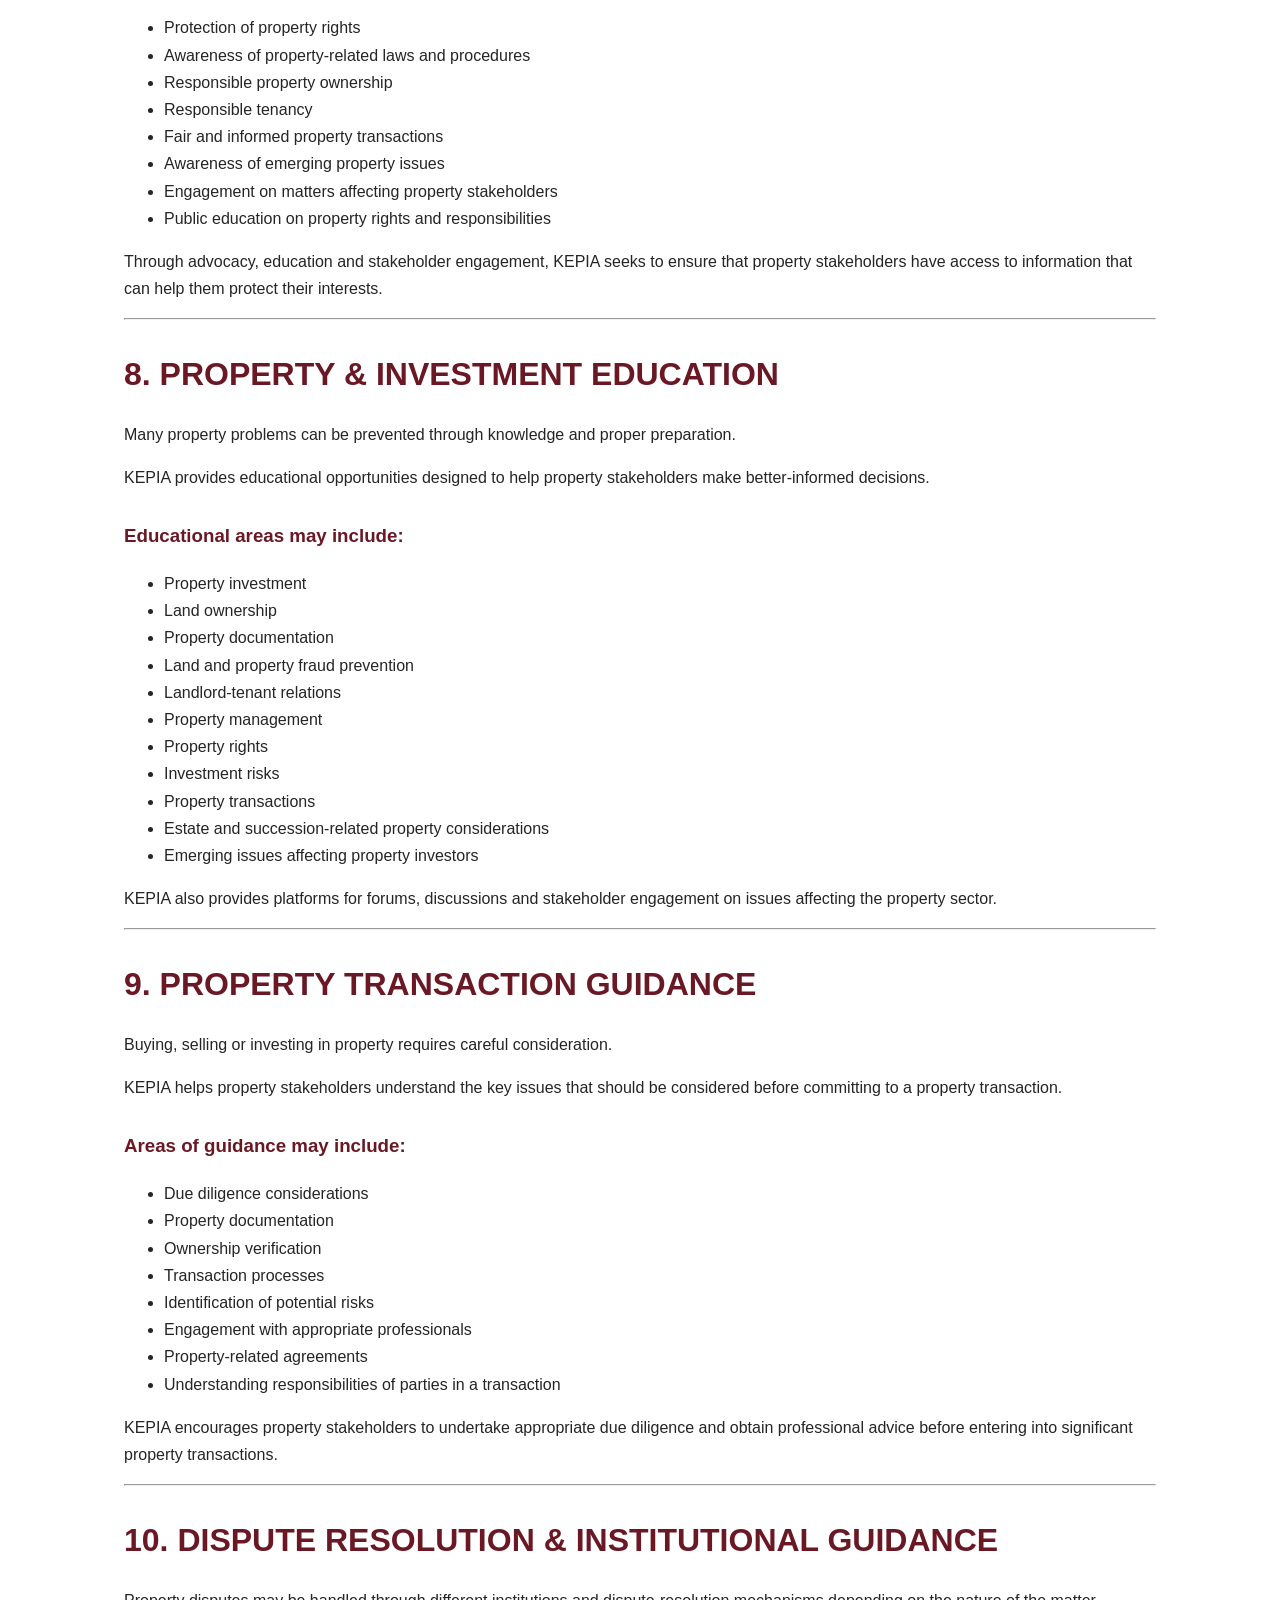
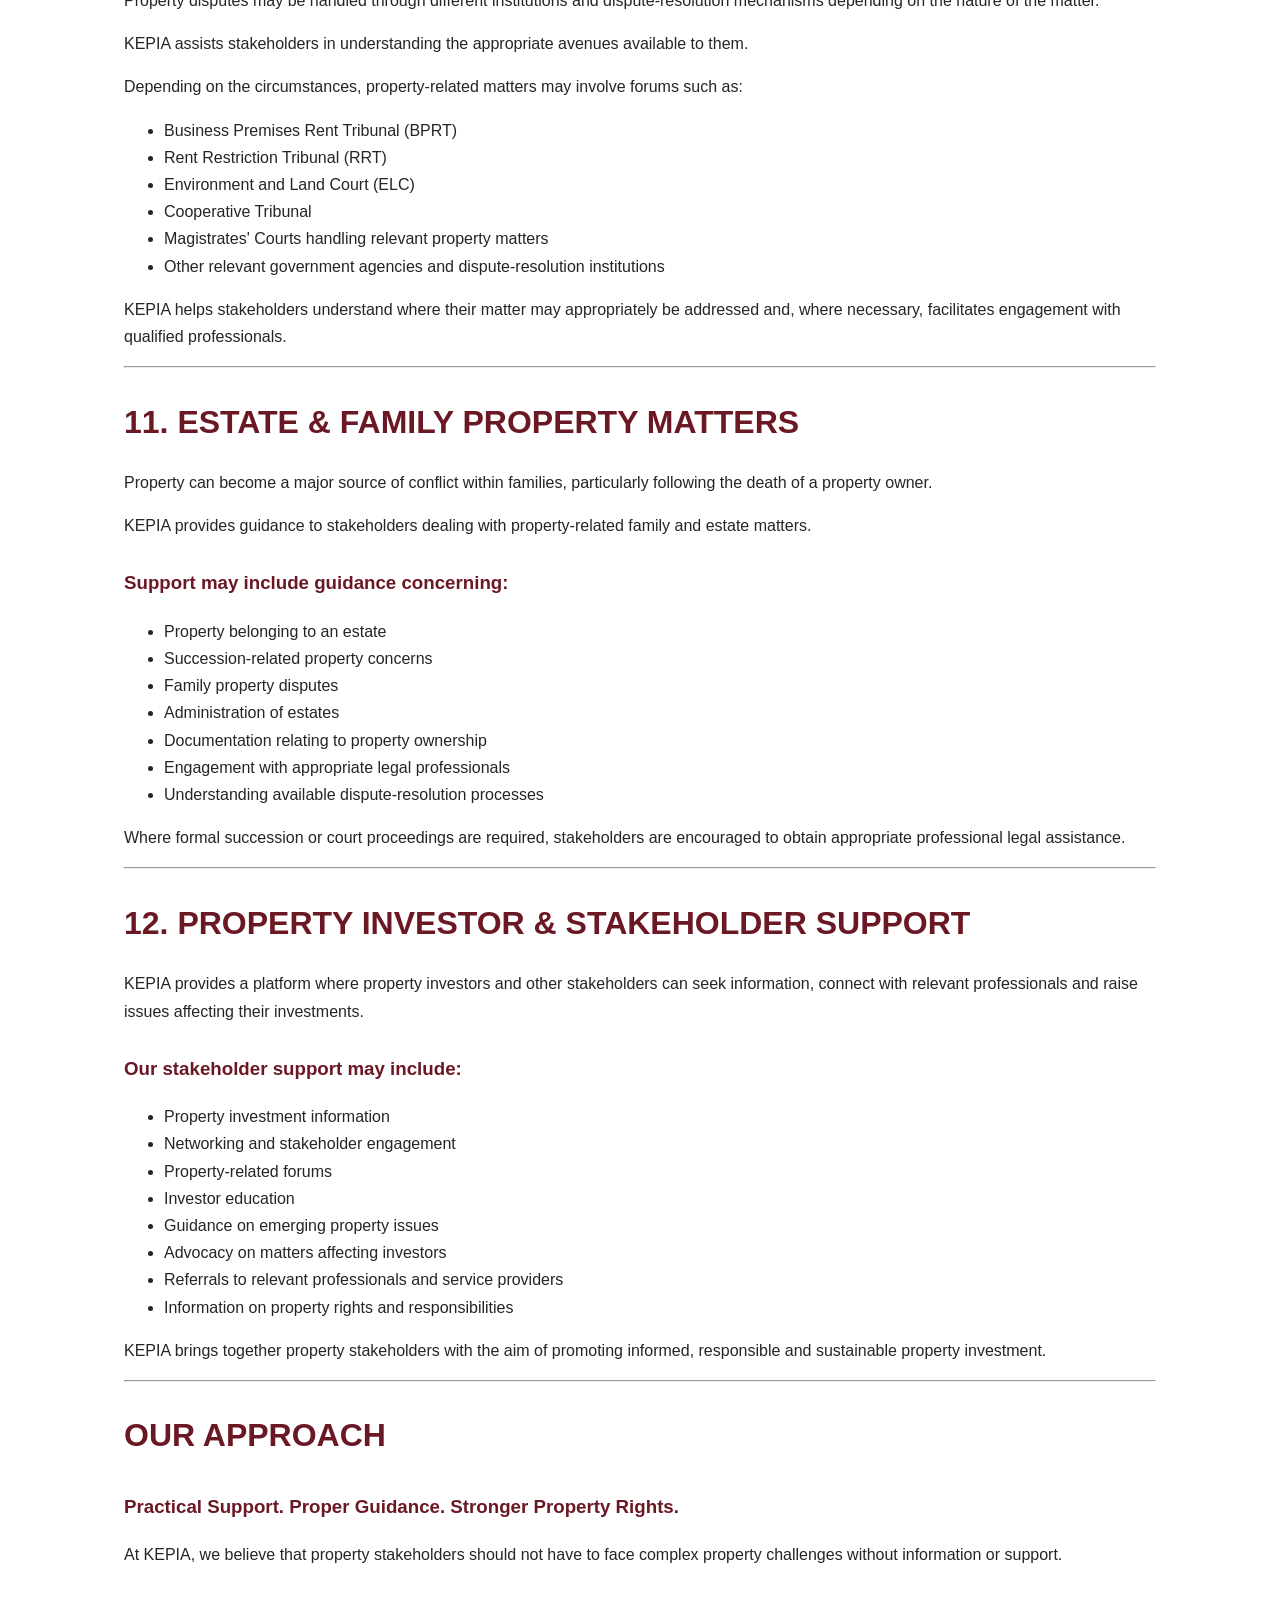
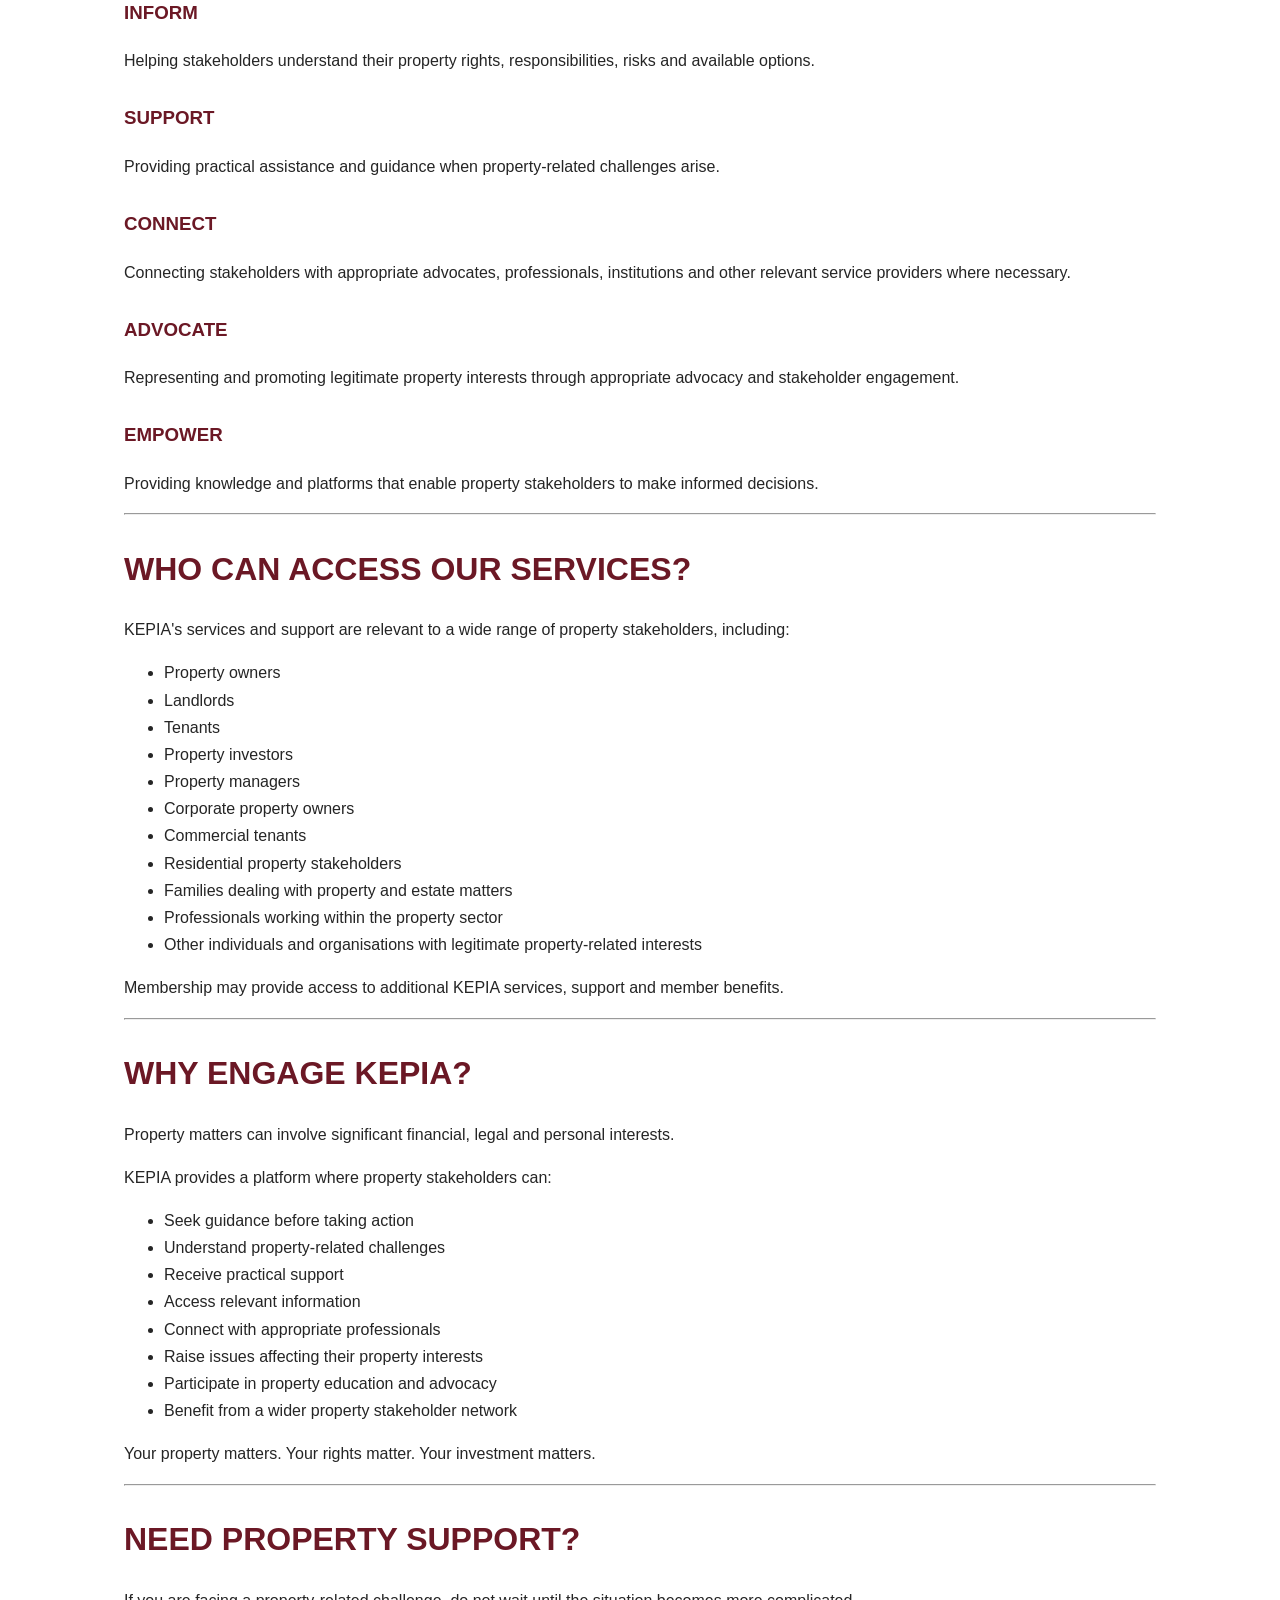
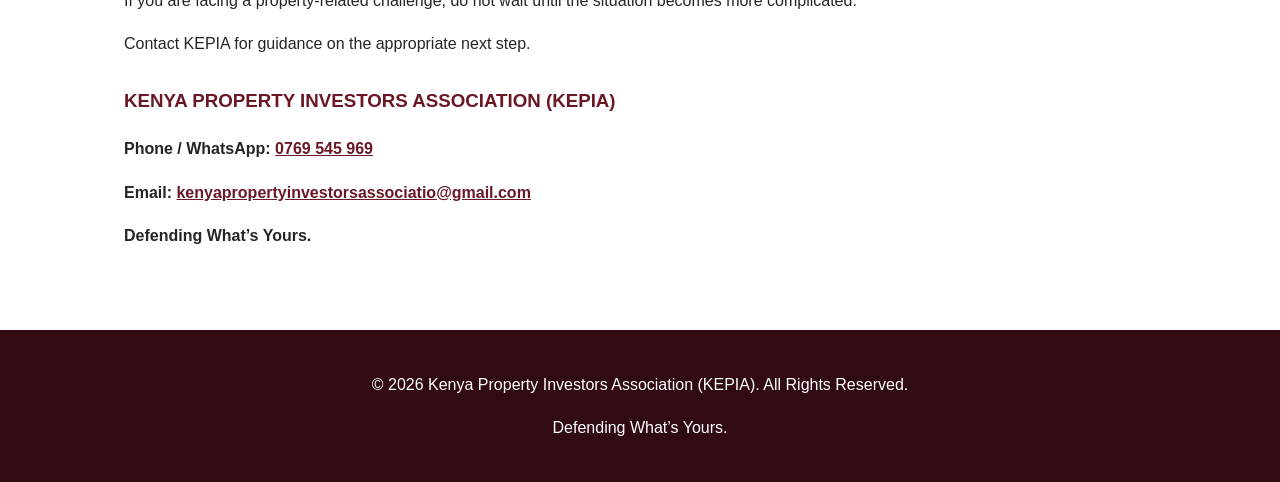
<file: services.html>
<!DOCTYPE html>
<html lang="en">
<head>
    <meta charset="UTF-8">
    <meta name="viewport" content="width=device-width, initial-scale=1.0">
    <title>Our Services | KEPIA</title>
    <meta name="description" content="Explore property support, dispute assistance, property management, advocacy, education and other services offered by the Kenya Property Investors Association (KEPIA).">

    <link rel="stylesheet" href="style.css">
</head>

<body>

<header>
    <div class="container">
        <h1>KENYA PROPERTY INVESTORS ASSOCIATION</h1>
        <p>Defending What’s Yours.</p>

        <button class="menu-toggle" onclick="toggleMenu()">☰</button>

        <nav id="main-nav">
            <a href="index.html">Home</a>
            <a href="about.html">About Us</a>
            <a href="services.html" class="active">Our Services</a>
            <a href="membership.html">Membership</a>
            <a href="contact.html">Contact</a>
        </nav>
    </div>
</header>

<main>

<section class="page-header">
    <div class="container">
        <h2>OUR SERVICES</h2>
        <p>Protecting Property. Supporting Owners. Empowering Investors.</p>
    </div>
</section>

<section>
    <div class="container">

        <p>
            At the Kenya Property Investors Association (KEPIA), we provide practical support,
            guidance, representation and advocacy to property owners, landlords, tenants,
            investors, property managers and other stakeholders dealing with property-related matters.
        </p>

        <p>
            Our work is centred on helping property stakeholders understand their rights,
            protect their interests, resolve disputes and make informed decisions concerning
            their property and investments.
        </p>

        <p>
            Whether you are dealing with a land dispute, tenancy challenge, property documentation,
            suspected fraud, rent collection or a broader property management issue, KEPIA provides
            a platform through which you can seek guidance and appropriate support.
        </p>

        <hr>

        <h2>1. PROPERTY &amp; LAND MATTERS</h2>

        <p>
            Property and land transactions can involve complex documentation, ownership questions,
            boundaries, disputes and administrative processes.
        </p>

        <p>
            KEPIA assists property stakeholders in navigating property and land-related challenges
            and in identifying the appropriate professionals and institutions to engage.
        </p>

        <h3>Our support may include:</h3>
        <ul>
            <li>Guidance on property and land-related disputes</li>
            <li>Support concerning ownership and property rights</li>
            <li>Guidance on land and property documentation</li>
            <li>Assistance in understanding property-related procedures</li>
            <li>Support in matters involving boundaries and property interests</li>
            <li>Guidance on property transactions and documentation</li>
            <li>Referrals to appropriate legal and technical professionals where necessary</li>
            <li>Support in identifying the appropriate institutions or forums for property-related complaints</li>
        </ul>

        <p>
            Our objective is to help property stakeholders understand the issues affecting their
            property and take the appropriate steps to protect their interests.
        </p>

        <hr>

        <h2>2. PROPERTY DISPUTE SUPPORT &amp; REPRESENTATION</h2>

        <p>
            Property disputes can affect income, investments, relationships and long-term ownership interests.
        </p>

        <p>
            KEPIA provides support to members and property stakeholders facing disputes involving
            landlords, tenants, property owners, investors and other parties.
        </p>

        <h3>Areas of support may include:</h3>
        <ul>
            <li>Landlord and tenant disputes</li>
            <li>Rent-related disputes</li>
            <li>Tenancy and eviction-related matters</li>
            <li>Property ownership disputes</li>
            <li>Property management disputes</li>
            <li>Commercial property disputes</li>
            <li>Disputes involving property agreements</li>
            <li>Family and estate-related property matters</li>
            <li>Cooperative and investment-related property disputes</li>
        </ul>

        <p>
            Where a matter requires formal legal proceedings, KEPIA may assist the affected
            stakeholder in understanding the appropriate process and connecting them with the
            relevant legal professionals or institutions.
        </p>

        <p>
            KEPIA's role is to help property stakeholders pursue appropriate and lawful channels
            for resolving their disputes.
        </p>

        <hr>

        <h2>3. LAND FRAUD &amp; PROPERTY FRAUD SUPPORT</h2>

        <p>
            Property fraud can result in significant financial losses and the loss of valuable property.
        </p>

        <p>
            KEPIA supports property stakeholders who suspect fraudulent activity involving land,
            property documents, ownership records or transactions.
        </p>

        <h3>Support may include:</h3>
        <ul>
            <li>Guidance where fraudulent property activity is suspected</li>
            <li>Assistance in understanding suspicious property documentation</li>
            <li>Guidance on appropriate title and ownership verification processes</li>
            <li>Support in preparing and documenting complaints</li>
            <li>Guidance on reporting suspected fraudulent activities to relevant authorities</li>
            <li>Assistance in navigating property-related investigations</li>
            <li>Referral to advocates, surveyors, valuers or other professionals where appropriate</li>
            <li>Guidance on measures that property owners can take to protect their investments</li>
        </ul>

        <p>
            Where appropriate, stakeholders may also be guided on engagement with relevant
            government agencies and investigative authorities.
        </p>

        <p><strong>
            Protecting your property starts with verifying what you own and understanding
            the documents supporting your ownership.
        </strong></p>

        <hr>

        <h2>4. PROPERTY MANAGEMENT SUPPORT</h2>

        <p>
            Managing property involves much more than collecting rent.
        </p>

        <p>
            KEPIA provides property management support aimed at helping property owners maintain
            better relationships with tenants, improve rent administration and protect the value
            of their investments.
        </p>

        <h3>Property management support may include:</h3>
        <ul>
            <li>Rent collection support</li>
            <li>Tenant communication and engagement</li>
            <li>Rent-related follow-up</li>
            <li>Tenant relationship management</li>
            <li>Property inspection coordination</li>
            <li>Management of tenancy-related concerns</li>
            <li>Guidance on tenancy documentation</li>
            <li>Assistance with landlord-tenant communication</li>
            <li>Property administration support</li>
            <li>Guidance on handling difficult tenancy situations</li>
        </ul>

        <p>
            Our approach is designed to promote professional property management, proper
            communication and responsible relationships between property owners and tenants.
        </p>

        <hr>

        <h2>5. LANDLORD &amp; TENANT SUPPORT</h2>

        <p>
            Landlords and tenants both have rights, responsibilities and obligations.
        </p>

        <p>
            KEPIA provides information and support to help both parties better understand
            their responsibilities and navigate tenancy-related challenges.
        </p>

        <h3>We provide guidance on matters such as:</h3>
        <ul>
            <li>Rent increases</li>
            <li>Rent arrears</li>
            <li>Eviction procedures</li>
            <li>Tenant harassment</li>
            <li>Security deposits</li>
            <li>Property damage</li>
            <li>Repairs and maintenance</li>
            <li>Water and sanitation concerns</li>
            <li>Sewage and waste management</li>
            <li>Unlawful or disputed notices</li>
            <li>Commercial and residential tenancy concerns</li>
            <li>Landlord-tenant communication</li>
            <li>Tenancy agreements and related documentation</li>
        </ul>

        <p>
            KEPIA promotes responsible tenancy relationships based on proper communication,
            respect for property rights and adherence to applicable laws and procedures.
        </p>

        <hr>

        <h2>6. LEGAL &amp; PROPERTY DOCUMENTATION SUPPORT</h2>

        <p>
            Proper documentation is an important part of protecting property interests.
        </p>

        <p>
            KEPIA helps property stakeholders understand the importance of appropriate
            documentation and, where necessary, connects them with qualified professionals
            for legal services.
        </p>

        <h3>Documentation-related support may include:</h3>
        <ul>
            <li>Lease agreements</li>
            <li>Sale agreements</li>
            <li>Tenancy agreements</li>
            <li>Property-related correspondence</li>
            <li>Demand and response letters</li>
            <li>Notices</li>
            <li>Property management documentation</li>
            <li>Property transaction documentation</li>
            <li>Review and understanding of property documents</li>
            <li>Guidance on documentation required for different property transactions</li>
        </ul>

        <p>
            Where a document requires legal drafting, certification or professional legal advice,
            KEPIA facilitates engagement with appropriate advocates or other qualified professionals.
        </p>

        <hr>

        <h2>7. PROPERTY RIGHTS ADVOCACY</h2>

        <p>
            KEPIA advocates for the protection of legitimate property rights and promotes
            awareness among property stakeholders.
        </p>

        <p>
            Our advocacy work focuses on issues affecting property owners, landlords,
            tenants and investors.
        </p>

        <h3>Our advocacy areas include:</h3>
        <ul>
            <li>Protection of property rights</li>
            <li>Awareness of property-related laws and procedures</li>
            <li>Responsible property ownership</li>
            <li>Responsible tenancy</li>
            <li>Fair and informed property transactions</li>
            <li>Awareness of emerging property issues</li>
            <li>Engagement on matters affecting property stakeholders</li>
            <li>Public education on property rights and responsibilities</li>
        </ul>

        <p>
            Through advocacy, education and stakeholder engagement, KEPIA seeks to ensure that
            property stakeholders have access to information that can help them protect their interests.
        </p>

        <hr>

        <h2>8. PROPERTY &amp; INVESTMENT EDUCATION</h2>

        <p>
            Many property problems can be prevented through knowledge and proper preparation.
        </p>

        <p>
            KEPIA provides educational opportunities designed to help property stakeholders
            make better-informed decisions.
        </p>

        <h3>Educational areas may include:</h3>
        <ul>
            <li>Property investment</li>
            <li>Land ownership</li>
            <li>Property documentation</li>
            <li>Land and property fraud prevention</li>
            <li>Landlord-tenant relations</li>
            <li>Property management</li>
            <li>Property rights</li>
            <li>Investment risks</li>
            <li>Property transactions</li>
            <li>Estate and succession-related property considerations</li>
            <li>Emerging issues affecting property investors</li>
        </ul>

        <p>
            KEPIA also provides platforms for forums, discussions and stakeholder engagement
            on issues affecting the property sector.
        </p>

        <hr>

        <h2>9. PROPERTY TRANSACTION GUIDANCE</h2>

        <p>
            Buying, selling or investing in property requires careful consideration.
        </p>

        <p>
            KEPIA helps property stakeholders understand the key issues that should be
            considered before committing to a property transaction.
        </p>

        <h3>Areas of guidance may include:</h3>
        <ul>
            <li>Due diligence considerations</li>
            <li>Property documentation</li>
            <li>Ownership verification</li>
            <li>Transaction processes</li>
            <li>Identification of potential risks</li>
            <li>Engagement with appropriate professionals</li>
            <li>Property-related agreements</li>
            <li>Understanding responsibilities of parties in a transaction</li>
        </ul>

        <p>
            KEPIA encourages property stakeholders to undertake appropriate due diligence
            and obtain professional advice before entering into significant property transactions.
        </p>

        <hr>

        <h2>10. DISPUTE RESOLUTION &amp; INSTITUTIONAL GUIDANCE</h2>

        <p>
            Property disputes may be handled through different institutions and dispute-resolution
            mechanisms depending on the nature of the matter.
        </p>

        <p>
            KEPIA assists stakeholders in understanding the appropriate avenues available to them.
        </p>

        <p>Depending on the circumstances, property-related matters may involve forums such as:</p>

        <ul>
            <li>Business Premises Rent Tribunal (BPRT)</li>
            <li>Rent Restriction Tribunal (RRT)</li>
            <li>Environment and Land Court (ELC)</li>
            <li>Cooperative Tribunal</li>
            <li>Magistrates' Courts handling relevant property matters</li>
            <li>Other relevant government agencies and dispute-resolution institutions</li>
        </ul>

        <p>
            KEPIA helps stakeholders understand where their matter may appropriately be addressed
            and, where necessary, facilitates engagement with qualified professionals.
        </p>

        <hr>

        <h2>11. ESTATE &amp; FAMILY PROPERTY MATTERS</h2>

        <p>
            Property can become a major source of conflict within families, particularly
            following the death of a property owner.
        </p>

        <p>
            KEPIA provides guidance to stakeholders dealing with property-related family
            and estate matters.
        </p>

        <h3>Support may include guidance concerning:</h3>
        <ul>
            <li>Property belonging to an estate</li>
            <li>Succession-related property concerns</li>
            <li>Family property disputes</li>
            <li>Administration of estates</li>
            <li>Documentation relating to property ownership</li>
            <li>Engagement with appropriate legal professionals</li>
            <li>Understanding available dispute-resolution processes</li>
        </ul>

        <p>
            Where formal succession or court proceedings are required, stakeholders are
            encouraged to obtain appropriate professional legal assistance.
        </p>

        <hr>

        <h2>12. PROPERTY INVESTOR &amp; STAKEHOLDER SUPPORT</h2>

        <p>
            KEPIA provides a platform where property investors and other stakeholders can
            seek information, connect with relevant professionals and raise issues affecting
            their investments.
        </p>

        <h3>Our stakeholder support may include:</h3>
        <ul>
            <li>Property investment information</li>
            <li>Networking and stakeholder engagement</li>
            <li>Property-related forums</li>
            <li>Investor education</li>
            <li>Guidance on emerging property issues</li>
            <li>Advocacy on matters affecting investors</li>
            <li>Referrals to relevant professionals and service providers</li>
            <li>Information on property rights and responsibilities</li>
        </ul>

        <p>
            KEPIA brings together property stakeholders with the aim of promoting informed,
            responsible and sustainable property investment.
        </p>

        <hr>

        <h2>OUR APPROACH</h2>

        <h3>Practical Support. Proper Guidance. Stronger Property Rights.</h3>

        <p>
            At KEPIA, we believe that property stakeholders should not have to face complex
            property challenges without information or support.
        </p>

        <div class="service-grid">

            <div class="service-card">
                <h3>INFORM</h3>
                <p>
                    Helping stakeholders understand their property rights, responsibilities,
                    risks and available options.
                </p>
            </div>

            <div class="service-card">
                <h3>SUPPORT</h3>
                <p>
                    Providing practical assistance and guidance when property-related
                    challenges arise.
                </p>
            </div>

            <div class="service-card">
                <h3>CONNECT</h3>
                <p>
                    Connecting stakeholders with appropriate advocates, professionals,
                    institutions and other relevant service providers where necessary.
                </p>
            </div>

            <div class="service-card">
                <h3>ADVOCATE</h3>
                <p>
                    Representing and promoting legitimate property interests through
                    appropriate advocacy and stakeholder engagement.
                </p>
            </div>

            <div class="service-card">
                <h3>EMPOWER</h3>
                <p>
                    Providing knowledge and platforms that enable property stakeholders
                    to make informed decisions.
                </p>
            </div>

        </div>

        <hr>

        <h2>WHO CAN ACCESS OUR SERVICES?</h2>

        <p>
            KEPIA's services and support are relevant to a wide range of property stakeholders, including:
        </p>

        <ul>
            <li>Property owners</li>
            <li>Landlords</li>
            <li>Tenants</li>
            <li>Property investors</li>
            <li>Property managers</li>
            <li>Corporate property owners</li>
            <li>Commercial tenants</li>
            <li>Residential property stakeholders</li>
            <li>Families dealing with property and estate matters</li>
            <li>Professionals working within the property sector</li>
            <li>Other individuals and organisations with legitimate property-related interests</li>
        </ul>

        <p>
            Membership may provide access to additional KEPIA services, support and member benefits.
        </p>

        <hr>

        <h2>WHY ENGAGE KEPIA?</h2>

        <p>
            Property matters can involve significant financial, legal and personal interests.
        </p>

        <p>KEPIA provides a platform where property stakeholders can:</p>

        <ul>
            <li>Seek guidance before taking action</li>
            <li>Understand property-related challenges</li>
            <li>Receive practical support</li>
            <li>Access relevant information</li>
            <li>Connect with appropriate professionals</li>
            <li>Raise issues affecting their property interests</li>
            <li>Participate in property education and advocacy</li>
            <li>Benefit from a wider property stakeholder network</li>
        </ul>

        <p class="highlight">
            Your property matters. Your rights matter. Your investment matters.
        </p>

        <hr>

        <div class="contact-box">

            <h2>NEED PROPERTY SUPPORT?</h2>

            <p>
                If you are facing a property-related challenge, do not wait until the situation
                becomes more complicated.
            </p>

            <p>
                Contact KEPIA for guidance on the appropriate next step.
            </p>

            <h3>KENYA PROPERTY INVESTORS ASSOCIATION (KEPIA)</h3>

            <p>
                <strong>Phone / WhatsApp:</strong>
                <a href="tel:+254769545969">0769 545 969</a>
            </p>

            <p>
                <strong>Email:</strong>
                <a href="mailto:kenyapropertyinvestorsassociation@gmail.com">kenyapropertyinvestorsassociatio@gmail.com</a>
            </p>

            <p><strong>Defending What’s Yours.</strong></p>

        </div>

    </div>
</section>

</main>

<footer>
    <div class="container">
        <p>&copy; 2026 Kenya Property Investors Association (KEPIA). All Rights Reserved.</p>
        <p>Defending What’s Yours.</p>
    </div>
</footer>

<script>
function toggleMenu() {
    const nav = document.getElementById("main-nav");
    nav.classList.toggle("show");
}
</script>

</body>
</html>
</file>
<file: style.css>
* {
  box-sizing: border-box;
}

html {
  scroll-behavior: smooth;
}

body {
  margin: 0;
  font-family: Arial, sans-serif;
  line-height: 1.7;
  color: #252525;
  background: #fff;
}
.top-bar {
  display: flex;
  justify-content: space-between;
  align-items: center;
  background: #5a1420;
  color: white;
  padding: 8px 7%;
  font-size: 14px;
}

.top-bar a {
  color: white;
  text-decoration: none;
}

.top-bar a:hover {
  text-decoration: underline;
}
.logo-image img {
  width: 90px;
  height: auto;
  display: block;
}
header {
  background: #6b1825;
  color: white;
  padding: 25px 7%;
}

header h1 {
  margin: 0;
  font-size: 38px;
}

header p {
  margin: 3px 0;
}

nav {
  margin-top: 20px;
}

nav a {
  color: white;
  text-decoration: none;
  margin-right: 18px;
  font-weight: bold;
}

nav a:hover {
  text-decoration: underline;
}

main {
  max-width: 1200px;
  margin: auto;
}

section {
  padding: 65px 7%;
}

section:first-child {
  background: #f8f2f3;
  max-width: none;
}

h2 {
  color: #6b1825;
  font-size: 32px;
  margin-bottom: 20px;
}

h3 {
  color: #6b1825;
  margin-top: 28px;
}

a {
  color: #6b1825;
  font-weight: 600;
}

section:first-child a {
  display: inline-block;
  background: #6b1825;
  color: white;
  padding: 12px 20px;
  margin: 6px 5px 6px 0;
  border-radius: 6px;
  text-decoration: none;
}

section:first-child a:hover {
  background: #48101a;
}

section:nth-of-type(3) {
  background: #fafafa;
}

section:nth-of-type(3) h3 {
  display: inline-block;
  width: 31%;
  vertical-align: top;
  margin-right: 1%;
}

section:nth-of-type(3) p {
  display: inline-block;
  width: 31%;
  vertical-align: top;
  margin-right: 1%;
}

section:nth-of-type(4) {
  background: #f8f2f3;
}

section:nth-of-type(4) h3 {
  display: inline-block;
  width: 30%;
  vertical-align: top;
}

section:nth-of-type(5) {
  background: #6b1825;
  color: white;
}

section:nth-of-type(5) h2,
section:nth-of-type(5) strong {
  color: white;
}

section:nth-of-type(5) a {
  color: white;
}

footer {
  background: #300b12;
  color: white;
  text-align: center;
  padding: 25px;
}

@media (max-width: 700px) {
  header {
    padding: 22px 5%;
  }

  header h1 {
    font-size: 32px;
  }

  nav a {
    display: inline-block;
    margin-bottom: 8px;
  }
.top-bar {
  flex-direction: column;
  text-align: center;
  gap: 4px;
  padding: 8px 5%;
}
  section {
    padding: 45px 6%;
  }

  h2 {
    font-size: 27px;
  }

  section:nth-of-type(3) h3,
  section:nth-of-type(3) p,
  section:nth-of-type(4) h3 {
    display: block;
    width: 100%;
    margin-right: 0;
  }
}
.logo-image img {
  width: 90px !important;
  height: 90px !important;
  max-width: 90px !important;
  object-fit: contain;
}
</file>
